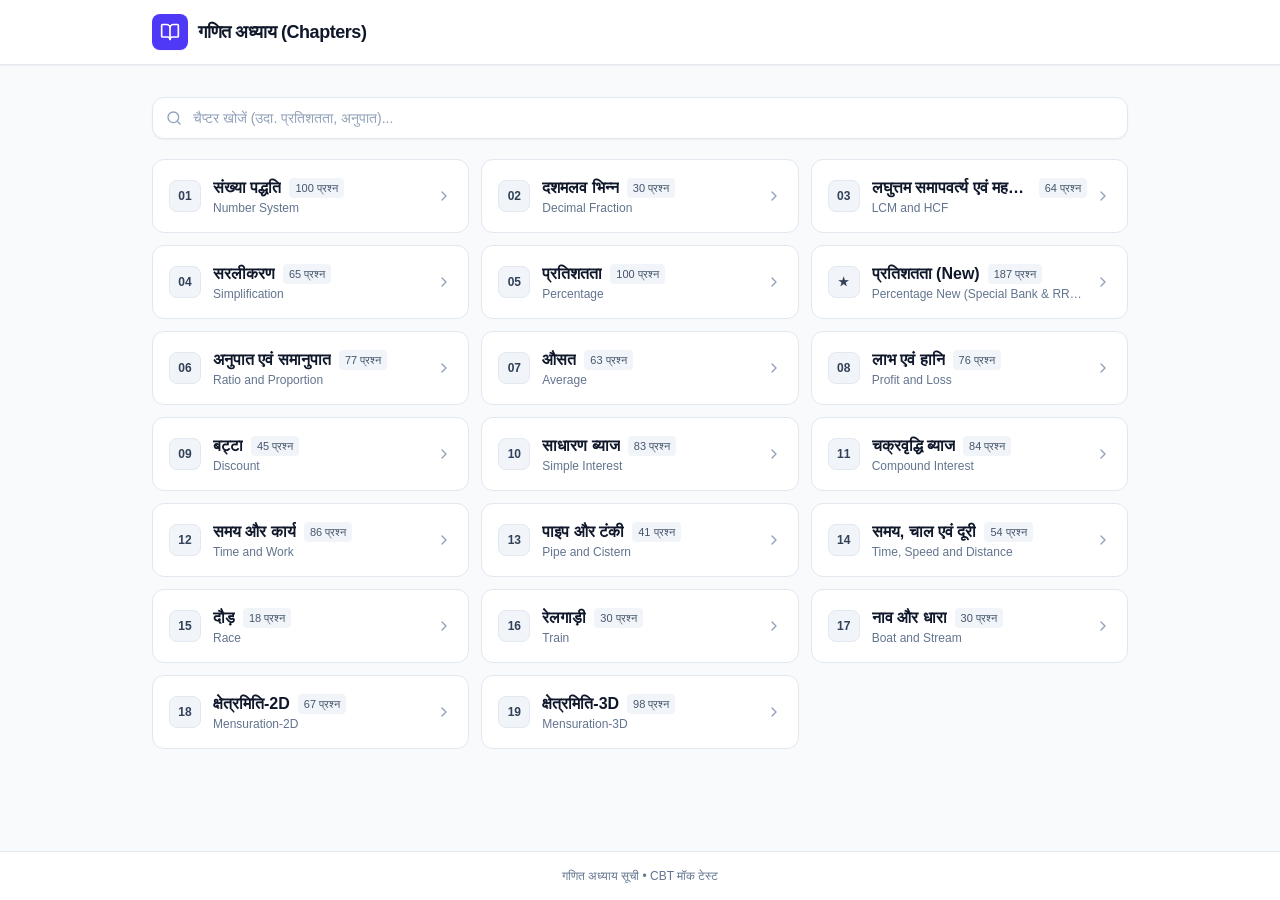
<file: index.html>
<!doctype html>
<html lang="en">
  <head>
    <meta charset="UTF-8" />
    <meta name="viewport" content="width=device-width, initial-scale=1.0" />
    <title>Percentage Mastery Quiz</title>
    <meta name="description" content="Comprehensive multi-chapter Mathematics CBT exam portal featuring Delhi Police & SSC previous year questions, dual timers, and step-by-step solutions." />
    <meta name="theme-color" content="#0f172a" />
    <meta name="mobile-web-app-capable" content="yes" />
    <meta name="apple-mobile-web-app-capable" content="yes" />
    <meta name="apple-mobile-web-app-status-bar-style" content="black-translucent" />
    <meta name="apple-mobile-web-app-title" content="MathCBT" />
    <link rel="apple-touch-icon" href="./apple-touch-icon.png" />
    <link rel="icon" type="image/png" href="./pwa-192x192.png" />
    <meta property="og:title" content="Percentage Mastery Quiz" />
    <meta property="og:description" content="Comprehensive multi-chapter Mathematics CBT exam portal featuring Delhi Police & SSC previous year questions, dual timers, and step-by-step solutions." />
    <meta property="og:type" content="website" />
    <meta name="twitter:card" content="summary_large_image" />
    <script type="module" crossorigin src="./assets/index-BSYF9xcX.js"></script>
    <link rel="stylesheet" crossorigin href="./assets/index-CCEAAovM.css">
  </head>
  <body>
    <div id="root"></div>
  </body>
</html>
</file>
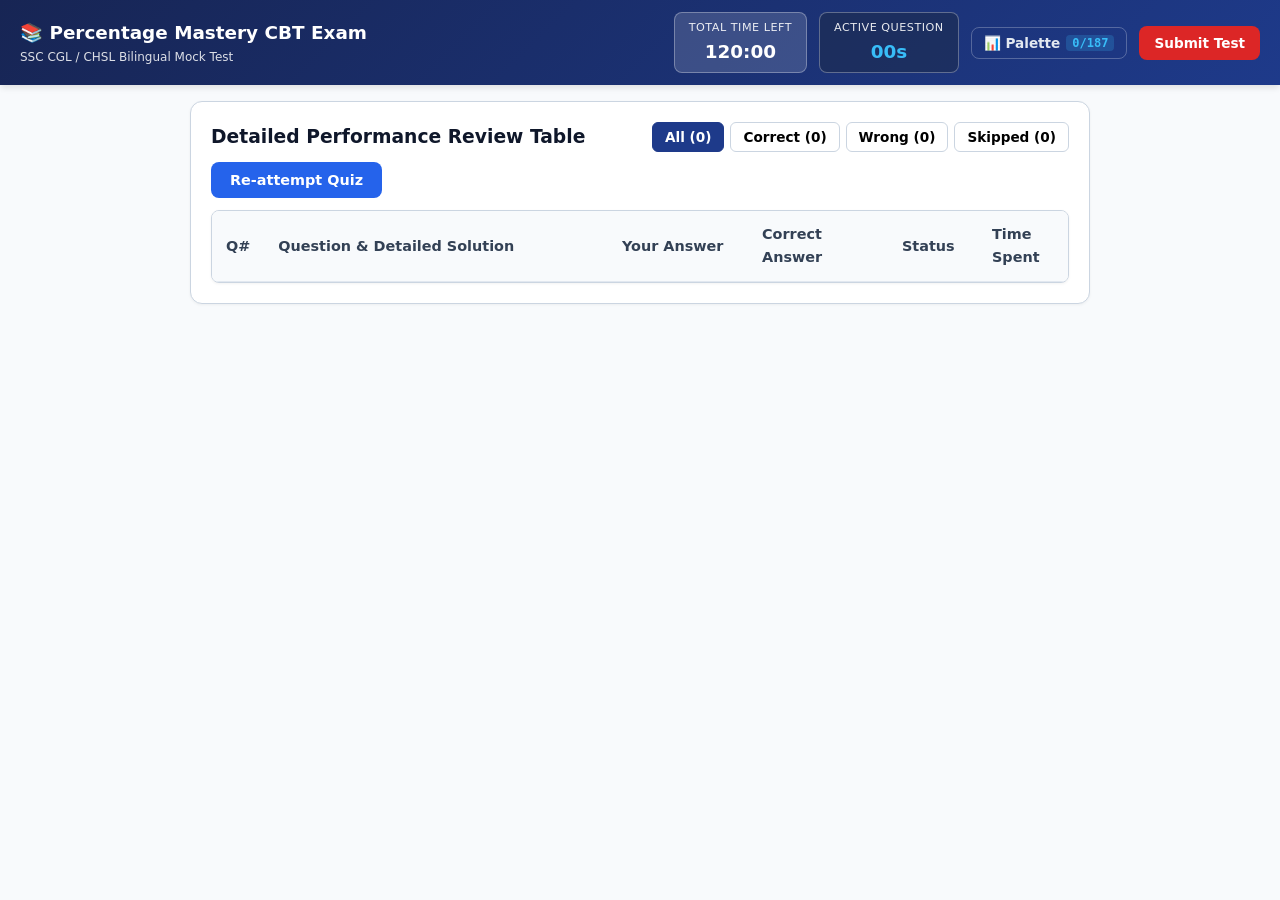
<file: quiz.html>
<!DOCTYPE html>
<html lang="hi">
<head>
  <meta charset="UTF-8" />
  <meta name="viewport" content="width=device-width, initial-scale=1.0" />
  <title>Percentage Exam Mastery Quiz - Bilingual CBT</title>
  <style>
    :root {
      --primary: #1e3a8a;
      --primary-dark: #172554;
      --accent: #2563eb;
      --success: #16a34a;
      --danger: #dc2626;
      --warning: #d97706;
      --purple: #7c3aed;
      --bg: #f8fafc;
      --card-bg: #ffffff;
      --text: #0f172a;
      --text-muted: #64748b;
      --border: #cbd5e1;
      --font-family: system-ui, -apple-system, BlinkMacSystemFont, "Segoe UI", Roboto, sans-serif;
    }
    * { box-sizing: border-box; margin: 0; padding: 0; font-family: var(--font-family); }
    body { background-color: var(--bg); color: var(--text); line-height: 1.6; min-height: 100vh; display: flex; flex-direction: column; }
    
    /* Header */
    header { background: linear-gradient(135deg, var(--primary-dark), var(--primary)); color: #fff; padding: 12px 20px; display: flex; flex-wrap: wrap; justify-content: space-between; align-items: center; box-shadow: 0 4px 6px -1px rgba(0,0,0,0.1); position: sticky; top: 0; z-index: 50; }
    .brand-title { font-size: 1.15rem; font-weight: 700; display: flex; align-items: center; gap: 8px; }
    .brand-sub { font-size: 0.75rem; opacity: 0.85; font-weight: 400; }
    .timers-wrapper { display: flex; gap: 12px; align-items: center; }
    .timer-box { background: rgba(255, 255, 255, 0.15); border: 1px solid rgba(255, 255, 255, 0.3); border-radius: 8px; padding: 6px 14px; text-align: center; }
    .timer-label { font-size: 0.7rem; text-transform: uppercase; letter-spacing: 0.5px; opacity: 0.9; }
    .timer-val { font-size: 1.15rem; font-weight: 700; font-variant-numeric: tabular-nums; }
    .timer-warning { background: #dc2626 !important; animation: pulse 1s infinite alternate; }
    @keyframes pulse { from { opacity: 1; } to { opacity: 0.7; } }

    /* Main Container */
    .container { max-width: 1240px; margin: 0 auto; padding: 16px; width: 100%; flex: 1; display: flex; flex-direction: column; }
    .quiz-layout { display: flex; flex-direction: column; max-width: 900px; margin: 0 auto; gap: 20px; }
    @media (max-width: 900px) { .quiz-layout { grid-template-columns: 1fr; } }

    /* Card */
    .card { background: var(--card-bg); border-radius: 12px; border: 1px solid var(--border); box-shadow: 0 1px 3px rgba(0,0,0,0.05); padding: 20px; }

    /* Question Panel */
    .q-header { display: flex; justify-content: space-between; align-items: center; border-bottom: 1px solid var(--border); padding-bottom: 12px; margin-bottom: 16px; }
    .q-num-badge { background: #eff6ff; color: var(--primary); font-weight: 700; padding: 4px 12px; border-radius: 20px; font-size: 0.9rem; border: 1px solid #bfdbfe; }
    .live-q-timer { display: flex; align-items: center; gap: 6px; font-size: 0.85rem; font-weight: 600; color: #475569; background: #f1f5f9; padding: 4px 10px; border-radius: 6px; }
    .live-q-timer span { color: var(--danger); font-weight: 700; }
    
    .lang-tabs { display: flex; gap: 6px; background: #e2e8f0; padding: 3px; border-radius: 8px; font-size: 0.8rem; }
    .lang-tab { border: none; background: transparent; padding: 4px 10px; border-radius: 6px; cursor: pointer; font-weight: 600; color: #475569; }
    .lang-tab.active { background: #fff; color: var(--primary); box-shadow: 0 1px 2px rgba(0,0,0,0.1); }

    .q-text-box { margin-bottom: 24px; }
    .q-text-hi { font-size: 1.15rem; font-weight: 600; color: #1e293b; margin-bottom: 12px; line-height: 1.6; }
    .q-text-en { font-size: 1rem; color: #334155; line-height: 1.5; font-style: normal; border-left: 3px solid var(--accent); padding-left: 12px; margin-top: 8px; }

    /* Options */
    .options-grid { display: flex; flex-direction: column; gap: 10px; margin-bottom: 24px; }
    .option-item { display: flex; align-items: center; padding: 12px 16px; border: 1.5px solid var(--border); border-radius: 8px; cursor: pointer; transition: all 0.2s; background: #fff; }
    .option-item:hover { border-color: var(--accent); background-color: #f0f7ff; }
    .option-item.selected { border-color: var(--accent); background-color: #eff6ff; font-weight: 600; box-shadow: 0 0 0 1px var(--accent); }
    .opt-circle { width: 22px; height: 22px; border-radius: 50%; border: 2px solid #94a3b8; margin-right: 14px; display: flex; align-items: center; justify-content: center; font-size: 0.75rem; flex-shrink: 0; }
    .option-item.selected .opt-circle { border-color: var(--accent); background-color: var(--accent); color: #fff; }
    .opt-content { flex: 1; font-size: 0.95rem; }

    /* Action Buttons */
    .actions-bar { display: flex; flex-wrap: wrap; justify-content: space-between; align-items: center; gap: 10px; border-top: 1px solid var(--border); padding-top: 16px; }
    .btn-group { display: flex; gap: 8px; flex-wrap: wrap; }
    .btn { padding: 9px 18px; border-radius: 8px; font-weight: 600; font-size: 0.9rem; cursor: pointer; border: 1px solid transparent; transition: all 0.15s; display: inline-flex; align-items: center; gap: 6px; }
    .btn:disabled { opacity: 0.5; cursor: not-allowed; }
    .btn-primary { background: var(--accent); color: #fff; }
    .btn-primary:hover:not(:disabled) { background: #1d4ed8; }
    .btn-secondary { background: #e2e8f0; color: #334155; }
    .btn-secondary:hover:not(:disabled) { background: #cbd5e1; }
    .btn-outline { background: transparent; border-color: var(--border); color: #475569; }
    .btn-outline:hover:not(:disabled) { background: #f1f5f9; }
    .btn-warning { background: #fef3c7; color: #92400e; border-color: #fde68a; }
    .btn-warning:hover:not(:disabled) { background: #fde68a; }
    .btn-danger { background: var(--danger); color: #fff; }
    .btn-danger:hover:not(:disabled) { background: #b91c1c; }
    .btn-success { background: var(--success); color: #fff; }
    .btn-success:hover:not(:disabled) { background: #15803d; }

    /* Top Palette Card */
    .palette-top-card { padding: 14px 18px; margin-bottom: 6px; }
    .palette-top-header { display: flex; justify-content: space-between; align-items: center; flex-wrap: wrap; gap: 10px; margin-bottom: 10px; }
    .palette-info-left { display: flex; align-items: center; gap: 12px; flex-wrap: wrap; }
    .palette-title-text { font-weight: 700; font-size: 0.95rem; color: var(--text-dark); display: flex; align-items: center; gap: 6px; }
    .palette-badges-summary { display: flex; align-items: center; gap: 8px; font-size: 0.75rem; }
    .badge-tag { display: inline-flex; align-items: center; gap: 4px; padding: 2px 8px; border-radius: 9999px; font-weight: 600; }
    .badge-tag .dot { width: 8px; height: 8px; border-radius: 50%; }
    .badge-tag.answered { background: #ecfdf5; color: #065f46; }
    .badge-tag.answered .dot { background: #10b981; }
    .badge-tag.review { background: #f5f3ff; color: #5b21b6; }
    .badge-tag.review .dot { background: #8b5cf6; }
    .badge-tag.skipped { background: #fff1f2; color: #9f1239; }
    .badge-tag.skipped .dot { background: #f43f5e; }
    .palette-actions-right { display: flex; align-items: center; gap: 8px; margin-left: auto; }
    .top-palette-scroller { border-top: 1px solid var(--border); padding-top: 8px; transition: all 0.2s ease; }
    .top-palette-scroller.strip-mode { overflow-x: auto; white-space: nowrap; padding-bottom: 6px; }
    .top-palette-scroller.strip-mode .top-palette-container { display: flex; gap: 6px; align-items: center; }
    .top-palette-scroller.grid-mode { max-height: 240px; overflow-y: auto; padding: 8px 2px; }
    .top-palette-scroller.grid-mode .top-palette-container { display: grid; grid-template-columns: repeat(auto-fill, minmax(36px, 1fr)); gap: 6px; }
    .q-badge-btn { min-width: 32px; height: 32px; padding: 0 4px; border: 1px solid var(--border); background: #f1f5f9; color: #334155; font-size: 0.8rem; font-weight: 600; border-radius: 6px; cursor: pointer; display: inline-flex; align-items: center; justify-content: center; flex-shrink: 0; transition: all 0.15s; }
    .q-badge-btn:hover { border-color: var(--accent); }
    .q-badge-btn.current { outline: 2px solid var(--primary); font-weight: 800; transform: scale(1.08); z-index: 2; }
    /* Status Colors */
    .status-attempted { background: #22c55e !important; color: #fff !important; border-color: #16a34a !important; }
    .status-skipped { background: #ef4444 !important; color: #fff !important; border-color: #dc2626 !important; }
    .status-review { background: #a855f7 !important; color: #fff !important; border-color: #9333ea !important; }
    .status-review-attempted { background: #7c3aed !important; color: #fff !important; border-color: #6d28d9 !important; }
    .status-review-attempted::after { content: ""; position: absolute; top: 2px; right: 2px; width: 6px; height: 6px; background: #22c55e; border-radius: 50%; }

    /* Submit Section */
    .submit-block { border-top: 1px solid var(--border); padding-top: 12px; text-align: center; }

    /* Results Screen */
    .results-screen { display: none; }
    .score-banner { background: linear-gradient(135deg, #1e3a8a, #3b82f6); color: #fff; border-radius: 12px; padding: 24px; text-align: center; margin-bottom: 24px; box-shadow: 0 4px 10px rgba(30, 58, 138, 0.2); }
    .score-val { font-size: 3rem; font-weight: 800; margin: 8px 0; }
    .stats-row { display: grid; grid-template-columns: repeat(auto-fit, minmax(130px, 1fr)); gap: 12px; margin-top: 16px; }
    .stat-card { background: rgba(255, 255, 255, 0.15); padding: 10px; border-radius: 8px; }
    .stat-card .num { font-size: 1.4rem; font-weight: 700; }
    .stat-card .lbl { font-size: 0.75rem; opacity: 0.9; }

    /* Filter Controls */
    .table-controls { display: flex; flex-wrap: wrap; justify-content: space-between; align-items: center; margin-bottom: 12px; gap: 10px; }
    .filter-tabs { display: flex; gap: 6px; flex-wrap: wrap; }
    .filter-btn { padding: 6px 12px; border-radius: 6px; border: 1px solid var(--border); background: #fff; font-size: 0.85rem; font-weight: 600; cursor: pointer; }
    .filter-btn.active { background: var(--primary); color: #fff; border-color: var(--primary); }

    /* Review Table */
    .table-responsive { overflow-x: auto; border: 1px solid var(--border); border-radius: 8px; background: #fff; box-shadow: 0 1px 3px rgba(0,0,0,0.05); }
    table.review-table { width: 100%; border-collapse: collapse; text-align: left; font-size: 0.9rem; }
    table.review-table th, table.review-table td { padding: 12px 14px; border-bottom: 1px solid #e2e8f0; }
    table.review-table th { background: #f8fafc; font-weight: 700; color: #334155; position: sticky; top: 0; }
    table.review-table tr:hover { background-color: #f8fafc; }
    
    .badge { display: inline-block; padding: 4px 8px; border-radius: 4px; font-weight: 700; font-size: 0.75rem; text-transform: uppercase; }
    .badge-correct { background: #dcfce7; color: #166534; }
    .badge-wrong { background: #fee2e2; color: #991b1b; }
    .badge-skipped { background: #f1f5f9; color: #475569; }

    .solution-box { background: #f0fdf4; border: 1px solid #bbf7d0; border-radius: 6px; padding: 8px 12px; margin-top: 8px; font-size: 0.85rem; color: #166534; display: none; }
    .sol-toggle { color: var(--accent); font-weight: 600; cursor: pointer; text-decoration: underline; font-size: 0.8rem; border: none; background: none; margin-top: 4px; display: inline-block; }

    /* Modal */
    .modal-overlay { position: fixed; inset: 0; background: rgba(0,0,0,0.6); display: none; justify-content: center; align-items: center; z-index: 100; padding: 16px; }
    .modal { background: #fff; border-radius: 12px; max-width: 440px; width: 100%; padding: 24px; box-shadow: 0 20px 25px -5px rgba(0,0,0,0.2); }
    .modal-title { font-size: 1.25rem; font-weight: 700; margin-bottom: 12px; color: #0f172a; }
    .modal-body { font-size: 0.95rem; color: #475569; margin-bottom: 20px; line-height: 1.5; }
    .modal-stats { background: #f8fafc; border-radius: 8px; padding: 12px; margin-bottom: 16px; font-size: 0.85rem; }
    .modal-actions { display: flex; justify-content: flex-end; gap: 10px; }

    /* Responsive adjustments */
    @media (max-width: 640px) {
      header { padding: 10px 14px; }
      .brand-title { font-size: 1rem; }
      .timer-box { padding: 4px 8px; }
      .timer-val { font-size: 0.95rem; }
      .card { padding: 14px; }
      .q-text-hi { font-size: 1.05rem; }
      .actions-bar { justify-content: center; }
    }
  </style>
</head>
<body>

  <!-- Header with Dual Timers -->
  <header>
    <div>
      <div class="brand-title">📚 Percentage Mastery CBT Exam</div>
      <div class="brand-sub">SSC CGL / CHSL Bilingual Mock Test</div>
    </div>
    <div class="timers-wrapper">
      <div class="timer-box" id="testTimerBox">
        <div class="timer-label">Total Time Left</div>
        <div class="timer-val" id="testTimerDisplay">120:00</div>
      </div>
      <div class="timer-box" style="background: rgba(30, 41, 59, 0.4);">
        <div class="timer-label">Active Question</div>
        <div class="timer-val" id="qLiveTimerDisplay" style="color: #38bdf8;">00s</div>
      </div>
      <button class="btn btn-outline" onclick="openPaletteModal()" style="display:flex; align-items:center; gap:6px; padding: 7px 12px; font-size: 0.85rem; border-color: rgba(255,255,255,0.25); color: #e2e8f0; cursor:pointer;" title="Question Palette">
        <span>📊 Palette</span>
        <span id="headerAttemptedBadge" style="background: rgba(56, 189, 248, 0.2); color: #38bdf8; font-size: 0.75rem; padding: 1px 6px; border-radius: 4px; font-family: monospace;">0/187</span>
      </button>
      <button class="btn btn-danger" onclick="promptSubmit()" style="padding: 8px 14px; font-size: 0.85rem; cursor:pointer;">Submit Test</button>
    </div>
  </header>

  <div class="container">
    <!-- Active Quiz Screen -->
    <div id="quizScreen" class="quiz-layout">
      <div class="card">
        <div class="table-controls">
          <h3>Detailed Performance Review Table</h3>
          <div class="filter-tabs">
            <button class="filter-btn active" onclick="filterReviewTable('all')">All (<span id="countAll">0</span>)</button>
            <button class="filter-btn" onclick="filterReviewTable('correct')">Correct (<span id="countCorrect">0</span>)</button>
            <button class="filter-btn" onclick="filterReviewTable('wrong')">Wrong (<span id="countWrong">0</span>)</button>
            <button class="filter-btn" onclick="filterReviewTable('skipped')">Skipped (<span id="countSkipped">0</span>)</button>
          </div>
          <div>
            <button class="btn btn-primary" onclick="restartQuiz()">Re-attempt Quiz</button>
          </div>
        </div>

        <div class="table-responsive">
          <table class="review-table">
            <thead>
              <tr>
                <th style="width: 50px;">Q#</th>
                <th>Question & Detailed Solution</th>
                <th style="width: 140px;">Your Answer</th>
                <th style="width: 140px;">Correct Answer</th>
                <th style="width: 90px;">Status</th>
                <th style="width: 90px;">Time Spent</th>
              </tr>
            </thead>
            <tbody id="reviewTableBody">
              <!-- Rows inserted via JS -->
            </tbody>
          </table>
        </div>
      </div>
    </div>
  </div>

  <!-- Submission Confirmation Modal -->
  <div class="modal-overlay" id="confirmModal">
    <div class="modal">
      <div class="modal-title">Ready to Submit?</div>
      <div class="modal-body">
        Are you sure you want to finish the exam? Once submitted, you cannot change your answers.
      </div>
      <div class="modal-stats" id="modalSummaryStats">
        <!-- populated dynamically -->
      </div>
      <div class="modal-actions">
        <button class="btn btn-secondary" onclick="closeModal()">Continue Test</button>
        <button class="btn btn-danger" onclick="finalizeSubmission()">Confirm & Submit</button>
      </div>
    </div>
  </div>

  <script>
    /* Question Data set from OCR / PDF scan */
    const QUESTIONS = [
  {
    "id": 1,
    "questionNumber": 1,
    "hindi": "यदि किसी आयत की लंबाई 40% तक बढ़ा दी जाती है, और चौड़ाई 20% तक घटा दी जाती है तो आयत का क्षेत्रफल x% बढ़ जाता है तो x का मान क्या है?",
    "english": "If the length of a rectangle is increased by 40% and the breadth is decreased by 20%, then the area of the rectangle increases by x%. What is the value of x?",
    "options": [
      "(a) 16",
      "(b) 8",
      "(c) 20",
      "(d) 12"
    ],
    "correctIndex": 3,
    "explanation": "क्षेत्रफल में प्रतिशत परिवर्तन = a + b + (ab)/100 = 40 - 20 - (40 × 20)/100 = 20 - 8 = +12%. अतः x = 12.",
    "topic": "Geometry & Successive %"
  },
  {
    "id": 2,
    "questionNumber": 2,
    "hindi": "एक आयत की लंबाई और चौड़ाई में क्रमशः 8% की बढ़ोतरी और 10% की कमी की गई है। इसके क्षेत्रफल में प्रतिशत वृद्धि या कमी की गणना करें।",
    "english": "The length and breadth of a rectangle are increased by 8% and decreased by 10% respectively. Calculate the percentage increase or decrease in its area.",
    "options": [
      "(a) Decrease by 1.8% / 1.8% की कमी",
      "(b) Increase by 1.8% / 1.8% की वृद्धि",
      "(c) Increase by 2.8% / 2.8% की वृद्धि",
      "(d) Decrease by 2.8% / 2.8% की कमी"
    ],
    "correctIndex": 3,
    "explanation": "शुद्ध परिवर्तन = 8 - 10 - (8 × 10)/100 = -2 - 0.8 = -2.8% (2.8% की कमी).",
    "topic": "Geometry & Successive %"
  },
  {
    "id": 3,
    "questionNumber": 3,
    "hindi": "एक व्यक्ति के वेतन में 50% की कमी की गई और बाद में 50% की वृद्धि की गई। उसके वेतन में कितने प्रतिशत की वृद्धि या कमी हुई है?",
    "english": "A person's salary was decreased by 50% and subsequently increased by 50%. How much percent does his salary increase or decrease?",
    "options": [
      "(a) Decrease 18%",
      "(b) Increase 15%",
      "(c) Increase 20%",
      "(d) Decrease 25%"
    ],
    "correctIndex": 3,
    "explanation": "कमी = (50² / 100)% = 25% कमी (Decrease 25%).",
    "topic": "Salary & Percentage Change"
  },
  {
    "id": 4,
    "questionNumber": 4,
    "hindi": "किसी वस्तु की कीमत में 36% की वृद्धि हुई और क्रय की गई मात्रा में 30% की कमी हुई। वस्तु पर व्यय की गई राशि में कितने प्रतिशत की वृद्धि या कमी हुई है?",
    "english": "The price of an article is increased by 36% and the quantity purchased is decreased by 30%. What is the percentage increase or decrease in the amount spent on the article?",
    "options": [
      "(a) 6%, increase / वृद्धि",
      "(b) 4.8%, increase / वृद्धि",
      "(c) 6%, decrease / कमी",
      "(d) 4.8%, decrease / कमी"
    ],
    "correctIndex": 3,
    "explanation": "व्यय में परिवर्तन = 36 - 30 - (36 × 30)/100 = 6 - 10.8 = -4.8% (4.8% की कमी).",
    "topic": "Price & Expenditure"
  },
  {
    "id": 5,
    "questionNumber": 5,
    "hindi": "यदि एक आयत की लंबाई में 11% की कमी की जाती है और चौड़ाई में 11% की वृद्धि की जाती है, तो इसका क्षेत्रफल होगा:",
    "english": "If the length of a rectangle is decreased by 11% and the breadth is increased by 11%, then its area will:",
    "options": [
      "(a) 13.13% increase / वृद्धि",
      "(b) 1.51% decrease / कमी",
      "(c) 1.21% decrease / कमी",
      "(d) 13.13% decrease / कमी"
    ],
    "correctIndex": 2,
    "explanation": "परिवर्तन = -11 + 11 - (11 × 11)/100 = -1.21% (1.21% कमी).",
    "topic": "Geometry & Successive %"
  },
  {
    "id": 6,
    "questionNumber": 6,
    "hindi": "एक संख्या में 10% की वृद्धि की जाती है और फिर बढ़ी हुई संख्या में 20% की कमी की जाती है। शुद्ध वृद्धि या कमी कितनी हुई है?",
    "english": "A number is increased by 10% and then the increased number is decreased by 20%. What is the net increase or decrease?",
    "options": [
      "(a) 18% decrease / की कमी",
      "(b) 2% decrease / की कमी",
      "(c) 12% decrease / की कमी",
      "(d) 12% increase / की वृद्धि"
    ],
    "correctIndex": 2,
    "explanation": "शुद्ध परिवर्तन = 10 - 20 - (10 × 20)/100 = -12% (12% कमी).",
    "topic": "Numbers & Successive %"
  },
  {
    "id": 7,
    "questionNumber": 7,
    "hindi": "X के वेतन में 20% की वृद्धि की जाती है और फिर 20% की कमी की जाती है। वेतन में क्या परिवर्तन हुआ है?",
    "english": "The salary of X is increased by 20% and then decreased by 20%. What is the change in salary?",
    "options": [
      "(a) 4% decrease / की कमी",
      "(b) 4% increase / की वृद्धि",
      "(c) 2% decrease / की कमी",
      "(d) 2% increase / की वृद्धि"
    ],
    "correctIndex": 0,
    "explanation": "परिवर्तन = -(20² / 100)% = -4% (4% की कमी).",
    "topic": "Salary & Percentage Change"
  },
  {
    "id": 8,
    "questionNumber": 8,
    "hindi": "यदि एक आयत की लंबाई और चौड़ाई में क्रमशः 15% और 20% की वृद्धि की जाती है, तो आयत के क्षेत्रफल में कितने प्रतिशत की वृद्धि होगी?",
    "english": "If the length and breadth of a rectangle are increased by 15% and 20% respectively, then by what percentage will the area of the rectangle increase?",
    "options": [
      "(a) 32%",
      "(b) 38%",
      "(c) 36%",
      "(d) 48%"
    ],
    "correctIndex": 1,
    "explanation": "क्षेत्रफल वृद्धि = 15 + 20 + (15 × 20)/100 = 38%.",
    "topic": "Geometry & Successive %"
  },
  {
    "id": 9,
    "questionNumber": 9,
    "hindi": "जब एक वस्तु की कीमत में 25% की कमी की गई, तो उसकी बिक्री में 75% की वृद्धि हुई। राजस्व पर शुद्ध प्रभाव की गणना कीजिए।",
    "english": "When the price of an item was reduced by 25%, its sale increased by 75%. Calculate the net effect on revenue.",
    "options": [
      "(a) 31.25% decrease / की कमी",
      "(b) 31.25% increase / की वृद्धि",
      "(c) 39.75% increase / की वृद्धि",
      "(d) 39.75% decrease / की कमी"
    ],
    "correctIndex": 1,
    "explanation": "राजस्व प्रभाव = -25 + 75 - (25 × 75)/100 = 50 - 18.75 = +31.25% वृद्धि.",
    "topic": "Price & Expenditure"
  },
  {
    "id": 10,
    "questionNumber": 10,
    "hindi": "किसी वस्तु के मूल्य में 30% की कमी होती है, लेकिन उसकी दैनिक बिक्री में 35% की वृद्धि होती है। दैनिक बिक्री की प्राप्तियों पर शुद्ध प्रतिशत प्रभाव क्या होगा?",
    "english": "The price of an article is reduced by 30% but daily sale of the article is increased by 35%. What will be the net percentage effect on daily sale receipts?",
    "options": [
      "(a) 6 1/2 % increase / वृद्धि",
      "(b) 5 1/2 % increase / वृद्धि",
      "(c) 5 1/2 % decrease / कमी",
      "(d) 6 1/2 % decrease / कमी"
    ],
    "correctIndex": 2,
    "explanation": "शुद्ध प्रभाव = -30 + 35 - (30 × 35)/100 = 5 - 10.5 = -5.5% = 5 1/2% कमी.",
    "topic": "Price & Expenditure"
  },
  {
    "id": 11,
    "questionNumber": 11,
    "hindi": "जब किसी वस्तु की मूल्य में 20% की कमी हुई, तो उसकी बिक्री में x% की वृद्धि हुई। यदि राजस्व प्राप्ति में 60% की वृद्धि हुई है, तो x का मान है:",
    "english": "When the price of an article was reduced by 20%, its sale increased by x%. If revenue increased by 60%, then the value of x is:",
    "options": [
      "(a) 120",
      "(b) 96",
      "(c) 100",
      "(d) 80"
    ],
    "correctIndex": 2,
    "explanation": "0.80 × (1 + x/100) = 1.60 => 1 + x/100 = 2 => x = 100.",
    "topic": "Price & Expenditure"
  },
  {
    "id": 12,
    "questionNumber": 12,
    "hindi": "डीजल की कीमत में 16% की वृद्धि होती है। एक व्यक्ति अपने डीजल के व्यय में केवल 10% की वृद्धि करना चाहता है। उसे अपनी खपत को कितने प्रतिशत (दशमलव के एक स्थान तक शुद्ध) कम करना होगा?",
    "english": "The price of diesel is increased by 16%. A person wants to increase his expenditure on diesel by 10% only. By what percentage (correct to one decimal place) should he reduce his consumption?",
    "options": [
      "(a) 5.2%",
      "(b) 6.5%",
      "(c) 3.7%",
      "(d) 4.5%"
    ],
    "correctIndex": 0,
    "explanation": "कमी = (116 - 110)/116 × 100 = 600/116 ≈ 5.2%.",
    "topic": "Price & Expenditure"
  },
  {
    "id": 13,
    "questionNumber": 13,
    "hindi": "चाय की कीमत में 20% की वृद्धि हुई है लेकिन मैंने चाय के लिए अपने खर्च को केवल 15% बढ़ाने का फैसला किया। चाय के लिए खर्चों के समान स्तर को बनाए रखने में सक्षम होने के लिए मुझे अपनी खपत (दशमलव के एक स्थान तक) को कितने प्रतिशत कम करना चाहिए?",
    "english": "The price of tea has increased by 20% but I have decided to increase my expenditure on tea by only 15%. By what percentage (correct to one decimal place) should I reduce my consumption?",
    "options": [
      "(a) 5.4",
      "(b) 4.2",
      "(c) 5.6",
      "(d) 4.8"
    ],
    "correctIndex": 1,
    "explanation": "कमी = (120 - 115)/120 × 100 = 5/120 × 100 = 4.166% ≈ 4.2%.",
    "topic": "Price & Expenditure"
  },
  {
    "id": 14,
    "questionNumber": 14,
    "hindi": "चीनी के मूल्य में 25% की वृद्धि हुई। चीनी पर व्यय का वही स्तर बनाए रखने के लिए, एक व्यक्ति ने अपने उपभोग में 4% की कमी कर दी और चीनी पर अपने व्यय में x% की वृद्धि कर ली। x का मान क्या है?",
    "english": "The price of sugar increased by 25%. In order to maintain the expenditure level, a person reduced his consumption by 4% and increased his expenditure by x%. What is the value of x?",
    "options": [
      "(a) 19.5",
      "(b) 21",
      "(c) 20",
      "(d) 18.75"
    ],
    "correctIndex": 2,
    "explanation": "व्यय = 1.25 × 0.96 = 1.20 => 20% वृद्धि, x = 20.",
    "topic": "Price & Expenditure"
  },
  {
    "id": 15,
    "questionNumber": 15,
    "hindi": "जब एक घड़ी की कीमत में 20% की कमी की जाती है, तो बेची गई घड़ियों की संख्या में 40% की वृद्धि होती है। प्रतिशत में बिक्री पर क्या प्रभाव पड़ा?",
    "english": "When the price of a watch is reduced by 20%, the number of watches sold is increased by 40%. What was the effect on sales in percentage?",
    "options": [
      "(a) 12% increase",
      "(b) 30% decrease",
      "(c) 12% decrease",
      "(d) 30% increase"
    ],
    "correctIndex": 0,
    "explanation": "-20 + 40 - (20 × 40)/100 = 12% increase.",
    "topic": "Price & Expenditure"
  },
  {
    "id": 16,
    "questionNumber": 16,
    "hindi": "यदि किसी वस्तु पर कर में 20% की कमी की जाती है और उसकी खपत में 15% की वृद्धि की जाती है, तो राजस्व में कितनी कमी होगी?",
    "english": "If the tax on a commodity is diminished by 20% and its consumption increases by 15%, find the decrease percent in the revenue.",
    "options": [
      "(a) 8%",
      "(b) 12%",
      "(c) 10%",
      "(d) 6%"
    ],
    "correctIndex": 0,
    "explanation": "-20 + 15 - 3 = -8% (8% कमी).",
    "topic": "Tax & Consumption"
  },
  {
    "id": 17,
    "questionNumber": 17,
    "hindi": "एक पेन की कीमत में पहले 15% की वृद्धि की जाती है और बाद में बिक्री में कमी आने के कारण कीमत में 20% की कमी कर दी जाती है। पेन के अंतिम मूल्य में शुद्ध प्रतिशत परिवर्तन ज्ञात करें।",
    "english": "The price of a pen is first increased by 15% and later on due to reduction in sales, the price is reduced by 20%. Find the net percentage change in the final price of the pen.",
    "options": [
      "(a) 25%",
      "(b) 8%",
      "(c) -8%",
      "(d) -16%"
    ],
    "correctIndex": 2,
    "explanation": "15 - 20 - 3 = -8%.",
    "topic": "Successive Change"
  },
  {
    "id": 18,
    "questionNumber": 18,
    "hindi": "जब चीनी के मूल्य में 50% की वृद्धि होती है तो एक व्यक्ति चीनी पर अपने व्यय को केवल 25% बढ़ाता है। उसे चीनी के उपभोग में कितने प्रतिशत (दशमलव के दो स्थानों तक) की कमी करनी होगी?",
    "english": "When the price of sugar increases by 50%, a person increases his expenditure on sugar by only 25%. By what percentage (correct to two decimal places) should he reduce his consumption of sugar?",
    "options": [
      "(a) 12.75%",
      "(b) 15.75%",
      "(c) 16.67%",
      "(d) 11.54%"
    ],
    "correctIndex": 2,
    "explanation": "(150 - 125)/150 × 100 = 25/150 × 100 = 16.67%.",
    "topic": "Price & Expenditure"
  },
  {
    "id": 19,
    "questionNumber": 19,
    "hindi": "एक परिवार के लिए चीनी की कुल खपत 20 किलो प्रति माह थी। जैसे ही चीनी की कीमत में 35% की वृद्धि हुई, परिवार ने इसकी खपत कम कर दी ताकि चीनी पर खर्च केवल 8% बढ़े। चीनी की कीमत में वृद्धि के कारण प्रति माह चीनी की खपत कितनी कम हो गई?",
    "english": "The total consumption of sugar for a family was 20 kg per month. As the price of sugar increased by 35%, the family reduced its consumption so that the expenditure on sugar increased by only 8%. Due to increase in the price of sugar, by how much was the monthly consumption of sugar reduced?",
    "options": [
      "(a) 6 kg",
      "(b) 5 kg",
      "(c) 2.5 kg",
      "(d) 4 kg"
    ],
    "correctIndex": 3,
    "explanation": "नई खपत = 20 × (108/135) = 16 kg. कमी = 20 - 16 = 4 kg.",
    "topic": "Price & Expenditure"
  },
  {
    "id": 20,
    "questionNumber": 20,
    "hindi": "जब चीनी के मूल्य में 28% की वृद्धि हुई, तो एक परिवार ने इसकी मासिक खपत को इतना कम कर दिया कि अब चीनी पर होने वाला व्यय पहले की तुलना में केवल 12% अधिक था। यदि परिवार में पहले चीनी की मासिक खपत 18.4 kg थी, तो चीनी की नई मासिक खपत कितनी है?",
    "english": "When the price of sugar increased by 28%, a family reduced its monthly consumption such that the expenditure on sugar was only 12% more than earlier. If the family's earlier monthly consumption of sugar was 18.4 kg, what is the new monthly consumption of sugar?",
    "options": [
      "(a) 16.6 kg",
      "(b) 16.1 kg",
      "(c) 15.75 kg",
      "(d) 15.8 kg"
    ],
    "correctIndex": 1,
    "explanation": "नई खपत = 18.4 × (112/128) = 16.1 kg.",
    "topic": "Price & Expenditure"
  },
  {
    "id": 21,
    "questionNumber": 21,
    "hindi": "एक संख्या में 30% की वृद्धि हुई, फिर 25% की कमी आई, फिर 25% की वृद्धि हुई। संख्या में कितने प्रतिशत की शुद्ध वृद्धि/कमी (निकटतम पूर्णांक में) हुई?",
    "english": "A number is increased by 30%, then decreased by 25%, and then further increased by 25%. What is the net increase/decrease percentage in the number (correct to the nearest integer)?",
    "options": [
      "(a) 22% decrease / 22% कमी",
      "(b) 22% increase / 22% वृद्धि",
      "(c) 21% decrease / 21% कमी",
      "(d) 21% increase / 21% वृद्धि"
    ],
    "correctIndex": 1,
    "explanation": "100 × 1.30 × 0.75 × 1.25 = 121.875% => 22% वृद्धि (increase).",
    "topic": "Successive Percentage"
  },
  {
    "id": 22,
    "questionNumber": 22,
    "hindi": "एक संख्या में 30% की कमी की गई, फिर 30% की वृद्धि हुई, फिर दोबारा 30% की वृद्धि हुई। संख्या में कितने प्रतिशत की शुद्ध वृद्धि/कमी (निकटतम पूर्णांक तक सही) हुई?",
    "english": "A number is decreased by 30%, then increased by 30%, then again increased by 30%. What is the net increase/decrease percentage in the number (correct to the nearest integer)?",
    "options": [
      "(a) 18% increase / 18% की वृद्धि",
      "(b) 18% decrease / 18% की कमी",
      "(c) 19% decrease / 19% की कमी",
      "(d) 19% increase / 19% की वृद्धि"
    ],
    "correctIndex": 0,
    "explanation": "100 × 0.70 × 1.30 × 1.30 = 118.3% => 18% वृद्धि (increase).",
    "topic": "Successive Percentage"
  },
  {
    "id": 23,
    "questionNumber": 23,
    "hindi": "किसी संख्या में पहले 40% की वृद्धि हुई और फिर 25% की कमी हुई, फिर से 15% की वृद्धि के बाद 20% की कमी हुई। संख्या में हुई शुद्ध वृद्धि/कमी प्रतिशत ज्ञात करें।",
    "english": "A number is first increased by 40%, then decreased by 25%, again increased by 15% and then decreased by 20%. Find the net increase/decrease percentage in the number.",
    "options": [
      "(a) 7.2% decrease",
      "(b) 6.4% increase",
      "(c) 3.4% increase",
      "(d) 3.4% decrease"
    ],
    "correctIndex": 3,
    "explanation": "100 × 1.40 × 0.75 × 1.15 × 0.80 = 96.6% => 3.4% decrease.",
    "topic": "Successive Percentage"
  },
  {
    "id": 24,
    "questionNumber": 24,
    "hindi": "यदि किसी वर्ग की प्रत्येक भुजा को 17% कम कर दिया जाए, तो इसका क्षेत्रफल कितने प्रतिशत कम हो जाएगा?",
    "english": "If each side of a square is decreased by 17%, then by what percentage does its area decrease?",
    "options": [
      "(a) 31.11%",
      "(b) 25%",
      "(c) 30.79%",
      "(d) 44.31%"
    ],
    "correctIndex": 0,
    "explanation": "-17 - 17 + (17 × 17)/100 = -34 + 2.89 = -31.11%.",
    "topic": "Geometry & Area"
  },
  {
    "id": 25,
    "questionNumber": 25,
    "hindi": "यदि आयत की प्रत्येक भुजा 11% कम कर दी जाए, तो इसका क्षेत्रफल कितने प्रतिशत कम हो जाएगा?",
    "english": "If each side of a rectangle is decreased by 11%, then its area will decrease by what percentage?",
    "options": [
      "(a) 21.69%",
      "(b) 20.79%",
      "(c) 13.13%",
      "(d) 26.78%"
    ],
    "correctIndex": 1,
    "explanation": "-11 - 11 + 1.21 = -20.79%.",
    "topic": "Geometry & Area"
  },
  {
    "id": 26,
    "questionNumber": 26,
    "hindi": "किसी आयताकार मैदान की प्रत्येक भुजा में 10% की वृद्धि की जाती है। मैदान के क्षेत्रफल में हुई प्रतिशत वृद्धि ज्ञात कीजिए।",
    "english": "Each side of a rectangular field is increased by 10%. Find the percentage increase in the area of the field.",
    "options": [
      "(a) 10%",
      "(b) 15%",
      "(c) 18%",
      "(d) 21%"
    ],
    "correctIndex": 3,
    "explanation": "10 + 10 + (10 × 10)/100 = 21%.",
    "topic": "Geometry & Area"
  },
  {
    "id": 27,
    "questionNumber": 27,
    "hindi": "एक संख्या में पहले 35% की वृद्धि की जाती है और फिर पुनः 25% की वृद्धि की जाती है। इस प्रकार प्राप्त संख्या में 4% की कमी की जाती है। संख्या में हुई वृद्धि या कमी का प्रतिशत कितना है?",
    "english": "A number is first increased by 35% and then again increased by 25%. The number so obtained is decreased by 4%. What is the percentage increase or decrease in the number?",
    "options": [
      "(a) increase by 20%",
      "(b) decrease by 1.25%",
      "(c) decrease by 12.5%",
      "(d) increase by 1.25%"
    ],
    "correctIndex": 0,
    "explanation": "यदि संख्या में 25% वृद्धि और 4% कमी हो तो 1.25 × 0.96 = 1.20 => 20% वृद्धि.",
    "topic": "Successive Percentage"
  },
  {
    "id": 28,
    "questionNumber": 28,
    "hindi": "यदि किसी लंबवृत्तीय बेलन की त्रिज्या को 20% कम किया जाता है, जबकि ऊँचाई 40% को बढ़ाया जाता है, तो उसके आयतन में प्रतिशत परिवर्तन कितना होगा?",
    "english": "If the radius of a right circular cylinder is decreased by 20%, while the height is increased by 40%, what is the percentage change in its volume?",
    "options": [
      "(a) No increase no decrease / न वृद्धि, न ही गिरावट",
      "(b) 10.4% decrease / गिरावट",
      "(c) 1.04% increase / वृद्धि",
      "(d) 10.4% increase / वृद्धि"
    ],
    "correctIndex": 1,
    "explanation": "आयतन = r² × h => (0.8)² × 1.4 = 0.64 × 1.4 = 0.896 = 10.4% गिरावट (decrease).",
    "topic": "Geometry & Volume"
  },
  {
    "id": 29,
    "questionNumber": 29,
    "hindi": "यदि किसी लंब वृत्तीय बेलन के आधार की त्रिज्या में 20% की वृद्धि होती है और ऊंचाई में 30% की कमी होती है, तो आयतन में हुई प्रतिशत वृद्धि/कमी ज्ञात कीजिए।",
    "english": "If the radius of base of a right circular cylinder is increased by 20% and height is decreased by 30%, find % increase/decrease in volume.",
    "options": [
      "(a) Increase 2%",
      "(b) Decrease 0.8%",
      "(c) Increase 0.8%",
      "(d) Decrease 2%"
    ],
    "correctIndex": 2,
    "explanation": "(1.2)² × 0.70 = 1.44 × 0.70 = 1.008 = +0.8% increase.",
    "topic": "Geometry & Volume"
  },
  {
    "id": 30,
    "questionNumber": 30,
    "hindi": "किसी संख्या को पहले 16% और फिर से 14% बढ़ाया जाता है। इस प्रकार प्राप्त संख्या को 30% घटाया जाता है। मूल संख्या में हुई वृद्धि या गिरावट का शुद्ध प्रतिशत क्या है? (एक पूर्णांक के निकटतम)",
    "english": "A number is first increased by 16% and then by 14%. The number so obtained is decreased by 30%. What is the net percentage increase or decrease in the original number (nearest to an integer)?",
    "options": [
      "(a) 6% increase / की वृद्धि",
      "(b) 9% decrease / की गिरावट",
      "(c) 7% decrease / की गिरावट",
      "(d) No increment no decrement / न कोई वृद्धि, न कोई गिरावट"
    ],
    "correctIndex": 2,
    "explanation": "1.16 × 1.14 × 0.70 = 0.92568 => 7.43% कमी ≈ 7% decrease.",
    "topic": "Successive Percentage"
  },
  {
    "id": 31,
    "questionNumber": 31,
    "hindi": "मोहित का वेतन विजय के वेतन से 60 प्रतिशत अधिक है। विजय का वेतन मोहित के वेतन से कितना प्रतिशत कम है?",
    "english": "Mohit's salary is 60% more than Vijay's salary. How much percent is Vijay's salary less than Mohit's salary?",
    "options": [
      "(a) 42.5",
      "(b) 47.5",
      "(c) 45",
      "(d) 37.5"
    ],
    "correctIndex": 3,
    "explanation": "(60 / 160) × 100 = 37.5%.",
    "topic": "Percentage Comparison"
  },
  {
    "id": 32,
    "questionNumber": 32,
    "hindi": "यदि A की आय, B की आय से 60% कम है तो B की आय, A की आय से कितने प्रतिशत अधिक है?",
    "english": "If income of A is 60% less than that of B, then B's income is what percent more than A's income?",
    "options": [
      "(a) 150%",
      "(b) 80%",
      "(c) 120%",
      "(d) 40%"
    ],
    "correctIndex": 0,
    "explanation": "(60 / 40) × 100 = 150%.",
    "topic": "Percentage Comparison"
  },
  {
    "id": 33,
    "questionNumber": 33,
    "hindi": "यदि एक आयत की लंबाई में 40% की वृद्धि होती है, तो क्षेत्रफल को समान बनाए रखने के लिए इसकी चौड़ाई में कितने प्रतिशत की कमी करनी पड़ेगी (दशमलव के एक स्थान तक सही)?",
    "english": "If the length of a rectangle is increased by 40%, by what percentage must its breadth be decreased to maintain the same area (correct to one decimal place)?",
    "options": [
      "(a) 37.5%",
      "(b) 33.5%",
      "(c) 28.6%",
      "(d) 42.5%"
    ],
    "correctIndex": 2,
    "explanation": "(40 / 140) × 100 = 200/7% ≈ 28.6%.",
    "topic": "Geometry & Area"
  },
  {
    "id": 34,
    "questionNumber": 34,
    "hindi": "यदि चावल की कीमत में 20% की वृद्धि होती है, तो एक व्यक्ति को चावल की खपत में कितने प्रतिशत की कमी करनी चाहिए ताकि उसका खर्च पहले जितना रहे? (दशमलव के बाद एक स्थान तक शुद्ध)",
    "english": "If the price of rice increases by 20%, by what percentage should a person decrease consumption so that expenditure remains unchanged?",
    "options": [
      "(a) 14.7%",
      "(b) 18.7%",
      "(c) 16.7%",
      "(d) 14.7%"
    ],
    "correctIndex": 2,
    "explanation": "(20 / 120) × 100 = 16.67% ≈ 16.7%.",
    "topic": "Price & Expenditure"
  },
  {
    "id": 35,
    "questionNumber": 35,
    "hindi": "मोहन की आय श्याम से 40% अधिक है। श्याम की आय मोहन की आय से कितना प्रतिशत कम है?",
    "english": "Mohan's income is 40% more than Shyam's income. By what percent is Shyam's income less than Mohan's income?",
    "options": [
      "(a) 28 2/7 %",
      "(b) 28 5/7 %",
      "(c) 28 3/7 %",
      "(d) 28 4/7 %"
    ],
    "correctIndex": 3,
    "explanation": "(40 / 140) × 100 = 200/7% = 28 4/7%.",
    "topic": "Percentage Comparison"
  },
  {
    "id": 36,
    "questionNumber": 36,
    "hindi": "सचिन की आय, दिलीप की आय से 25% अधिक है। दिलीप की आय, सचिन की आय से कितने प्रतिशत कम है?",
    "english": "Sachin's income is 25% more than Dileep's income. By how much percent is Dileep's income less than Sachin's income?",
    "options": [
      "(a) 15%",
      "(b) 20%",
      "(c) 18%",
      "(d) 22%"
    ],
    "correctIndex": 1,
    "explanation": "(25 / 125) × 100 = 20%.",
    "topic": "Percentage Comparison"
  },
  {
    "id": 37,
    "questionNumber": 37,
    "hindi": "रीता की आय रिचा से 15% कम है। रिचा की आय रीता की आय से कितने प्रतिशत अधिक है?",
    "english": "Rita's income is 15% less than Richa's income. By what percent is Richa's income more than Rita's income?",
    "options": [
      "(a) 15 11/17 %",
      "(b) 17 11/17 %",
      "(c) 16 11/17 %",
      "(d) 14 11/17 %"
    ],
    "correctIndex": 1,
    "explanation": "(15 / 85) × 100 = 300/17% = 17 11/17%.",
    "topic": "Percentage Comparison"
  },
  {
    "id": 38,
    "questionNumber": 38,
    "hindi": "रीता की आय रिचा से 15% कम है। रिचा की आय रीता की आय से कितने प्रतिशत अधिक है?",
    "english": "Rita's income is 15% less than Richa's income. By what percent is Richa's income more than Rita's income?",
    "options": [
      "(a) 15 11/17 %",
      "(b) 17 11/17 %",
      "(c) 16 11/17 %",
      "(d) 14 11/17 %"
    ],
    "correctIndex": 1,
    "explanation": "15 / (100 - 15) × 100 = 300/17% = 17 11/17%.",
    "topic": "Percentage Comparison"
  },
  {
    "id": 39,
    "questionNumber": 39,
    "hindi": "यदि A की आय B की आय से 24% कम है, तो B की आय A की तुलना में कितने प्रतिशत अधिक है?",
    "english": "If income of A is 24% less than that of B, then what percentage is B's income more than that of A?",
    "options": [
      "(a) 600/19 %",
      "(b) 600/29 %",
      "(c) 600/17 %",
      "(d) 600/31 %"
    ],
    "correctIndex": 0,
    "explanation": "(24 / 76) × 100 = 600/19%.",
    "topic": "Percentage Comparison"
  },
  {
    "id": 40,
    "questionNumber": 40,
    "hindi": "यदि A की आय B की आय से 40% अधिक है तो B की आय A की आय से कितना प्रतिशत कम है।",
    "english": "If income of A is 40% more than B's income, then by what percent is B's income less than A's income?",
    "options": [
      "(a) 27 4/7 %",
      "(b) 28 5/7 %",
      "(c) 27 5/7 %",
      "(d) 28 4/7 %"
    ],
    "correctIndex": 3,
    "explanation": "(40 / 140) × 100 = 200/7% = 28 4/7%.",
    "topic": "Percentage Comparison"
  },
  {
    "id": 41,
    "questionNumber": 41,
    "hindi": "चीनी की कीमत में 20% की वृद्धि की गई है। चीनी की खपत में कितने प्रतिशत की कटौती की जानी चाहिए, जिससे चीनी पर हुए व्यय में कोई अतिरिक्त वृद्धि न हो?",
    "english": "Price of sugar has increased by 20%. By what percentage should the consumption be reduced so that expenditure does not increase?",
    "options": [
      "(a) 16 2/3 %",
      "(b) 20%",
      "(c) 83 1/3 %",
      "(d) 80%"
    ],
    "correctIndex": 0,
    "explanation": "(20 / 120) × 100 = 16 2/3%.",
    "topic": "Price & Expenditure"
  },
  {
    "id": 42,
    "questionNumber": 42,
    "hindi": "राजू की आय उसके व्यय से 20% अधिक है। यदि उसकी आय में 60% और उसके व्यय में 70% की वृद्धि होती है, तो उसकी बचत कितने प्रतिशत बढ़ेगी/कम होगी?",
    "english": "Raju's income is 20% more than his expenditure. If his income increases by 60% and his expenditure by 70%, then by what percent will his savings increase/decrease?",
    "options": [
      "(a) It decreased by 10% / 10% कम होगी",
      "(b) It decreased by 2% / 2% कम होगी",
      "(c) It increases by 10% / 10% बढ़ेगी",
      "(d) It increases by 2% / 2% बढ़ेगी"
    ],
    "correctIndex": 2,
    "explanation": "व्यय 100, आय 120, बचत 20। नई आय 192, व्यय 170, बचत 22। बचत में वृद्धि = (2/20) × 100 = 10% बढ़ेगी।",
    "topic": "Income & Expenditure"
  },
  {
    "id": 43,
    "questionNumber": 43,
    "hindi": "A की आय B से 40% अधिक है। यदि A की आय में 25% वृद्धि होती है और B की आय में 40% वृद्धि होती है, तो A और B के संयुक्त आय में वृद्धि प्रतिशत है :",
    "english": "A's income is 40% more than B. If A's income increases by 25% and B's by 40%, find % increase in their combined income:",
    "options": [
      "(a) 31.25",
      "(b) 34.5",
      "(c) 28.25",
      "(d) 24.5"
    ],
    "correctIndex": 0,
    "explanation": "B = 100, A = 140। कुल वृद्धि = 35 + 40 = 75। प्रतिशत = (75 / 240) × 100 = 31.25%.",
    "topic": "Income & Expenditure"
  },
  {
    "id": 44,
    "questionNumber": 44,
    "hindi": "सुधा अपनी आय का 15% बचाती है। यदि उसका व्यय 20% बढ़ता है और बचत में 60% की वृद्धि होती, है, तो उसकी आय में कितने प्रतिशत की वृद्धि हुई है?",
    "english": "Sudha saves 15% of her income. If her expenditure increases by 20% and savings increase by 60%, by what percent has her income increased?",
    "options": [
      "(a) 26",
      "(b) 35",
      "(c) 24",
      "(d) 30"
    ],
    "correctIndex": 0,
    "explanation": "आय वृद्धि = 85 × 0.20 + 15 × 0.60 = 17 + 9 = 26%.",
    "topic": "Income & Expenditure"
  },
  {
    "id": 45,
    "questionNumber": 45,
    "hindi": "A की आय B की आय से 50% अधिक है। यदि A की आय में 40% की वृद्धि हुई है और B की आय में 90% की वृद्धि हुई है, तो उनकी संयुक्त आय में प्रतिशत वृद्धि होगी:",
    "english": "Income of A is 50% more than B. If A's income increased by 40% and B's by 90%, percentage increase in combined income is:",
    "options": [
      "(a) 64",
      "(b) 55",
      "(c) 60",
      "(d) 70"
    ],
    "correctIndex": 2,
    "explanation": "B = 100, A = 150। वृद्धि = 60 + 90 = 150। (150 / 250) × 100 = 60%.",
    "topic": "Income & Expenditure"
  },
  {
    "id": 46,
    "questionNumber": 46,
    "hindi": "किसी परीक्षा में, उपस्थित होने वाले सभी छात्रों में से 45% छात्र, लड़के हैं और शेष लड़कियां हैं। यदि 60% लड़के और 70% लड़कियां उत्तीर्ण हुई हों, तो अनुत्तीर्ण होने वाले छात्रों का प्रतिशत ज्ञात करें।",
    "english": "In an examination, 45% of students are boys and rest girls. If 60% boys and 70% girls passed, find fail percentage of students.",
    "options": [
      "(a) 36",
      "(b) 35.4",
      "(c) 40",
      "(d) 34.5"
    ],
    "correctIndex": 3,
    "explanation": "अनुत्तीर्ण = 45 × 0.40 + 55 × 0.30 = 18 + 16.5 = 34.5%.",
    "topic": "Exam & Pass/Fail"
  },
  {
    "id": 47,
    "questionNumber": 47,
    "hindi": "लक्की, अपनी आय का 85% खर्च करती है। यदि उसके व्यय में x% की वृद्धि होती है, बचत में 60% की वृद्धि होती है और आय में 26% की वृद्धि होती है, तो x का मान ज्ञात करें।",
    "english": "Lucky spends 85% of income. If expenditure increases by x%, savings increase by 60% and income increases by 26%, find value of x.",
    "options": [
      "(a) 30",
      "(b) 34",
      "(c) 26",
      "(d) 20"
    ],
    "correctIndex": 3,
    "explanation": "व्यय वृद्धि = 26 - (15 × 0.60) = 17। x = (17 / 85) × 100 = 20%.",
    "topic": "Income & Expenditure"
  },
  {
    "id": 48,
    "questionNumber": 48,
    "hindi": "A अपनी आय का 65% खर्च करता है। उसकी आय में 20.1% की वृद्धि होती है और व्यय में 20% की वृद्धि होती है। उसकी बचत में कितने प्रतिशत (दशमलव के एक स्थान तक सही) वृद्धि या कमी होती है?",
    "english": "A spends 65% of income. Income increases by 20.1% and expenditure by 20%. Find % increase/decrease in savings:",
    "options": [
      "(a) Increase by 20.3% / 20.3% की वृद्धि",
      "(b) Decrease by 17.7% / 17.7% की कमी",
      "(c) Increase by 21.5% / 21.5% की वृद्धि",
      "(d) Decrease by 18.9% / 18.9% की कमी"
    ],
    "correctIndex": 0,
    "explanation": "बचत वृद्धि = 20.1 - 13 = 7.1। (7.1 / 35) × 100 = 20.28% ≈ 20.3% वृद्धि।",
    "topic": "Income & Expenditure"
  },
  {
    "id": 49,
    "questionNumber": 49,
    "hindi": "एक व्यक्ति अपनी आय का 2/3 भाग खर्च करता हैं। यदि उसकी आय में 14% वृद्धि हो जाती है और व्यय में 20% की वृद्धि हो जाती हैं, तो व्यक्ति की बचत में कितने प्रतिशत वृद्धि होगी?",
    "english": "A person spends 2/3 of his income. If income increases by 14% and expenditure by 20%, find percentage increase in savings:",
    "options": [
      "(a) 1%",
      "(b) 2%",
      "(c) 4%",
      "(d) 6%"
    ],
    "correctIndex": 1,
    "explanation": "आय 300, व्यय 200, बचत 100। नई बचत = 342 - 240 = 102 => 2% वृद्धि।",
    "topic": "Income & Expenditure"
  },
  {
    "id": 50,
    "questionNumber": 50,
    "hindi": "120 प्रश्नों वाली एक परीक्षा में, अनुराधा ने पहले 60 प्रश्नों में से 65% का सही उत्तर दिया। परीक्षा में 75% अंक प्राप्त करने के लिए उसे शेष कितने प्रतिशत प्रश्नों के सही उत्तर देने होगें?",
    "english": "In an exam of 120 questions, Anuradha answered 65% of first 60 correctly. What % of remaining must she answer correctly to score 75% overall?",
    "options": [
      "(a) 80",
      "(b) 85",
      "(c) 84",
      "(d) 90"
    ],
    "correctIndex": 1,
    "explanation": "कुल सही 90। पहले 60 में 39। शेष 60 में 51 सही चाहिए => (51/60) × 100 = 85%.",
    "topic": "Exam & Pass/Fail"
  },
  {
    "id": 51,
    "questionNumber": 51,
    "hindi": "किसी व्यक्ति के व्यय और बचत का अनुपात 5 : 3 हैं यदि उसकी आय में 20% की वृद्धि और उसके व्यय में 10% की वृद्धि हो जाती हैं, तो व्यक्ति की बचत में कितनी वृद्धि होगी?",
    "english": "Ratio of expenditure to savings of a person is 5 : 3. If income increases by 20% and expenditure by 10%, find % increase in savings:",
    "options": [
      "(a) 36 2/3 %",
      "(b) 3 1/3 %",
      "(c) 13 2/3 %",
      "(d) 30 1/3 %"
    ],
    "correctIndex": 0,
    "explanation": "आय 80, व्यय 50, बचत 30। आय वृद्धि = 16, व्यय वृद्धि = 5 => बचत वृद्धि = 11। (11/30) × 100 = 36 2/3%.",
    "topic": "Income & Expenditure"
  },
  {
    "id": 52,
    "questionNumber": 52,
    "hindi": "A की आय B की आय से 40% कम है। यदि A की आय में, 25% की वृद्धि और B की आय में, 40% की वृद्धि होती है, तो A और B की संयुक्त आय में प्रतिशत वृद्धि (दो दशमलव स्थानों तक गणना करें) होगी।",
    "english": "Income of A is 40% less than B. If A's income increases by 25% and B's by 40%, find % increase in combined income:",
    "options": [
      "(a) 35.19",
      "(b) 37.86",
      "(c) 31.67",
      "(d) 34.38"
    ],
    "correctIndex": 3,
    "explanation": "B = 100, A = 60। कुल वृद्धि = 15 + 40 = 55। (55 / 160) × 100 = 34.38%.",
    "topic": "Income & Expenditure"
  },
  {
    "id": 53,
    "questionNumber": 53,
    "hindi": "किसी कॉलेज में 35% छात्राएं हैं और शेष छात्र हैं। कॉलेज में विद्यार्थियों की कुल संख्या 2800 है। 75% छात्र और 85% छात्राएं, अंतिम परीक्षा में उत्तीर्ण होते हैं। अंतिम परीक्षा में उत्तीर्ण कुल विद्यार्थियों का प्रतिशत ज्ञात करें।",
    "english": "In a college, 35% are female and rest male. Total students 2800. If 75% male and 85% female pass final exam, find total pass %:",
    "options": [
      "(a) 80%",
      "(b) 82%",
      "(c) 78%",
      "(d) 78.5%"
    ],
    "correctIndex": 3,
    "explanation": "0.35 × 85 + 0.65 × 75 = 29.75 + 48.75 = 78.5%.",
    "topic": "Exam & Pass/Fail"
  },
  {
    "id": 54,
    "questionNumber": 54,
    "hindi": "आरंभ में सोहम का व्यय और बचत का अनुपात 5 : 1 था। उसके वेतन में 25% की वृद्धि होती है, जबकि उसकी बचत में 20% की वृद्धि होती है। यदि सोहम का वर्तमान व्यय ₹4,347 है, तो उसका प्रारंभिक वेतन क्या था?",
    "english": "Initially ratio of Soham's expenditure to savings was 5 : 1. Salary increases by 25%, savings by 20%. If present expenditure is ₹4,347, find initial salary:",
    "options": [
      "(a) ₹4,130",
      "(b) ₹4,140",
      "(c) ₹4,150",
      "(d) ₹4,160"
    ],
    "correctIndex": 1,
    "explanation": "6.3x = 4347 => x = 690। प्रारंभिक वेतन = 6x = ₹4,140.",
    "topic": "Income & Expenditure"
  },
  {
    "id": 55,
    "questionNumber": 55,
    "hindi": "मनीषा की मासिक आय ₹1,20,000 था और उसका मासिक खर्च ₹55,000 था। अगले वर्ष, उसकी आय में 22% की वृद्धि हुई और उसके व्यय में 10% की वृद्धि हुई। उसकी बचत में प्रतिशत वृद्धि ज्ञात कीजिए (2 दशमलव स्थानों तक पूर्णांकित)।",
    "english": "Manisha's monthly income was ₹1,20,000 and monthly expenses ₹55,000. Next year income increased by 22% and expenses by 10%. Find % increase in savings:",
    "options": [
      "(a) 28.16%",
      "(b) 26.25%",
      "(c) 32.15%",
      "(d) 30.08%"
    ],
    "correctIndex": 2,
    "explanation": "बचत वृद्धि = 26400 - 5500 = 20900। (20900 / 65000) × 100 = 32.15%.",
    "topic": "Income & Expenditure"
  },
  {
    "id": 56,
    "questionNumber": 56,
    "hindi": "एक व्यक्ति की मासिक आय ₹12,000 थी और उसका मासिक व्यय ₹10,000 था। अगले वर्ष, उसकी आय में 12% और उसके व्यय में 5% की वृद्धि हुई। उसकी बचत में हुई की गणना करें।",
    "english": "A person's monthly income was ₹12,000 and expenditure ₹10,000. Next year income increased by 12% and expenditure by 5%. Find % increase in savings:",
    "options": [
      "(a) 48%",
      "(b) 45%",
      "(c) 47%",
      "(d) 46%"
    ],
    "correctIndex": 2,
    "explanation": "बचत वृद्धि = 1440 - 500 = 940। (940 / 2000) × 100 = 47%.",
    "topic": "Income & Expenditure"
  },
  {
    "id": 57,
    "questionNumber": 57,
    "hindi": "एक व्यक्ति अपनी आय का 28% बचाता है। यदि उसकी आय में 20% की वृद्धि होती है और व्यय में 5% की कमी होती है, तो उसकी बचत में x% की वृद्धि होती है। x का निकटतम मान ज्ञात करें।",
    "english": "A person saves 28% of income. If income increases by 20% and expenditure decreases by 5%, savings increase by x%. Find x:",
    "options": [
      "(a) 72.5",
      "(b) 84.3",
      "(c) 45.8",
      "(d) 54.4"
    ],
    "correctIndex": 1,
    "explanation": "बचत वृद्धि = 20 + 3.6 = 23.6। x = (23.6 / 28) × 100 = 84.3%.",
    "topic": "Income & Expenditure"
  },
  {
    "id": 58,
    "questionNumber": 58,
    "hindi": "एक लड़की अपनी कमाई का 76% खर्च करती है। यदि उसकी कमाई में 18% की वृद्धि होती है और उसके खर्च में 25% की वृद्धि होती है, तो उसकी बचत में कितने प्रतिशत की वृद्धि या कमी (दशमलव के एक स्थान तक सही) होगी?",
    "english": "A girl spends 76% of earnings. If earnings increase by 18% and expenses by 25%, find % change in savings:",
    "options": [
      "(a) 6.9%, decrease/6.9% कमी",
      "(b) 4.2%, decrease/4.2% कमी",
      "(c) 5.7%, increase/5.7% वृद्धि",
      "(d) 8.4%, increase/8.4% वृद्धि"
    ],
    "correctIndex": 1,
    "explanation": "परिवर्तन = 18 - 19 = -1। (1 / 24) × 100 = 4.166% ≈ 4.2% कमी।",
    "topic": "Income & Expenditure"
  },
  {
    "id": 59,
    "questionNumber": 59,
    "hindi": "रिया, अपनी आय का 66 2/3% भाग खर्च करती है। यदि उसकी आय में 16% की वृद्धि होती है और बचत में 17% की वृद्धि होती है, तो उसकी खर्च में हुई वृद्धि ज्ञात करें।",
    "english": "Riya spends 66 2/3% of income. If income increases by 16% and savings by 17%, find % increase in expenditure:",
    "options": [
      "(a) 33%",
      "(b) 12.8%",
      "(c) 16.2%",
      "(d) 15.5%"
    ],
    "correctIndex": 3,
    "explanation": "3 × 16 - 1 × 17 = 31। खर्च वृद्धि = 31 / 2 = 15.5%.",
    "topic": "Income & Expenditure"
  },
  {
    "id": 60,
    "questionNumber": 60,
    "hindi": "एक व्यक्ति की बचत उसके व्यय के 20% के बराबर हैं यदि उसकी आय में 25% की वृद्धि होती है और व्यय में 18% की वृद्धि होती है, तो उसकी बचत में कितनी वृद्धि होगी?",
    "english": "A person's savings equal 20% of expenditure. If income increases by 25% and expenditure by 18%, find % increase in savings:",
    "options": [
      "(a) 60%",
      "(b) 50%",
      "(c) 37.5%",
      "(d) 7%"
    ],
    "correctIndex": 0,
    "explanation": "बचत वृद्धि = 30 - 18 = 12। (12 / 20) × 100 = 60%.",
    "topic": "Income & Expenditure"
  },
  {
    "id": 61,
    "questionNumber": 61,
    "hindi": "एक परीक्षा में 80 प्रश्न है, जिसमें अनीता ने पहले 55 प्रश्नों में से 60% के सही उत्तर दिए। पूरी परीक्षा में 70% पाने के लिए, उसे शेष प्रश्नों में से कितने प्रतिशत प्रश्नों के सही उत्तर देने होंगे?",
    "english": "In an exam of 80 questions, Anita answered 60% of first 55 correctly. What % of remaining must she answer correctly to score 70% overall?",
    "options": [
      "(a) 85%",
      "(b) 92%",
      "(c) 80%",
      "(d) 78%"
    ],
    "correctIndex": 1,
    "explanation": "शेष 25 में 23 सही चाहिए => (23 / 25) × 100 = 92%.",
    "topic": "Exam & Pass/Fail"
  },
  {
    "id": 62,
    "questionNumber": 62,
    "hindi": "A का वजन, B के वजन से 20% से अधिक है, जिसका वजन C के वजन से 30% अधिक है। A का वजन, C के वजन से कितना प्रतिशत अधिक है?",
    "english": "Weight of A is 20% more than B, whose weight is 30% more than C. Weight of A is what % more than C?",
    "options": [
      "(a) 69",
      "(b) 56",
      "(c) 44",
      "(d) 35.89"
    ],
    "correctIndex": 1,
    "explanation": "C = 100, B = 130, A = 130 × 1.2 = 156 => 56% अधिक।",
    "topic": "Percentage Comparison"
  },
  {
    "id": 63,
    "questionNumber": 63,
    "hindi": "A, B से 25% अधिक है, और B, C से 40% कम है। यदि C, D से 20% अधिक है, तो A, D से कितना प्रतिशत कम है?",
    "english": "A is 25% more than B, and B is 40% less than C. If C is 20% more than D, then A is what percent less than D?",
    "options": [
      "(a) 11%",
      "(b) 10%",
      "(c) 9%",
      "(d) 12%"
    ],
    "correctIndex": 1,
    "explanation": "D = 100, C = 120, B = 72, A = 90 => 10% कम।",
    "topic": "Percentage Comparison"
  },
  {
    "id": 64,
    "questionNumber": 64,
    "hindi": "A, B से 75% कम हैं। C, A व B के बीच के अंतर का 75% हैं। C, A से कितने प्रतिशत अधिक हैं?",
    "english": "A is 75% less than B. C is 75% of difference between A and B. C is what percent more than A?",
    "options": [
      "(a) 125",
      "(b) 100",
      "(c) 75",
      "(d) 90"
    ],
    "correctIndex": 0,
    "explanation": "B = 100, A = 25, अंतर 75। C = 56.25। अधिक = (31.25/25) × 100 = 125%.",
    "topic": "Percentage Comparison"
  },
  {
    "id": 65,
    "questionNumber": 65,
    "hindi": "दो संख्याएं तीसरी संख्या से क्रमशः 25% और 65% अधिक हैं। उन दोनों संख्याओं का अनुपात क्या होगा?",
    "english": "Two numbers are 25% and 65% more than a third number respectively. What is ratio of the two numbers?",
    "options": [
      "(a) 25 : 42",
      "(b) 16 : 17",
      "(c) 16 : 19",
      "(d) 25 : 33"
    ],
    "correctIndex": 3,
    "explanation": "125 : 165 = 25 : 33.",
    "topic": "Ratio & Percentage"
  },
  {
    "id": 66,
    "questionNumber": 66,
    "hindi": "दो संख्याएं, तीसरी संख्या से क्रमशः 25% और 60% अधिक है। इन दोनों संख्याओं का अनुपात क्या होगा?",
    "english": "Two numbers are 25% and 60% more than a third number. What is ratio of the two numbers?",
    "options": [
      "(a) 20 : 30",
      "(b) 20 : 35",
      "(c) 25 : 32",
      "(d) 21 : 31"
    ],
    "correctIndex": 2,
    "explanation": "125 : 160 = 25 : 32.",
    "topic": "Ratio & Percentage"
  },
  {
    "id": 67,
    "questionNumber": 67,
    "hindi": "दो संख्याएं एक तीसरी संख्या से क्रमशः 37% और 30% कम हैं। दूसरी संख्या, पहली संख्या से कितने प्रतिशत अधिक है?",
    "english": "Two numbers are 37% and 30% less than a third number. Second number is what % more than first?",
    "options": [
      "(a) 100/9 %",
      "(b) 10/9 %",
      "(c) 10%",
      "(d) 100/3 %"
    ],
    "correctIndex": 0,
    "explanation": "(7 / 63) × 100 = 100/9%.",
    "topic": "Ratio & Percentage"
  },
  {
    "id": 68,
    "questionNumber": 68,
    "hindi": "दो संख्याएँ A और B, तीसरी संख्या C से क्रमशः 80% और 20% अधिक हैं। A से B की संख्या का अनुपात है:",
    "english": "Two numbers A and B are 80% and 20% more than C. Ratio of A to B is:",
    "options": [
      "(a) 5:4",
      "(b) 4:5",
      "(c) 3:2",
      "(d) 3:4"
    ],
    "correctIndex": 2,
    "explanation": "180 : 120 = 3 : 2.",
    "topic": "Ratio & Percentage"
  },
  {
    "id": 69,
    "questionNumber": 69,
    "hindi": "एक परीक्षा, जिसमें पूर्णांक 500 था, A को B की तुलना में 25% अधिक अंक प्राप्त हुए, B को C की तुलना में 60% अधिक अंक प्राप्त हुए और C को D की तुलना में 20% कम अंक प्राप्त हुए। यदि A को 80% अंक मिले हों, तो D को कितने प्रतिशत अंक मिले?",
    "english": "In an exam of 500 marks, A got 25% more than B, B got 60% more than C, C got 20% less than D. If A got 80%, what % did D get?",
    "options": [
      "(a) 65%",
      "(b) 60%",
      "(c) 50%",
      "(d) 54%"
    ],
    "correctIndex": 2,
    "explanation": "A = 400, B = 320, C = 200, D = 250 => (250/500) × 100 = 50%.",
    "topic": "Exam & Marks"
  },
  {
    "id": 70,
    "questionNumber": 70,
    "hindi": "A, B से 20% कम है और C, D से 30% अधिक हैं यदि D, A से 25% कम है, तो निम्न में से कौन सा सही है?",
    "english": "A is 20% less than B and C is 30% more than D. If D is 25% less than A, which of following is true?",
    "options": [
      "(a) B = 0.39C",
      "(b) C = 0.78B",
      "(c) B = 0.78C",
      "(d) C = 0.39B"
    ],
    "correctIndex": 1,
    "explanation": "D = 0.75 × 0.8B = 0.6B। C = 1.3 × 0.6B = 0.78B.",
    "topic": "Algebraic Percentage"
  },
  {
    "id": 71,
    "questionNumber": 71,
    "hindi": "A, B से 40% अधिक और B, C से 60% कम है। यदि C, D से 60% अधिक है, तो निम्नलिखित में से कौन सा विकल्प सही है?",
    "english": "A is 40% more than B and B is 60% less than C. If C is 60% more than D, which option is correct?",
    "options": [
      "(a) D is 10.4% more than A / D, A से 10.4% अधिक है।",
      "(b) A is 54% less than C / A, C से 54% कम है।",
      "(c) B is 36% less than D / B, D से 36% कम है।",
      "(d) C is 60% more than B / C, B से 60% अधिक है।"
    ],
    "correctIndex": 2,
    "explanation": "D = 100, C = 160, B = 64, A = 89.6। B, D से (100 - 64) = 36% कम है।",
    "topic": "Algebraic Percentage"
  },
  {
    "id": 72,
    "questionNumber": 72,
    "hindi": "नमक की कीमत में 15% की कमी, एक व्यक्ति को ₹272 में 2 किग्रा अधिक नमक खरीदने में सक्षम बनाती है। नमक की घटी हुई कीमत प्रति किग्रा (₹ में) कितनी है?",
    "english": "A reduction of 15% in price of salt enables a person to buy 2 kg more salt for ₹272. Find reduced price per kg (₹):",
    "options": [
      "(a) 20.40",
      "(b) 22.16",
      "(c) 24.25",
      "(d) 25.00"
    ],
    "correctIndex": 0,
    "explanation": "2 किग्रा की घटी कीमत = 272 का 15% = 40.80 => 1 किग्रा = ₹20.40.",
    "topic": "Price Consumption & Quantity"
  },
  {
    "id": 73,
    "questionNumber": 73,
    "hindi": "एक वस्तु की कीमत 20% कम हो जाती है। जिसके पहले, ग्राहक ₹360 में 2 किग्रा. अधिक वस्तु खरीद सकते है। वस्तु का प्रारंभिक मूल्य (₹ में) प्रति किग्रा. ज्ञात कीजिए।",
    "english": "Price of article reduced by 20%, customer buys 2 kg more for ₹360. Find initial price per kg (₹):",
    "options": [
      "(a) 40",
      "(b) 45",
      "(c) 48",
      "(d) 36"
    ],
    "correctIndex": 1,
    "explanation": "घटा मूल्य = (360 × 0.20)/2 = 36। प्रारंभिक मूल्य = 36 / 0.80 = ₹45.",
    "topic": "Price Consumption & Quantity"
  },
  {
    "id": 74,
    "questionNumber": 74,
    "hindi": "केले के मूल्य में 20% की कमी होने पर ग्राहक ₹80 में 6 केले अधिक खरीद सकता है। केले के प्रति दर्जन मूल्य में हुई कमी (₹ में) ज्ञात कीजिए।",
    "english": "Due to 20% reduction in price of bananas, a customer buys 6 more bananas for ₹80. Find reduction per dozen (₹):",
    "options": [
      "(a) 32",
      "(b) 35",
      "(c) 36",
      "(d) 40"
    ],
    "correctIndex": 0,
    "explanation": "6 केलों की घटी कीमत = 80 का 20% = 16 => प्रति दर्जन कमी = 16 × 2 = ₹32.",
    "topic": "Price Consumption & Quantity"
  },
  {
    "id": 75,
    "questionNumber": 75,
    "hindi": "गेहूं की कीमत में 15% की कमी एक गृहिणी को ₹2,720 में 6 किग्रा. अधिक गेहूं खरीदने में सक्षम बनाती है। गेहूं की प्रति किग्रा. घटी हुई कीमत (₹ में) कितनी है?",
    "english": "A 15% reduction in wheat price enables buying 6 kg more for ₹2,720. Find reduced price per kg (₹):",
    "options": [
      "(a) 75",
      "(b) 68",
      "(c) 70",
      "(d) 65"
    ],
    "correctIndex": 1,
    "explanation": "घटी कीमत = (2720 × 0.15) / 6 = 408 / 6 = ₹68.",
    "topic": "Price Consumption & Quantity"
  },
  {
    "id": 76,
    "questionNumber": 76,
    "hindi": "चावल का मूल्य 25 प्रतिशत कम हो जाता है, इसलिए एक व्यक्ति उतने ही खर्च में 30 किग्रा. अधिक चावल खरीद पाता है। यदि खर्च ₹5400 है, तो चावल का प्रति किग्रा. वास्तविक मूल्य क्या था?",
    "english": "Price of rice decreased by 25%, person buys 30 kg more for ₹5400. Find original price per kg:",
    "options": [
      "(a) ₹90 per kg",
      "(b) ₹60 per kg",
      "(c) ₹75 per kg",
      "(d) ₹50 per kg"
    ],
    "correctIndex": 1,
    "explanation": "घटा मूल्य = (5400 × 0.25)/30 = 45। वास्तविक मूल्य = 45 / 0.75 = ₹60 per kg.",
    "topic": "Price Consumption & Quantity"
  },
  {
    "id": 77,
    "questionNumber": 77,
    "hindi": "भानु अपने मासिक वेतन का 20% किराए पर, 10% स्टेशनरी पर, 14% यातायात पर, 18% बिजली पर और बचे हुए ₹1,520 अन्य वस्तुओं पर व्यय करता है। भानु का मासिक वेतन कितना है?",
    "english": "Bhanu spends 20% on rent, 10% on stationery, 14% on transport, 18% on electricity, and remaining ₹1,520 on other items. Find monthly salary:",
    "options": [
      "(a) ₹10,000",
      "(b) ₹6,000",
      "(c) ₹4,000",
      "(d) ₹2,000"
    ],
    "correctIndex": 2,
    "explanation": "शेष = 100 - 62 = 38% = 1520 => कुल वेतन = (1520/38) × 100 = ₹4,000.",
    "topic": "Salary & Expenditure"
  },
  {
    "id": 78,
    "questionNumber": 78,
    "hindi": "P अपनी आय का 16% किराए पर, 18% किराने के समान पर, 12% बच्चों की शिक्षा और शेष का 45% अन्य मदों पर खर्च करता है। यदि वह ₹13,365 की राशि की बचत करता है, तो वह किराने के सामान पर कितना (₹ में) खर्च करता है?",
    "english": "P spends 16% on rent, 18% on groceries, 12% on education, and 45% of remainder on others. If he saves ₹13,365, how much does he spend on groceries?",
    "options": [
      "(a) 8,100",
      "(b) 7,500",
      "(c) 9,000",
      "(d) 8,700"
    ],
    "correctIndex": 0,
    "explanation": "बचत = 54% × 0.55 = 29.7% = 13365 => 1% = 450। किराने पर = 18 × 450 = ₹8,100.",
    "topic": "Salary & Expenditure"
  },
  {
    "id": 79,
    "questionNumber": 79,
    "hindi": "एक व्यक्ति अपनी आय का 15% घर के किराए पर और शेष राशि का 60% घरेलू खर्चों पर व्यय करता है। यदि वह 25,500 रु० की बचत करता है, तो उसकी कुल आय की गणना करें। (रु० में, निकटतम दहाई तक पूर्णांकित)",
    "english": "A person spends 15% on rent and 60% of remainder on domestic expenses. If savings is ₹25,500, find total income (approx to nearest tens):",
    "options": [
      "(a) 154410",
      "(b) 145400",
      "(c) 154540",
      "(d) 154420"
    ],
    "correctIndex": 2,
    "explanation": "बचत = 25500 / 0.165 ≈ 1,54,540.",
    "topic": "Salary & Expenditure"
  },
  {
    "id": 80,
    "questionNumber": 80,
    "hindi": "एक स्कूल में, 4% छात्र वार्षिक परीक्षा के लिये उपस्थित नहीं हुए। परीक्षा में शामिल होने वाले 10% छात्र परीक्षा में उत्तीर्ण नहीं हो सके। शेष छात्रों में से, 50% ने डिस्टंक्शन के अंक प्राप्त किये और 432 छात्रों ने परीक्षा उत्तीर्ण की, लेकिन उन्हें डिस्टंक्शन अंक नहीं मिले। स्कूल में छात्रों की कुल संख्या है?",
    "english": "In a school, 4% absent. 10% failed. Of remainder, 50% got distinction and 432 passed without distinction. Find total students:",
    "options": [
      "(a) 878",
      "(b) 1200",
      "(c) 1000",
      "(d) 960"
    ],
    "correctIndex": 2,
    "explanation": "96% × 90% × 50% = 43.2% = 432 => कुल = 1000.",
    "topic": "Exam & Students"
  },
  {
    "id": 81,
    "questionNumber": 81,
    "hindi": "रमेश अपनी मासिक आय का 40% खाद्य पर, 18% मकान के किराये पर, 12% मनोरंजन पर और 5% वाहन पर खर्च करता है। लेकिन एक पारिवारिक समारोह के कारण, उसे ₹20,000 के खर्च को पूरा करने के लिए किसी ऋणदाता से ₹16,000 उधार लेना पड़ता है। उसका मासिक वेतन ज्ञात करें।",
    "english": "Ramesh spends 40% on food, 18% on rent, 12% on entertainment, 5% on vehicle. Needs ₹20000 for function, borrows ₹16000. Find monthly salary:",
    "options": [
      "(a) ₹18,000",
      "(b) ₹16,500",
      "(c) ₹16,000",
      "(d) ₹15,000"
    ],
    "correctIndex": 2,
    "explanation": "बचत = 25% = 20000 - 16000 = 4000 => कुल वेतन = ₹16,000.",
    "topic": "Salary & Expenditure"
  },
  {
    "id": 82,
    "questionNumber": 82,
    "hindi": "रीता अपनी मासिक आय का 25% घर के किराये पर तथा शेष राशि का 30% भोजन पर व्यय करती है। यदि वह ₹5,250 बचाती है, तो उसकी मासिक आय कितनी है?",
    "english": "Rita spends 25% on rent and 30% of remaining on food. If she saves ₹5,250, find monthly income:",
    "options": [
      "(a) ₹14,000",
      "(b) ₹10,000",
      "(c) ₹12,000",
      "(d) ₹16,000"
    ],
    "correctIndex": 1,
    "explanation": "बचत = 75% × 70% = 52.5% = 5250 => आय = ₹10,000.",
    "topic": "Salary & Expenditure"
  },
  {
    "id": 83,
    "questionNumber": 83,
    "hindi": "सविता, अपनी मासिक आय का 20% किराने के सामान पर, शेष आय का 15% किराए पर और बाकी बचे हुए का 60% बच्चों की शिक्षा और अन्य पर खर्च करती है। यदि वह महीने में ₹9,792 बचाती है, तो वह किराए पर, कितना (₹ में) खर्च करती है?",
    "english": "Savita spends 20% on grocery, 15% of remainder on rent, 60% of remainder on education. If she saves ₹9,792, how much does she spend on rent?",
    "options": [
      "(a) 3,960",
      "(b) 4,450",
      "(c) 4,200",
      "(d) 4,320"
    ],
    "correctIndex": 3,
    "explanation": "बचत = 27.2% = 9792 => किराया (12%) = 12 × 360 = ₹4,320.",
    "topic": "Salary & Expenditure"
  },
  {
    "id": 84,
    "questionNumber": 84,
    "hindi": "एक शहर की जनसंख्या पहले वर्ष में 30% बढ़ी और अगले वर्ष 15% कम हो गई। यदि वर्तमान जनसंख्या 11,050 है तो 2 वर्ष पहले की जनसंख्या कितनी थी?",
    "english": "Population of a city increased by 30% in first year and decreased by 15% in next year. If present population is 11,050, what was it 2 years ago?",
    "options": [
      "(a) 10,000",
      "(b) 99,500",
      "(c) 99,000",
      "(d) 10,050"
    ],
    "correctIndex": 0,
    "explanation": "P × 1.30 × 0.85 = 11050 => P = 10,000.",
    "topic": "Population & Growth"
  },
  {
    "id": 85,
    "questionNumber": 85,
    "hindi": "एक शहर की जनसंख्या 10% की वार्षिक दर से बढ़ती है। यदि 2018 में शहर की जनसंख्या 2 करोड़ थी, तो वर्ष 2021 में शहर की जनसंख्या कितनी थी?",
    "english": "Population grows at 10% per annum. If in 2018 it was 2 crore, what was population in 2021?",
    "options": [
      "(a) 2.3 crore/करोड़",
      "(b) 2.6 crore/करोड़",
      "(c) 2.662 crore/करोड़",
      "(d) 2.42 crore/करोड़"
    ],
    "correctIndex": 2,
    "explanation": "2 × (1.1)³ = 2.662 करोड़.",
    "topic": "Population & Growth"
  },
  {
    "id": 86,
    "questionNumber": 86,
    "hindi": "एक कस्बे की जनसंख्या 80,000 है। पहले वर्ष में इसमें 8% की कमी होती है और दूसरे वर्ष में 5% की वृद्धि होती है। दूसरे वर्ष के अंत में कस्बे की जनसंख्या कितनी होगी?",
    "english": "Population of a town is 80,000. In 1st year decreased by 8%, in 2nd year increased by 5%. Population at end of 2nd year:",
    "options": [
      "(a) 76150",
      "(b) 86140",
      "(c) 77280",
      "(d) 82540"
    ],
    "correctIndex": 2,
    "explanation": "80000 × 0.92 × 1.05 = 77,280.",
    "topic": "Population & Growth"
  },
  {
    "id": 87,
    "questionNumber": 87,
    "hindi": "एक देश की जनसंख्या 4% प्रति दशक की दर से बढ़ रही है। यदि 2030 में देश की अनुमानित जनसंख्या 1,58,18,400 है, तो 2000 में उस देश की जनसंख्या कितनी थी?",
    "english": "Population grows 4% per decade. In 2030 estimated population is 1,58,18,400. Population in 2000 was:",
    "options": [
      "(a) 1,40,62,000",
      "(b) 1,40,65,200",
      "(c) 1,40,56,200",
      "(d) 1,40,62,500"
    ],
    "correctIndex": 3,
    "explanation": "P × (1.04)³ = 15818400 => P = 1,40,62,500.",
    "topic": "Population & Growth"
  },
  {
    "id": 88,
    "questionNumber": 88,
    "hindi": "दो वर्ष पहले एक गांव की जनसंख्या 1,000 थी। पहले वर्ष में जनसंख्या में 10% की वृद्धि हुई और दूसरे वर्ष में 10% की कमी हुई। वर्तमान जनसंख्या ज्ञात करें।",
    "english": "Two years ago population was 1,000. In 1st year increased by 10%, in 2nd year decreased by 10%. Find present population:",
    "options": [
      "(a) 985",
      "(b) 980",
      "(c) 990",
      "(d) 995"
    ],
    "correctIndex": 2,
    "explanation": "1000 × 1.10 × 0.90 = 990.",
    "topic": "Population & Growth"
  },
  {
    "id": 89,
    "questionNumber": 89,
    "hindi": "₹10,00,000 की लागत से निर्मित एक आवासीय फ्लैट का मूल्य 10% प्रति वर्ष की दर से मूल्यह्रासित हो रहा है। निर्माण के 3 वर्ष बाद इसका मूल्य क्या होगा?",
    "english": "Flat built at cost ₹10,00,000 depreciates at 10% p.a. Value after 3 years:",
    "options": [
      "(a) ₹2,78,000",
      "(b) ₹7,29,000",
      "(c) ₹7,92,000",
      "(d) ₹6,29,000"
    ],
    "correctIndex": 1,
    "explanation": "10,00,000 × (0.9)³ = ₹7,29,000.",
    "topic": "Depreciation"
  },
  {
    "id": 90,
    "questionNumber": 90,
    "hindi": "किसी देश की जनसंख्या प्रत्येक दशक में 1% की दर से घट रही है। यदि 2030 में उस देश की अनुमानित जनसंख्या 1940598 दी गई हो, तो 2000 में देश की जनसंख्या कितनी थी?",
    "english": "Population decreases 1% per decade. In 2030 it is 1940598. In 2000 it was:",
    "options": [
      "(a) 2000000",
      "(b) 1999990",
      "(c) 2000450",
      "(d) 2000616"
    ],
    "correctIndex": 0,
    "explanation": "P × (0.99)³ = 1940598 => P = 20,00,000.",
    "topic": "Population & Growth"
  },
  {
    "id": 91,
    "questionNumber": 91,
    "hindi": "गाँव की जनसंख्या में प्रति वर्ष 10% की दर से लगातार वृद्धि हो रही है। यदि इसकी वर्तमान जनसंख्या 54,450 है, तो दो वर्ष पूर्व यह कितनी थी?",
    "english": "Population grows 10% per annum. If present population is 54,450, what was it 2 years ago?",
    "options": [
      "(a) 48000",
      "(b) 45000",
      "(c) 52000",
      "(d) 50000"
    ],
    "correctIndex": 1,
    "explanation": "P × 1.21 = 54450 => P = 45,000.",
    "topic": "Population & Growth"
  },
  {
    "id": 92,
    "questionNumber": 92,
    "hindi": "एक चुनाव में, उम्मीदवार X को कुल वैध मतों के 70% मत मिले। यदि कुल मतों के 20% मतों को अवैध घोषित कर दिया गया हो और मतों की कुल संख्या 640000 हो, तो इस उम्मीदवार के पक्ष में पड़े वैध मतों की गणना करें।",
    "english": "In an election, candidate X got 70% of valid votes. If 20% invalid and total votes 640000, calculate valid votes for X:",
    "options": [
      "(a) 358400",
      "(b) 450000",
      "(c) 400000",
      "(d) 358000"
    ],
    "correctIndex": 0,
    "explanation": "640000 × 0.80 × 0.70 = 358,400.",
    "topic": "Election & Voting"
  },
  {
    "id": 93,
    "questionNumber": 93,
    "hindi": "दो उम्मीदवारों के बीच हुए एक चुनाव में, रवि को कुल वैध मतों के 65% मत प्राप्त हुए। यदि मतों की कुल संख्या 6000 थी और 25% मत अवैध थे, तो अन्य उम्मीदवार सुशील को कितने वैध मत प्राप्त हुए?",
    "english": "In election between Ravi and Sushil, Ravi got 65% of valid votes. Total votes 6000, 25% invalid. Valid votes for Sushil:",
    "options": [
      "(a) 1775",
      "(b) 1625",
      "(c) 1575",
      "(d) 1525"
    ],
    "correctIndex": 2,
    "explanation": "6000 × 0.75 × 0.35 = 1575.",
    "topic": "Election & Voting"
  },
  {
    "id": 94,
    "questionNumber": 94,
    "hindi": "दो प्रत्याशियों के बीच हुए एक चुनाव में, पात्र मतदाताओं में से 80 प्रतिशत ने अपना वोट डाला, डाले गए 5% मतों को अवैध घोषित कर दिया गया। एक प्रत्याशी को 10545 मत मिले, जो कुल वैध मतों का 75% था। पात्र मतदाताओं की कुल संख्या ज्ञात करें।",
    "english": "In election, 80% voted, 5% invalid. Candidate got 10545 votes (75% of valid). Find total eligible voters:",
    "options": [
      "(a) 17800",
      "(b) 18500",
      "(c) 18250",
      "(d) 18000"
    ],
    "correctIndex": 1,
    "explanation": "10545 / (0.75 × 0.95 × 0.80) = 18,500.",
    "topic": "Election & Voting"
  },
  {
    "id": 95,
    "questionNumber": 95,
    "hindi": "एक चुनाव में, विजयी उम्मीदवार को 15744 मत प्राप्त हुए, जो कुल मतों के 48% है। एकमात्र अन्य उम्मीदवार को 22% मत मिले। मतदान न करने वाले मतदाताओं की संख्या ज्ञात कीजिए।",
    "english": "Winner got 15744 votes (48% of total). Other candidate got 22%. Find number of non-voters:",
    "options": [
      "(a) 9860",
      "(b) 9870",
      "(c) 9840",
      "(d) 9850"
    ],
    "correctIndex": 2,
    "explanation": "कुल मत = 32800। गैर-मतदाता = 30% = 9840.",
    "topic": "Election & Voting"
  },
  {
    "id": 96,
    "questionNumber": 96,
    "hindi": "दो उम्मीदवारों के बीच हुए एक चुनाव में 10% मतदाताओं ने अपना मत नहीं डाला और डाले गए मतों के 5% मत अवैध पाए गए। सफल उम्मीदवार को वैध मतों के 55% मत प्राप्त हुए और वह 1710 मतों से चुनाव जीत गया। गणना करें कि कुल कितने मतदाता नामांकित थे?",
    "english": "In election, 10% didn't vote, 5% invalid. Winner got 55% of valid votes and won by 1710 votes. Find enrolled voters:",
    "options": [
      "(a) 20000",
      "(b) 21000",
      "(c) 19000",
      "(d) 20500"
    ],
    "correctIndex": 0,
    "explanation": "10% of valid = 1710 => valid = 17100 => enrolled = 17100 / (0.95 × 0.90) = 20,000.",
    "topic": "Election & Voting"
  },
  {
    "id": 97,
    "questionNumber": 97,
    "hindi": "दो उम्मीदवारों के बीच हुए एक चुनाव में एक उम्मीदवार को कुल वैध मतों के 60% मत प्राप्त हुए। 20% मत अवैध थे। यदि मतों की कुल संख्या 16250 थी, तो दूसरे उम्मीदवार को प्राप्त वैध मतों की संख्या ज्ञात कीजिए।",
    "english": "One candidate got 60% of valid votes. 20% invalid. Total votes 16250. Valid votes for second candidate:",
    "options": [
      "(a) 2990",
      "(b) 4760",
      "(c) 5200",
      "(d) 5800"
    ],
    "correctIndex": 2,
    "explanation": "16250 × 0.80 × 0.40 = 5200.",
    "topic": "Election & Voting"
  },
  {
    "id": 98,
    "questionNumber": 98,
    "hindi": "एक चुनाव में तीन उम्मीदवार A, B और C थे। 10% पात्र मतदाताओं ने मतदान नहीं किया। मतदान करने वाले में से, 45% ने A को, 35% ने B को और शेष 20% ने C को मतदान किया। A को डाले गए मतों में से 30% और B को डाले गए मतों में से 20% मतों को बाद में अवैध माना गया, जबकि C को डाले गए सभी मतों को वैध माना गया। यदि A को B से 882 अधिक वैध मत प्राप्त हुए, तो C को कितने वैध मत प्राप्त हुए?",
    "english": "3 candidates A, B, C. 10% didn't vote. Votes: A 45%, B 35%, C 20%. Invalid: A 30%, B 20%, C 0%. If A got 882 more valid votes than B, valid votes for C:",
    "options": [
      "(a) 5020",
      "(b) 5040",
      "(c) 5050",
      "(d) 5060"
    ],
    "correctIndex": 1,
    "explanation": "3.5x = 882 => x = 252 => C = 20 × 252 = 5040.",
    "topic": "Election & Voting"
  },
  {
    "id": 99,
    "questionNumber": 99,
    "hindi": "दो उम्मीदवारों के बीच एक चुनाव में, उम्मीदवारों में से एक ने 35% मत हासिल किए और दूसरे उम्मीदवार से 1296 मतों से हार गया। यदि एक भी वोट अवैध नहीं था, तो डाले गए वोटों की कुल संख्या ज्ञात कीजिए।",
    "english": "In election, one got 35% and lost by 1296 votes. No invalid votes. Total votes polled:",
    "options": [
      "(a) 4546",
      "(b) 4230",
      "(c) 4456",
      "(d) 4320"
    ],
    "correctIndex": 3,
    "explanation": "30% = 1296 => कुल = (1296 / 30) × 100 = 4320.",
    "topic": "Election & Voting"
  },
  {
    "id": 100,
    "questionNumber": 100,
    "hindi": "दो उम्मीदवारों के बीच हुए एक चुनाव में, 15% मतदाताओं ने अपना मत नहीं डाला और डाले गए मतों में 10% मत अवैध पाए गए। सफल उम्मीदवार को वैध मतों के 55% मत प्राप्त हुए और वह 6120 मतों के बहुमत से जीता। मतदाता सूची में नामांकित मतदाताओं की संख्या कितनी थी?",
    "english": "15% didn't vote, 10% invalid. Winner got 55% of valid and won by 6120. Enrolled voters:",
    "options": [
      "(a) 70000",
      "(b) 80000",
      "(c) 72000",
      "(d) 75000"
    ],
    "correctIndex": 1,
    "explanation": "10% of valid = 6120 => valid = 61200 => enrolled = 61200 / (0.90 × 0.85) = 80,000.",
    "topic": "Election & Voting"
  },
  {
    "id": 101,
    "questionNumber": 101,
    "hindi": "राम और श्यामल के बीच एक चुनाव में, एक को कुल मतों का 30% प्राप्त हुआ और इस प्रकार वह 900 मतों से हार गया। यदि 90% मतदाताओं ने मतदान किया और कोई अमान्य या अवैध मत नहीं डाला गया, तो मतदान सूची में मतदाताओं की संख्या कितनी थी?",
    "english": "In election between Ram and Shyamal, one got 30% and lost by 900. 90% voted, no invalid. Voters in list:",
    "options": [
      "(a) 2800",
      "(b) 2500",
      "(c) 2700",
      "(d) 2300"
    ],
    "correctIndex": 1,
    "explanation": "नामांकित मतदाता = 2500.",
    "topic": "Election & Voting"
  },
  {
    "id": 102,
    "questionNumber": 102,
    "hindi": "दो उम्मीदवारों के बीच हुए एक चुनाव में, एक उम्मीदवार को कुल वैध मतों के 40% मत प्राप्त हुए और 30% मत अवैध थे। यदि मतों की कुल संख्या 7500 थी, तो दूसरे उम्मीदवार को कितने वैध मत प्राप्त हुए?",
    "english": "One candidate got 40% of valid votes, 30% invalid. Total votes 7500. Valid votes for second candidate:",
    "options": [
      "(a) 1540",
      "(b) 3250",
      "(c) 2350",
      "(d) 3150"
    ],
    "correctIndex": 3,
    "explanation": "7500 × 0.70 × 0.60 = 3150.",
    "topic": "Election & Voting"
  },
  {
    "id": 103,
    "questionNumber": 103,
    "hindi": "2 उम्मीदवारों द्वारा लड़े गए चुनाव में, एक उम्मीदवार को कुल मतों के 20% मत प्राप्त हुए, फिर भी वह 600 मतों से हार गया। चुनाव में पड़े कुल मतों की संख्या कितनी है? (यह मानते हुए कि सभी वोट वैध है)",
    "english": "In election, one got 20% and lost by 600 votes. Total votes polled:",
    "options": [
      "(a) 900",
      "(b) 700",
      "(c) 800",
      "(d) 1000"
    ],
    "correctIndex": 3,
    "explanation": "60% = 600 => कुल = 1000.",
    "topic": "Election & Voting"
  },
  {
    "id": 104,
    "questionNumber": 104,
    "hindi": "दो उम्मीदवारों के बीच हुए एक चुनाव में 72% मत प्राप्त करने वाला उम्मीदवार 572 मतों के बहुमत से निर्वाचित होता है। सभी मतों को वैध मानते हुए, डाले गए मतों की कुल संख्या ज्ञात कीजिए।",
    "english": "Candidate getting 72% elected by majority of 572 votes. Total votes polled:",
    "options": [
      "(a) 1100",
      "(b) 900",
      "(c) 1500",
      "(d) 1300"
    ],
    "correctIndex": 3,
    "explanation": "44% = 572 => कुल = 1300.",
    "topic": "Election & Voting"
  },
  {
    "id": 105,
    "questionNumber": 105,
    "hindi": "दो उम्मीदवारों के बीच हुए एक विधानसभा चुनाव में, विजेता को कुल वैध मतों के 56% मत प्राप्त हुए। कुल मतों के 5% मत अवैध घोषित किए गए। यदि मतदाताओं की कुल संख्या 3,20,000 है, तो जीतने वाले उम्मीदवार के लिए डाले गए वैध मतों की संख्या ज्ञात करें।",
    "english": "Winner got 56% of valid votes. 5% invalid. Total voters 3,20,000. Valid votes for winner:",
    "options": [
      "(a) 174020",
      "(b) 175240",
      "(c) 170420",
      "(d) 170240"
    ],
    "correctIndex": 3,
    "explanation": "320000 × 0.95 × 0.56 = 170,240.",
    "topic": "Election & Voting"
  },
  {
    "id": 106,
    "questionNumber": 106,
    "hindi": "दो प्रत्याशियों के बीच एक चुनाव में, 25% मत अमान्य थे और एक प्रत्याशी को कुल मान्य मतों में से 45% मत प्राप्त हुए। यदि मतों की कुल संख्या 16,00,000 थी, तो विजेता प्रत्याशी को प्राप्त मान्य मतों की संख्या क्या थी?",
    "english": "25% invalid, one got 45% of valid. Total votes 16,00,000. Valid votes for winner:",
    "options": [
      "(a) 7,00,000",
      "(b) 6,60,000",
      "(c) 6,50,000",
      "(d) 7,10,000"
    ],
    "correctIndex": 1,
    "explanation": "1600000 × 0.75 × 0.55 = 6,60,000.",
    "topic": "Election & Voting"
  },
  {
    "id": 107,
    "questionNumber": 107,
    "hindi": "एक निगम चुनाव में मेयर पद के लिए दो उम्मीदवारों ने चुनाव में भाग लिया। एक उम्मीदवार को 40% मान्य मत प्राप्त हुए। 23% मत अमान्य थे। यदि कुल मतों की संख्या 21,000 थी तो दूसरे उम्मीदवार को मिले मान्य मतों की संख्या क्या थी?",
    "english": "One got 40% of valid votes. 23% invalid. Total votes 21,000. Valid votes for other candidate:",
    "options": [
      "(a) 9702",
      "(b) 9817",
      "(c) 9901",
      "(d) 9716"
    ],
    "correctIndex": 0,
    "explanation": "21000 × 0.77 × 0.60 = 9702.",
    "topic": "Election & Voting"
  },
  {
    "id": 108,
    "questionNumber": 108,
    "hindi": "एक चुनाव में दो उम्मीदवार थे। एक उम्मीदवार को 38% मत मिले और वह 7200 मतों से हार गया। वैध मतों की कुल संख्या _____ है।",
    "english": "Candidate got 38% and lost by 7200 votes. Total valid votes:",
    "options": [
      "(a) 27360",
      "(b) 30000",
      "(c) 273600",
      "(d) 3600"
    ],
    "correctIndex": 1,
    "explanation": "24% = 7200 => कुल वैध = 30,000.",
    "topic": "Election & Voting"
  },
  {
    "id": 109,
    "questionNumber": 109,
    "hindi": "एक पंचायत चुनाव में एक उम्मीदवार A को 30% मत मिले और वह 6 मतों से अर्हता प्राप्त नहीं कर सका। एक अन्य उम्मीदवार B ने 40% मत प्राप्त किए और अर्हता प्राप्त करने के लिए आवश्यक न्यूनतम मतों से 6 मत अधिक प्राप्त किए। अधिकतम मत _____ हैं।",
    "english": "A got 30% and failed by 6 votes. B got 40% and got 6 votes more than pass marks. Maximum votes:",
    "options": [
      "(a) 140",
      "(b) 160",
      "(c) 100",
      "(d) 120"
    ],
    "correctIndex": 3,
    "explanation": "10% = 12 => अधिकतम मत = 120.",
    "topic": "Election & Voting"
  },
  {
    "id": 110,
    "questionNumber": 110,
    "hindi": "चमनलाल, अरशद और जगजीत सिंह ने कोई चुनाव लड़ा था। मतदान के सभी वोट वैध थे। अरशद को कुल वोटों के 35% वोट मिले थे। चमनलाल को प्रत्येक 35 वोट में से 14 वोट मिले थे। विजेता को सबसे कम वोट पाने वाले व्यक्ति की तुलना में 4950 वोट अधिक मिले थे। मतदान हुए सभी वोटों की कुल संख्या ज्ञात करें।",
    "english": "Arshad got 35%. Chamanlal got 14 out of every 35. Winner got 4950 votes more than least. Total votes:",
    "options": [
      "(a) 13378",
      "(b) 38000",
      "(c) 99000",
      "(d) 33000"
    ],
    "correctIndex": 3,
    "explanation": "चमनलाल = 40%, अरशद = 35%, जगजीत = 25%। 15% = 4950 => कुल = 33,000.",
    "topic": "Election & Voting"
  },
  {
    "id": 111,
    "questionNumber": 111,
    "hindi": "दो उम्मीदवारों के बीच एक चुनाव में, पंजीकृत मतदाताओं में से 5% ने अपना वोट नहीं डाला। 10% वोट या तो अमान्य या NOTA के पाए गए। जीतने वाले उम्मीदवार ने अपने पक्ष में 60% वोट प्राप्त किए और 17271 वोटों से जीत हासिल की। पंजीकृत मतदाताओं की संख्या ज्ञात कीजिए।",
    "english": "5% didn't vote, 10% invalid/NOTA. Winner got 60% and won by 17271 votes. Registered voters:",
    "options": [
      "(a) 90252",
      "(b) 100000",
      "(c) 101000",
      "(d) 102500"
    ],
    "correctIndex": 2,
    "explanation": "17.1% = 17271 => पंजीकृत = 101,000.",
    "topic": "Election & Voting"
  },
  {
    "id": 112,
    "questionNumber": 112,
    "hindi": "A की आय B की तुलना में 60% कम है, और A का व्यय B के व्यय के 60% के बराबर है। यदि A की आय, B के व्यय के 70% के बराबर है, तो A और B की बचत का अनुपात क्या है?",
    "english": "Income of A is 60% less than B, expenditure of A equals 60% of B's expenditure. If A's income is 70% of B's expenditure, find ratio of savings of A to B:",
    "options": [
      "(a) 3:8",
      "(b) 5:9",
      "(c) 4:7",
      "(d) 2:15"
    ],
    "correctIndex": 3,
    "explanation": "A बचत = 10, B बचत = 75 => 10 : 75 = 2 : 15.",
    "topic": "Ratio & Income"
  },
  {
    "id": 113,
    "questionNumber": 113,
    "hindi": "A और B अपनी आय का क्रमशः 60% और 75% खर्च करते हैं। यदि A की बचत, B की बचत की तुलना में 20% अधिक है, तो A की आय B की आय से कितने प्रतिशत कम हैं?",
    "english": "A and B spend 60% and 75% of income. If A's savings is 20% more than B's, A's income is what % less than B's?",
    "options": [
      "(a) 15",
      "(b) 20",
      "(c) 10",
      "(d) 25"
    ],
    "correctIndex": 3,
    "explanation": "0.40 A = 1.20 × 0.25 B => A/B = 3/4 => 25% कम।",
    "topic": "Ratio & Income"
  },
  {
    "id": 114,
    "questionNumber": 114,
    "hindi": "यदि किसी संख्या में 85% को 75 में जोड़ा जाता है तो परिणाम वही संख्या हैं। वह संख्या हैं:",
    "english": "If 85% of a number is added to 75, result is number itself. The number is:",
    "options": [
      "(a) 500",
      "(b) 200",
      "(c) 300",
      "(d) 100"
    ],
    "correctIndex": 0,
    "explanation": "15% = 75 => संख्या = 500.",
    "topic": "Numbers"
  },
  {
    "id": 115,
    "questionNumber": 115,
    "hindi": "यदि किसी संख्या के 62% और 80% के बीच का अंतर 198 है, तो उस संख्या के 92% और 56% के बीच का अंतर ज्ञात कीजिए।",
    "english": "Difference between 62% and 80% of a number is 198. Difference between 92% and 56% is:",
    "options": [
      "(a) 1100",
      "(b) 3564",
      "(c) 396",
      "(d) 360"
    ],
    "correctIndex": 2,
    "explanation": "18% = 198 => 1% = 11 => 36% = 396.",
    "topic": "Numbers"
  },
  {
    "id": 116,
    "questionNumber": 116,
    "hindi": "रवि परीक्षाओं में 72% अंक प्राप्त करता हैं। अगर वे 360 अंक हैं, तो अधिकतम अंक कितने हैं?",
    "english": "Ravi secures 72% marks. If these are 360 marks, maximum marks are:",
    "options": [
      "(a) 450",
      "(b) 400",
      "(c) 500",
      "(d) 350"
    ],
    "correctIndex": 2,
    "explanation": "72% = 360 => 100% = 500.",
    "topic": "Exam & Marks"
  },
  {
    "id": 117,
    "questionNumber": 117,
    "hindi": "A, B और C किसी निश्चित राशि को आपस में वितरित करते हैं। उनके पास की राशियों का औसत ₹4520 है। A का हिस्सा, B के हिस्से से 10 2/3% अधिक है और C के हिस्से से 33 1/3% कम है। B का हिस्सा (₹ में) ज्ञात करें।",
    "english": "A, B, C share an amount, average ₹4520. A's share is 10 2/3% more than B and 33 1/3% less than C. B's share (₹):",
    "options": [
      "(a) 3500",
      "(b) 5976",
      "(c) 3600",
      "(d) 3984"
    ],
    "correctIndex": 2,
    "explanation": "B का हिस्सा = ₹3600.",
    "topic": "Ratio & Division"
  },
  {
    "id": 118,
    "questionNumber": 118,
    "hindi": "किसी गांव की वर्तमान जनसंख्या 15280 हैं। यदि पुरुषों की संख्या में 25% की वृद्धि होती है और महिलाओं की संख्या में 15% की वृद्धि होती है, तो जनसंख्या 18428 हो जाएगी। गांव में पुरुषों और महिलाओं की वर्तमान जनसंख्या के बीच का अंतर ज्ञात करें।",
    "english": "Population 15280. Males increase 25%, females 15%, total becomes 18428. Difference between present male and female population:",
    "options": [
      "(a) 1840",
      "(b) 1380",
      "(c) 920",
      "(d) 2760"
    ],
    "correctIndex": 0,
    "explanation": "पुरुष 8560, महिलाएं 6720 => अंतर = 1840.",
    "topic": "Population & Alligation"
  },
  {
    "id": 119,
    "questionNumber": 119,
    "hindi": "तीन व्यक्ति A, B और C अपने मासिक वेतन का क्रमशः 10%, 7% और 9% भाग एक धर्मार्थ ट्रस्ट को दान करते हैं। A और B का मासिक वेतन बराबर है और A और B के दान के बीच अंतर ₹900 है। यदि C की तुलना में A और B द्वारा किया गया कुल दान ₹600 अधिक है, तो C का मासिक वेतन (₹ में) ज्ञात करें।",
    "english": "A, B, C donate 10%, 7%, 9% to trust. A and B salary equal, donation diff ₹900. Total donation of A+B is ₹600 more than C. Find C's salary:",
    "options": [
      "(a) 60000",
      "(b) 50000",
      "(c) 45000",
      "(d) 55000"
    ],
    "correctIndex": 1,
    "explanation": "C का वेतन = ₹50,000.",
    "topic": "Salary & Donation"
  },
  {
    "id": 120,
    "questionNumber": 120,
    "hindi": "एक परीक्षा में, 54% उम्मीदवार विज्ञान में उत्तीर्ण हुए और 42% गणित में अनुत्तीर्ण हुए और 32% दोनों विषयों में अनुत्तीर्ण हुए, तो दोनों विषयों में कितने प्रतिशत छात्र उत्तीर्ण हुए?",
    "english": "54% passed science, 42% failed math, 32% failed both. What percent passed both subjects?",
    "options": [
      "(a) 32%",
      "(b) 56%",
      "(c) 44%",
      "(d) 48%"
    ],
    "correctIndex": 2,
    "explanation": "कम से कम एक में फेल = 46 + 42 - 32 = 56% => दोनों में पास = 44%.",
    "topic": "Venn Diagram & Sets"
  },
  {
    "id": 121,
    "questionNumber": 121,
    "hindi": "एक परीक्षा में 53% उम्मीदवार विज्ञान में और 48% गणित में असफल रहे। यदि दोनों विषयों में 40% फेल हुए, तो दोनों विषयों में कितने प्रतिशत उत्तीर्ण हुए?",
    "english": "53% failed science, 48% failed math, 40% failed both. What percent passed both subjects?",
    "options": [
      "(a) 51%",
      "(b) 39%",
      "(c) 49%",
      "(d) 43%"
    ],
    "correctIndex": 1,
    "explanation": "फेल = 53 + 48 - 40 = 61% => पास = 39%.",
    "topic": "Venn Diagram & Sets"
  },
  {
    "id": 122,
    "questionNumber": 122,
    "hindi": "एक संख्या जो, 16% बढ़ने पर 1914 हो जाती हैं यह संख्या है:",
    "english": "A number which when increased by 16% becomes 1914. The number is:",
    "options": [
      "(a) 2220",
      "(b) 1650",
      "(c) 1780",
      "(d) 2010"
    ],
    "correctIndex": 1,
    "explanation": "1914 / 1.16 = 1650.",
    "topic": "Numbers"
  },
  {
    "id": 123,
    "questionNumber": 123,
    "hindi": "निधि ने गणित में 62 अंग्रेजी में 70 विज्ञान में 74 अंक प्राप्त किए। सामाजिक विज्ञान में उसका स्कोर क्या होना चाहिए ताकि उसे कुल 68% प्राप्त हों?",
    "english": "Nidhi scored 62 in math, 70 in English, 74 in science. What score needed in social science to get 68% overall?",
    "options": [
      "(a) 65",
      "(b) 68",
      "(c) 67",
      "(d) 66"
    ],
    "correctIndex": 3,
    "explanation": "4 × 68 - (62 + 70 + 74) = 272 - 206 = 66.",
    "topic": "Exam & Average"
  },
  {
    "id": 124,
    "questionNumber": 124,
    "hindi": "9/40 प्रतिशत में परिवर्तित है:",
    "english": "9/40 converted to percentage is:",
    "options": [
      "(a) 2 1/2",
      "(b) 2",
      "(c) 22",
      "(d) 22 1/2"
    ],
    "correctIndex": 3,
    "explanation": "(9 / 40) × 100 = 22.5% = 22 1/2%.",
    "topic": "Fraction to Percentage"
  },
  {
    "id": 125,
    "questionNumber": 125,
    "hindi": "₹124 का कितना प्रतिशत ₹49.60 है?",
    "english": "What percentage of ₹124 is ₹49.60?",
    "options": [
      "(a) 250",
      "(b) 16",
      "(c) 123",
      "(d) 40"
    ],
    "correctIndex": 3,
    "explanation": "(49.60 / 124) × 100 = 40%.",
    "topic": "Basic Percentage"
  },
  {
    "id": 126,
    "questionNumber": 126,
    "hindi": "ताजे फल में 68% पानी और सूखे फल में 20% पानी होता है। 100 किलोग्राम ताजे फल से कितना सूखा फल प्राप्त किया जा सकता है?",
    "english": "Fresh fruit contains 68% water and dry fruit contains 20% water. How much dry fruit can be obtained from 100 kg fresh fruit?",
    "options": [
      "(a) 80",
      "(b) 60",
      "(c) 40",
      "(d) 20"
    ],
    "correctIndex": 2,
    "explanation": "गूदे की मात्रा = 100 × 32% = D × 80% => D = 40 kg.",
    "topic": "Mixture & Fresh Fruit"
  },
  {
    "id": 127,
    "questionNumber": 127,
    "hindi": "एक संख्या को पहले 10% घटाया जाता है और फिर 10% बढ़ाया जाता है। प्राप्त संख्या मूल संख्या से 100 कम है। मूल संख्या है:",
    "english": "A number is first decreased by 10% and then increased by 10%. The number so obtained is 100 less than original number. Original number is:",
    "options": [
      "(a) 100000",
      "(b) 100",
      "(c) 10000",
      "(d) 1000"
    ],
    "correctIndex": 2,
    "explanation": "कमी = 1% = 100 => मूल संख्या = 10,000.",
    "topic": "Numbers & Successive %"
  },
  {
    "id": 128,
    "questionNumber": 128,
    "hindi": "(8 का 0.008% का 0.08%)^(1/9) का मान ज्ञात कीजिए।",
    "english": "Find value of (0.08% of 0.008% of 8)^(1/9):",
    "options": [
      "(a) 0.8",
      "(b) 0.2",
      "(c) 0.64",
      "(d) 0.08"
    ],
    "correctIndex": 1,
    "explanation": "[8 × (8 × 10^-5) × (8 × 10^-4)]^(1/9) = (8³ × 10^-9)^(1/9) = (2^9 × 10^-9)^(1/9) = 0.2.",
    "topic": "Basic Percentage & Powers"
  },
  {
    "id": 129,
    "questionNumber": 129,
    "hindi": "एक कार्यालय में, कर्मचारियों की कुल संख्या की 70% महिलाएं हैं। 85 पुरुषों सहित कर्मचारियों की कुल संख्या के 80% को पदोन्नति मिली। यदि वहां 105 महिला कर्मचारी हैं, तो कितने प्रतिशत महिला कर्मचारियों को पदोन्नति मिली?",
    "english": "In an office, 70% of employees are women. 80% of total employees including 85 men got promotion. If 105 female employees, what % of female employees got promotion?",
    "options": [
      "(a) 30%",
      "(b) 33 1/3 %",
      "(c) 40%",
      "(d) 35%"
    ],
    "correctIndex": 1,
    "explanation": "महिला कर्मचारी = 105 (70%), कुल कर्मचारी = 150. कुल पदोन्नति = 150 × 80% = 120. महिला पदोन्नति = 120 - 85 = 35. प्रतिशत = (35/105) × 100 = 33 1/3%.",
    "topic": "Percentage & Ratio"
  },
  {
    "id": 130,
    "questionNumber": 130,
    "hindi": "एक संख्या के 38% और उसी संख्या के 22% के बीच का अंतर 3200 है। उस संख्या का 15 1/2 % कितना होगा?",
    "english": "Difference between 38% and 22% of a number is 3200. What is 15 1/2 % of that number?",
    "options": [
      "(a) 3200",
      "(b) 2800",
      "(c) 3000",
      "(d) 3100"
    ],
    "correctIndex": 3,
    "explanation": "16% = 3200 => 1% = 200 => 15.5% = 15.5 × 200 = 3100.",
    "topic": "Numbers"
  },
  {
    "id": 131,
    "questionNumber": 131,
    "hindi": "यदि 110 को x% कम करने पर प्राप्त परिणाम 50 को x% बढ़ाने पर प्राप्त परिणाम के समान है, तो 650 का x%, 780 के (x-10)% से कितने प्रतिशत अधिक होगा? (निकटतम पूर्णांक तक शुद्ध)",
    "english": "If 110 decreased by x% gives same result as 50 increased by x%, then x% of 650 is what % more than (x-10)% of 780?",
    "options": [
      "(a) 17%",
      "(b) 14%",
      "(c) 12%",
      "(d) 18%"
    ],
    "correctIndex": 1,
    "explanation": "x = 37.5. 650 का 37.5% = 243.75, 780 का 27.5% = 214.5. प्रतिशत अधिक = (29.25 / 214.5) × 100 ≈ 14%.",
    "topic": "Algebraic Percentage"
  },
  {
    "id": 132,
    "questionNumber": 132,
    "hindi": "यदि 400 का 25% + 1260 का 35% + 1800 का 27% = 1020 + x है, तो x का मान _____ के बीच होगा।",
    "english": "If 25% of 400 + 35% of 1260 + 27% of 1800 = 1020 + x, value of x lies between:",
    "options": [
      "(a) 6 to 10",
      "(b) 0 to 5",
      "(c) 11 to 15",
      "(d) 16 to 20"
    ],
    "correctIndex": 0,
    "explanation": "100 + 441 + 486 = 1027 = 1020 + x => x = 7, which lies between 6 to 10.",
    "topic": "Simplification & Percentage"
  },
  {
    "id": 133,
    "questionNumber": 133,
    "hindi": "A और B के वेतन का योग ₹45000 है। A अपने वेतन का 85% और B अपने वेतन का 70% खर्च करता है। यदि अब उनकी बचत समान है, तो B का वेतन (₹ में) क्या है?",
    "english": "Sum of salaries of A and B is ₹45000. A spends 85% and B spends 70%. If their savings are now equal, B's salary (₹) is:",
    "options": [
      "(a) 30,000",
      "(b) 18,000",
      "(c) 12,600",
      "(d) 15,000"
    ],
    "correctIndex": 3,
    "explanation": "15% of A = 30% of B => A = 2B => 3B = 45000 => B = ₹15,000.",
    "topic": "Salary & Savings"
  },
  {
    "id": 134,
    "questionNumber": 134,
    "hindi": "18% of 15% of 25/9 of 3800 = ?",
    "english": "18% of 15% of 25/9 of 3800 = ?",
    "options": [
      "(a) 285",
      "(b) 582",
      "(c) 583",
      "(d) 385"
    ],
    "correctIndex": 0,
    "explanation": "0.18 × 0.15 × (25/9) × 3800 = 285.",
    "topic": "Simplification & Percentage"
  },
  {
    "id": 135,
    "questionNumber": 135,
    "hindi": "यदि किसी भिन्न के अंश में 15% की वृद्धि की जाती है और हर में 20% की कमी की जाती है, तो इस प्रकार प्राप्त भिन्न 17/65 होता है। मूल भिन्न क्या है?",
    "english": "If numerator of a fraction is increased by 15% and denominator decreased by 20%, resulting fraction is 17/65. Original fraction is:",
    "options": [
      "(a) 281/1495",
      "(b) 278/1495",
      "(c) 267/1495",
      "(d) 272/1495"
    ],
    "correctIndex": 3,
    "explanation": "(x × 1.15) / (y × 0.80) = 17 / 65 => x/y = 272 / 1495.",
    "topic": "Fraction & Percentage"
  },
  {
    "id": 136,
    "questionNumber": 136,
    "hindi": "एक विद्यार्थी ने 4/3 के स्थान पर किसी संख्या को 3/4 गुणा किया। त्रुटि प्रतिशत क्या है?",
    "english": "A student multiplied a number by 3/4 instead of 4/3. What is the percentage error?",
    "options": [
      "(a) 59.67%",
      "(b) 43.75%",
      "(c) 67.45%",
      "(d) 39.34%"
    ],
    "correctIndex": 1,
    "explanation": "त्रुटि = (16 - 9) / 16 × 100 = 7/16 × 100 = 43.75%.",
    "topic": "Percentage Error"
  },
  {
    "id": 137,
    "questionNumber": 137,
    "hindi": "किसी सर्वेक्षण में यह पाया गया कि किसी निर्वाचन क्षेत्र में, 55% मतदाता पुरुष हैं और शेष महिलाएं हैं। 40% पुरुष मतदाता शिक्षित हैं और 33 1/3 % महिला मतदाता अशिक्षित हैं। कितने प्रतिशत मतदाता शिक्षित हैं?",
    "english": "In a constituency, 55% male and rest female. 40% males educated and 33 1/3% females uneducated. What % voters are educated?",
    "options": [
      "(a) 48%",
      "(b) 52%",
      "(c) 37%",
      "(d) 54%"
    ],
    "correctIndex": 1,
    "explanation": "शिक्षित पुरुष = 55 × 0.40 = 22. शिक्षित महिलाएं = 45 × (2/3) = 30. कुल शिक्षित = 52%.",
    "topic": "Survey & Ratio"
  },
  {
    "id": 138,
    "questionNumber": 138,
    "hindi": "एक शिष्य ने एक अंक को 5/3 के बजाय 3/5 से गुणा कर दिया। गणना में हुई प्रतिशत त्रुटि क्या है?",
    "english": "A pupil multiplied a number by 3/5 instead of 5/3. What is % error in calculation?",
    "options": [
      "(a) 64",
      "(b) 47",
      "(c) 58",
      "(d) 52"
    ],
    "correctIndex": 0,
    "explanation": "(25 - 9) / 25 × 100 = 64%.",
    "topic": "Percentage Error"
  },
  {
    "id": 139,
    "questionNumber": 139,
    "hindi": "यदि किसी भिन्न के अंश में 50% की वृद्धि की जाए और उसके हर में 28% की कमी की जाए, तो भिन्न का मान 25/36 हो जाता है। मूल भिन्न ज्ञात करें।",
    "english": "If numerator is increased by 50% and denominator decreased by 28%, fraction becomes 25/36. Find original fraction:",
    "options": [
      "(a) 1/5",
      "(b) 2/3",
      "(c) 2/5",
      "(d) 1/3"
    ],
    "correctIndex": 3,
    "explanation": "(N × 1.50) / (D × 0.72) = 25 / 36 => N/D = 18 / 54 = 1/3.",
    "topic": "Fraction & Percentage"
  },
  {
    "id": 140,
    "questionNumber": 140,
    "hindi": "A और B दो ऐसी संख्याएं हैं कि A के 10% और B के 8% का योग, A के 12% और B के 16% के योग के 3/5 के बराबर है। अनुपात A : B _____ है।",
    "english": "Sum of 10% of A and 8% of B equals 3/5 of sum of 12% of A and 16% of B. Ratio A : B is:",
    "options": [
      "(a) 2:3",
      "(b) 4:7",
      "(c) 2:7",
      "(d) 4:3"
    ],
    "correctIndex": 1,
    "explanation": "5(10A + 8B) = 3(12A + 16B) => 14A = 8B => A : B = 4 : 7.",
    "topic": "Algebraic Percentage"
  },
  {
    "id": 141,
    "questionNumber": 141,
    "hindi": "संख्या 36 को एक निश्चित प्रतिशत तक बढ़ाने पर वह 63 हो जाती है। वह प्रतिशत ज्ञात कीजिए।",
    "english": "Number 36 increased by a certain percentage becomes 63. Find the percentage:",
    "options": [
      "(a) 50%",
      "(b) 75%",
      "(c) 60%",
      "(d) 85%"
    ],
    "correctIndex": 1,
    "explanation": "(63 - 36) / 36 × 100 = 27/36 × 100 = 75%.",
    "topic": "Basic Percentage"
  },
  {
    "id": 142,
    "questionNumber": 142,
    "hindi": "एक व्यक्ति अपने वेतन का 10 1/2 % दैनिक उपभोग की वस्तुओं पर और शेष का 30% घर के किराये पर व्यय करता है; उसके बाद, उसके पास ₹12,000 शेष बचता है। उसका वेतन कितना है (निकटतम पूर्णांक में)?",
    "english": "Spends 10 1/2% on daily items, 30% of remainder on rent, left with ₹12,000. Find salary (nearest integer):",
    "options": [
      "(a) ₹18,050",
      "(b) ₹19,154",
      "(c) ₹10,054",
      "(d) ₹19,000"
    ],
    "correctIndex": 1,
    "explanation": "बचत = 89.5% × 70% = 62.65% = 12000 => कुल वेतन = ₹19,154.",
    "topic": "Salary & Expenditure"
  },
  {
    "id": 143,
    "questionNumber": 143,
    "hindi": "अपने वेतन का 20% किराने पर और शेषराशि 30% घर के मासिक किराए पर खर्च करने के बाद, एक व्यक्ति के पास ₹8,400 बचते हैं। उसका मासिक वेतन कितना है?",
    "english": "Spends 20% on grocery, 30% of remainder on rent, left with ₹8,400. Find monthly salary:",
    "options": [
      "(a) ₹42,000",
      "(b) ₹28,000",
      "(c) ₹16,800",
      "(d) ₹15,000"
    ],
    "correctIndex": 3,
    "explanation": "80% × 70% = 56% = 8400 => कुल वेतन = ₹15,000.",
    "topic": "Salary & Expenditure"
  },
  {
    "id": 144,
    "questionNumber": 144,
    "hindi": "एक फल विक्रेता किसी ग्राहक को अपने पास मौजूद कुल संतरों में से 45% और एक संतरा बेचता है। फिर वह शेष संतरों के 20% और 2 संतरे दूसरे ग्राहक को बेचता है। फिर वह बचे हुए संतरों के 90% संतरे तीसरे ग्राहक को बेचता है और उसके पास अभी भी 5 संतरे बच जाते हैं। फल विक्रेता के पास आरंभ में कितने संतरे थे?",
    "english": "Fruit seller sells 45% of oranges + 1 to first customer, 20% of remaining + 2 to second, 90% of remaining to third, left with 5. Initial oranges:",
    "options": [
      "(a) 100",
      "(b) 111",
      "(c) 121",
      "(d) 120"
    ],
    "correctIndex": 3,
    "explanation": "बैकवर्ड: 5/0.10 = 50 => (50+2)/0.80 = 65 => (65+1)/0.55 = 120 संतरे.",
    "topic": "Remainder & Logic"
  },
  {
    "id": 145,
    "questionNumber": 145,
    "hindi": "दो वस्तुओं की कीमतें 4 : 5 के अनुपात में हैं। यदि पहले की कीमत में x% की वृद्धि हुई है और दूसरे की कीमत में 30% की कमी हुई है, तो A और B की नई कीमतें 10 : 7 के अनुपात में होंगी। x का मान है:",
    "english": "Prices are in ratio 4 : 5. First increased by x%, second decreased by 30%, new ratio is 10 : 7. Value of x is:",
    "options": [
      "(a) 24.5",
      "(b) 22.5",
      "(c) 25",
      "(d) 20"
    ],
    "correctIndex": 2,
    "explanation": "40 से 50 हुई => 25% वृद्धि.",
    "topic": "Ratio & Percentage"
  },
  {
    "id": 146,
    "questionNumber": 146,
    "hindi": "यदि चीनी के मूल्य में 22% की वृद्धि हो जाती है और कोई व्यक्ति अपने खर्च में केवल 12% की ही वृद्धि करना चाहता है तो उसे खपत में कितने प्रतिशत की कमी करनी होगी? (दशमलव के एक स्थान तक)",
    "english": "Price of sugar increases by 22%, expenditure increases by only 12%. By what % should consumption decrease?",
    "options": [
      "(a) 10%",
      "(b) 7.8%",
      "(c) 8.2%",
      "(d) 8.6%"
    ],
    "correctIndex": 2,
    "explanation": "(122 - 112)/122 × 100 = 1000/122 ≈ 8.2%.",
    "topic": "Price & Expenditure"
  },
  {
    "id": 147,
    "questionNumber": 147,
    "hindi": "A की आय B की आय से 25% अधिक है और C की आय A और B की आय के योग से 65% कम है। C की आय A की आय से कितने प्रतिशत कम है?",
    "english": "Income of A is 25% more than B. C's income is 65% less than sum of A and B. C's income is what % less than A?",
    "options": [
      "(a) 28",
      "(b) 32",
      "(c) 35",
      "(d) 37"
    ],
    "correctIndex": 3,
    "explanation": "B = 100, A = 125, C = 225 × 0.35 = 78.75. अंतर = 46.25 => (46.25/125) × 100 = 37%.",
    "topic": "Percentage Comparison"
  },
  {
    "id": 148,
    "questionNumber": 148,
    "hindi": "खाद्य तेल की कीमत में 25% की वृद्धि हो गई। उसी बजट को बनाए रखने के लिए एक परिवार को अपने उपभोग में कितने प्रतिशत की कमी करनी चाहिए?",
    "english": "Price of cooking oil increased by 25%. What % reduction in consumption to keep budget same?",
    "options": [
      "(a) 20%",
      "(b) 70%",
      "(c) 30%",
      "(d) 80%"
    ],
    "correctIndex": 0,
    "explanation": "(25 / 125) × 100 = 20%.",
    "topic": "Price & Expenditure"
  },
  {
    "id": 149,
    "questionNumber": 149,
    "hindi": "राधा, अपनी आय का 25% बचाती है। यदि उसके व्यय में 20% की वृद्धि होती है और उसकी आय में 29% की वृद्धि होती है, तो उसकी बचत में वृद्धि ज्ञात करें।",
    "english": "Radha saves 25% of income. If expenditure increases by 20% and income by 29%, find % increase in savings:",
    "options": [
      "(a) 56%",
      "(b) 52%",
      "(c) 65%",
      "(d) 70%"
    ],
    "correctIndex": 0,
    "explanation": "बचत वृद्धि = 29 - 15 = 14 => (14/25) × 100 = 56%.",
    "topic": "Income & Expenditure"
  },
  {
    "id": 150,
    "questionNumber": 150,
    "hindi": "एक ग्राम के सोने के सिक्के के मूल्य में सोमवार को इसके प्रारंभिक मूल्य पर 10% की कमी होती है, मंगलवार को 20% की वृद्धि होती है और बुधवार को फिर से 8% की वृद्धि होती है। गुरुवार को इसमें फिर से 5% की वृद्धि होती है। यदि गुरुवार को अंतिम मूल्य ₹5511.24 था, तो सोमवार को एक ग्राम के सोने के सिक्के का प्रारंभिक मूल्य (₹ में) कितना था?",
    "english": "Gold coin price: -10% Mon, +20% Tue, +8% Wed, +5% Thu. Final price ₹5511.24. Find initial price on Mon (₹):",
    "options": [
      "(a) 4500",
      "(b) 4250",
      "(c) 4800",
      "(d) 5000"
    ],
    "correctIndex": 0,
    "explanation": "P × 0.90 × 1.20 × 1.08 × 1.05 = 5511.24 => P = ₹4,500.",
    "topic": "Successive Percentage"
  },
  {
    "id": 151,
    "questionNumber": 151,
    "hindi": "एक व्यक्ति के वेतन में 50% की कमी की गई और बाद में 50% की वृद्धि हुई और फिर 100% की वृद्धि हुई। उसे कितने प्रतिशत हानि या लाभ होता है?",
    "english": "A person's salary decreased by 50%, then increased by 50%, and then increased by 100%. What % loss or gain does he have?",
    "options": [
      "(a) Loss of 40% / 40% की हानि",
      "(b) Gain of 50% / 50% का लाभ",
      "(c) Gain of 25% / 25% का लाभ",
      "(d) Loss of 10% / 10% की हानि"
    ],
    "correctIndex": 1,
    "explanation": "100 × 0.50 × 1.50 × 2.00 = 150 => 50% का लाभ (Gain of 50%).",
    "topic": "Salary & Successive %"
  },
  {
    "id": 152,
    "questionNumber": 152,
    "hindi": "एक त्रिभुज के आधार में 40% की वृद्धि की गई। इसकी ऊंचाई कितने प्रतिशत (दशमलव के दो स्थानों तक सही) बढ़ाई जानी चाहिए ताकि क्षेत्रफल में 60% की वृद्धि हो जाए?",
    "english": "Base of a triangle increased by 40%. By what % (correct to 2 decimals) should height increase for area to increase by 60%?",
    "options": [
      "(a) 14.29%",
      "(b) 20.01%",
      "(c) 15.54%",
      "(d) 18.62%"
    ],
    "correctIndex": 0,
    "explanation": "1.60 / 1.40 = 8/7 = 1 + 1/7 ≈ 14.29%.",
    "topic": "Geometry & Triangle Area"
  },
  {
    "id": 153,
    "questionNumber": 153,
    "hindi": "A ने B से 30% अधिक निवेश किया। B ने C से 40% कम निवेश किया, जिसने ₹8,000 का निवेश किया। उन सभी के द्वारा निवेश की गई कुल राशि का औसत (निकटतम ₹ तक) कितना है?",
    "english": "A invested 30% more than B. B invested 40% less than C, who invested ₹8,000. Average investment of all three (nearest ₹):",
    "options": [
      "(a) 6,347",
      "(b) 6,417",
      "(c) 6,215",
      "(d) 6,143"
    ],
    "correctIndex": 0,
    "explanation": "C = 8000, B = 4800, A = 6240. कुल = 19040 => औसत = ₹6,347.",
    "topic": "Percentage & Average"
  },
  {
    "id": 154,
    "questionNumber": 154,
    "hindi": "चीनी की कीमत में 15% की कमी आई है। कोई व्यक्ति कितने प्रतिशत उपभोग बढ़ा सकता है ताकि व्यय में कोई परिवर्तन न हो?",
    "english": "Price of sugar decreased by 15%. By what % can consumption increase with no change in expenditure?",
    "options": [
      "(a) 300/23 %",
      "(b) 50/3 %",
      "(c) 20/3 %",
      "(d) 300/17 %"
    ],
    "correctIndex": 3,
    "explanation": "(15 / 85) × 100 = 300/17%.",
    "topic": "Price & Expenditure"
  },
  {
    "id": 155,
    "questionNumber": 155,
    "hindi": "A अपनी मासिक आय से घरेलू खर्च पर 24%, मनोरंजन पर 16%, शिक्षा पर 12% व्यय करता हैं और बाकी बचा लेता हैं। यदि बचत ₹3288 हैं तो A की मासिक आय कितनी होगी?",
    "english": "A spends 24% on domestic, 16% on entertainment, 12% on education, saves rest. If savings is ₹3288, monthly income is:",
    "options": [
      "(a) ₹6323",
      "(b) ₹6480",
      "(c) ₹6654",
      "(d) ₹6850"
    ],
    "correctIndex": 3,
    "explanation": "बचत = 48% = 3288 => कुल आय = ₹6,850.",
    "topic": "Salary & Expenditure"
  },
  {
    "id": 156,
    "questionNumber": 156,
    "hindi": "A अपनी आय का 12% बचाता है। यदि वह ₹2,16,128 खर्च करती है, तो उसकी कुल आय है:",
    "english": "A saves 12% of income. If expenditure is ₹2,16,128, total income is:",
    "options": [
      "(a) ₹2,42,063",
      "(b) ₹2,45,600",
      "(c) ₹2,48,000",
      "(d) ₹2,43,560"
    ],
    "correctIndex": 1,
    "explanation": "88% = 216128 => आय = 216128 / 0.88 = ₹2,45,600.",
    "topic": "Salary & Expenditure"
  },
  {
    "id": 157,
    "questionNumber": 157,
    "hindi": "140 प्रश्नों वाली एक परीक्षा में, एक अभ्यर्थी ने पहले 80 प्रश्नों में से 70% का सही उत्तर दिया। परीक्षा में 60% अंक प्राप्त करने के लिए उसे शेष प्रश्नों में से कितनें प्रतिशत प्रश्नों के सही उत्तर देने होंगे?",
    "english": "In exam of 140 questions, answered 70% of first 80 correctly. To get 60% overall, what % of remaining must be correct?",
    "options": [
      "(a) 40%",
      "(b) 45 1/3 %",
      "(c) 46 2/3 %",
      "(d) 35%"
    ],
    "correctIndex": 2,
    "explanation": "शेष 60 में 28 सही => (28/60) × 100 = 46 2/3%.",
    "topic": "Exam & Pass/Fail"
  },
  {
    "id": 158,
    "questionNumber": 158,
    "hindi": "एक व्यक्ति अपनी आय का 25% बचाता है। यदि उसकी आय में 20% की वृद्धि हो जाती है और फिर भी वह पूर्व के बराबर धनराशि बचाता है, तो उसके खर्च में हुई वृद्धि का प्रतिशत कितना है?",
    "english": "A person saves 25% of income. Income increases by 20% but saves same amount as before. Find % increase in expenditure:",
    "options": [
      "(a) 26 2/3",
      "(b) 25",
      "(c) 24",
      "(d) 30"
    ],
    "correctIndex": 0,
    "explanation": "खर्च 75 से 95 हुआ => (20/75) × 100 = 26 2/3%.",
    "topic": "Income & Expenditure"
  },
  {
    "id": 159,
    "questionNumber": 159,
    "hindi": "किसी व्यक्ति का वेतन ₹8,100 से बढ़कर ₹9,000 हो जाता है। उसके वेतन में हुई प्रतिशत वृद्धि ज्ञात करें।",
    "english": "Salary increases from ₹8,100 to ₹9,000. Find percentage increase in salary:",
    "options": [
      "(a) 13 7/9 %",
      "(b) 11 1/9 %",
      "(c) 9 1/9 %",
      "(d) 6 1/9 %"
    ],
    "correctIndex": 1,
    "explanation": "(900 / 8100) × 100 = 100/9% = 11 1/9%.",
    "topic": "Salary & Percentage Change"
  },
  {
    "id": 160,
    "questionNumber": 160,
    "hindi": "यदि X का 49% = Y है, तो 50 का Y% इनमें से किसके बराबर होगा",
    "english": "If 49% of X = Y, then Y% of 50 is equal to:",
    "options": [
      "(a) 40% of Y",
      "(b) 24.5% of Y",
      "(c) 50% of X",
      "(d) 24.5% of X"
    ],
    "correctIndex": 3,
    "explanation": "50 × (0.49X / 100) = 0.245X = 24.5% of X.",
    "topic": "Algebraic Percentage"
  },
  {
    "id": 161,
    "questionNumber": 161,
    "hindi": "डीजल की कीमत में 26% की वृद्धि होती है। एक व्यक्ति अपने डीजल के व्यय में केवल 15% की वृद्धि करना चाहता हैं उसे अपनी खपत को कितने प्रतिशत (दशमलव को एक स्थान तक शुद्ध) कम करना होगा?",
    "english": "Price of diesel increases by 26%, expenditure increases by only 15%. By what % should consumption reduce?",
    "options": [
      "(a) 9.5%",
      "(b) 6.5%",
      "(c) 8.7%",
      "(d) 7.2%"
    ],
    "correctIndex": 2,
    "explanation": "(126 - 115) / 126 × 100 = 1100 / 126 ≈ 8.7%.",
    "topic": "Price & Expenditure"
  },
  {
    "id": 162,
    "questionNumber": 162,
    "hindi": "एक आदमी अपनी आय का 72% खर्च करता है। यदि उसकी आय में 28% की वृद्धि होती है और उसके व्यय में 25% की वृद्धि होती है, तो उसकी बचत में कितने प्रतिशत की वृद्धि या कमी होती है (एक दशमलव स्थान तक सही)?",
    "english": "Spends 72% of income. Income increases by 28%, expenditure by 25%. Find % change in savings:",
    "options": [
      "(a) 26.9% decrease / 26.9% की कमी",
      "(b) 38.4% increase / 38.4% की वृद्धि",
      "(c) 35.7% increase / 35.7% की वृद्धि",
      "(d) 26.3% decrease / 26.3% की कमी"
    ],
    "correctIndex": 2,
    "explanation": "बचत वृद्धि = 28 - 18 = 10 => (10/28) × 100 = 35.7% increase.",
    "topic": "Income & Expenditure"
  },
  {
    "id": 163,
    "questionNumber": 163,
    "hindi": "यदि y का x% 150 है और z का y% 300 है, तो x और z के बीच का संबंध है:",
    "english": "If x% of y is 150 and y% of z is 300, relation between x and z is:",
    "options": [
      "(a) z = x",
      "(b) z = x/3",
      "(c) z = x/2",
      "(d) z = 2x"
    ],
    "correctIndex": 3,
    "explanation": "yz / xy = 300 / 150 = 2 => z = 2x.",
    "topic": "Algebraic Percentage"
  },
  {
    "id": 164,
    "questionNumber": 164,
    "hindi": "दो विद्यार्थी, A और B किसी परीक्षा में शामिल हुए। A को B से 8 अंक अधिक मिले और पूर्ववर्ती का अंक, उनके अंकों के योगफल का 55% था। A और B के प्राप्तांकों का योगफल है:",
    "english": "A and B appeared in exam. A got 8 marks more than B and A's mark was 55% of sum of their marks. Sum of marks of A and B:",
    "options": [
      "(a) 100",
      "(b) 80",
      "(c) 75",
      "(d) 90"
    ],
    "correctIndex": 1,
    "explanation": "10% of sum = 8 => sum = 80.",
    "topic": "Exam & Marks"
  },
  {
    "id": 165,
    "questionNumber": 165,
    "hindi": "एक कक्षा में, यदि विद्यार्थियों में से 60% लड़के हैं तथा लड़कियों की संख्या 36 है, तो लड़कों की संख्या ज्ञात करें।",
    "english": "In a class, 60% are boys and number of girls is 36. Find number of boys:",
    "options": [
      "(a) 65",
      "(b) 54",
      "(c) 60",
      "(d) 58"
    ],
    "correctIndex": 1,
    "explanation": "40% = 36 => 1% = 0.9 => लड़के = 60 × 0.9 = 54.",
    "topic": "Ratio & Percentage"
  },
  {
    "id": 166,
    "questionNumber": 166,
    "hindi": "यदि 400 का 30% + 70 का x% = 536 का 25% है। तो x का मान ज्ञात करें।",
    "english": "If 30% of 400 + x% of 70 = 25% of 536, find value of x:",
    "options": [
      "(a) 20",
      "(b) 30",
      "(c) 10",
      "(d) 40"
    ],
    "correctIndex": 0,
    "explanation": "120 + 0.7x = 134 => 0.7x = 14 => x = 20.",
    "topic": "Simplification & Percentage"
  },
  {
    "id": 167,
    "questionNumber": 167,
    "hindi": "एक दुकानदार के पास निश्चित संख्या में सेब हैं जिनमें से 10% सेब सड़े हुए पाए गए। वह शेष अच्छे सेबों में से 85% को बेच देता है और अभी भी उसके पास 405 अच्छे सेब बच जाते हैं। प्रारंभ में उसके पास कितने सेब थे?",
    "english": "10% rotten. Sells 85% of remaining good apples, still left with 405 good apples. Initial apples:",
    "options": [
      "(a) 3500",
      "(b) 3000",
      "(c) 2500",
      "(d) 2000"
    ],
    "correctIndex": 1,
    "explanation": "13.5% = 405 => कुल = 3000 सेब.",
    "topic": "Percentage & Remainder"
  },
  {
    "id": 168,
    "questionNumber": 168,
    "hindi": "रेणु की आय सुधा की आय से 10% कम है, और सुधा की आय 3,000 रुपये से 10% अधिक है। रेणु की आय है:",
    "english": "Renu's income is 10% less than Sudha's, and Sudha's income is 10% more than ₹3,000. Renu's income is:",
    "options": [
      "(a) ₹3,300",
      "(b) ₹3,070",
      "(c) ₹2,700",
      "(d) ₹2,970"
    ],
    "correctIndex": 3,
    "explanation": "सुधा = 3300 => रेणु = 3300 × 0.90 = ₹2,970.",
    "topic": "Percentage Comparison"
  },
  {
    "id": 169,
    "questionNumber": 169,
    "hindi": "किसी वस्तु की कीमत में 28% की वृद्धि होती है। हालांकि, इस पर हुए खर्च में 12% की वृद्धि होती है। इसकी खपत में होने वाली प्रतिशत वृद्धि या कमी ज्ञात करें।",
    "english": "Price increases by 28%, expenditure increases by 12%. Find % change in consumption:",
    "options": [
      "(a) 16% Increase/कमी",
      "(b) 12.5% Decrease/वृद्धि",
      "(c) 12.5% Increase/वृद्धि",
      "(d) 16% Decrease/कमी"
    ],
    "correctIndex": 1,
    "explanation": "(128 - 112) / 128 × 100 = 16/128 × 100 = 12.5% Decrease (कमी).",
    "topic": "Price & Expenditure"
  },
  {
    "id": 170,
    "questionNumber": 170,
    "hindi": "एक स्कूल में दसवीं कक्षा की परीक्षा में लड़कियों का औसत उत्तीर्ण प्रतिशत 85% और लड़कों का 83% है। उस स्कूल के दसवीं कक्षा के सभी लड़कों और लड़कियों का औसत उत्तीर्ण प्रतिशत 83.7% है। उस स्कूल की दसवीं कक्षा में लड़कियों की संख्या का प्रतिशत ज्ञात कीजिए।",
    "english": "Girls average pass 85%, boys 83%, overall 83.7%. Percentage of girls in class 10:",
    "options": [
      "(a) 35%",
      "(b) 30%",
      "(c) 45%",
      "(d) 40%"
    ],
    "correctIndex": 0,
    "explanation": "एलिगेशन से लड़कियां : लड़के = 7 : 13 => लड़कियों का % = (7/20) × 100 = 35%.",
    "topic": "Alligation & Average"
  },
  {
    "id": 171,
    "questionNumber": 171,
    "hindi": "एक कक्षा में लड़कों और लड़कियों की संख्या का अनुपात 11 : 9 है। 30% लड़कों और 20% लड़कियों ने एक परीक्षा उत्तीर्ण की। परीक्षा उत्तीर्ण करने वाले विद्यार्थियों का प्रतिशत ज्ञात कीजिए।",
    "english": "Ratio of boys to girls is 11 : 9. 30% boys and 20% girls passed exam. Percentage of students passed:",
    "options": [
      "(a) 3.92%",
      "(b) 20%",
      "(c) 24.5%",
      "(d) 25.5%"
    ],
    "correctIndex": 3,
    "explanation": "(33 + 18) / 200 × 100 = 51 / 200 × 100 = 25.5%.",
    "topic": "Ratio & Pass/Fail"
  },
  {
    "id": 172,
    "questionNumber": 172,
    "hindi": "एक परिवार का गेंहू सब्जियों और तेल पर व्यय 12 : 8 : 5 के अनुपात में है। इन वस्तुओं के मूल्य में क्रमशः 50%, 25% और 40% की वृद्धि हो गई। इन वस्तुओं पर परिवार के व्यय में कितने प्रतिशत की वृद्धि होगी?",
    "english": "Expenditure on wheat, vegetables, oil is in ratio 12 : 8 : 5. Prices increase by 50%, 25%, 40%. Percentage increase in total expenditure:",
    "options": [
      "(a) 40%",
      "(b) 38%",
      "(c) 44%",
      "(d) 42%"
    ],
    "correctIndex": 0,
    "explanation": "(6 + 2 + 2) / 25 × 100 = 10/25 × 100 = 40%.",
    "topic": "Ratio & Expenditure"
  },
  {
    "id": 173,
    "questionNumber": 173,
    "hindi": "113. चीनी तथा पानी के घोल में जो कि 28 लीटर है उसमें 26.4% चीनी है। घोल को गर्म करके वाष्प द्वारा 6 लीटर पानी उड़ा दिये जाने पर शेष घोल में कितने प्रतिशत चीनी होगी?",
    "english": "In 28 L sugar-water solution, 26.4% sugar. 6 L evaporated. Percentage of sugar in remaining solution:",
    "options": [
      "(a) 29.4%",
      "(b) 31.2%",
      "(c) 30.8%",
      "(d) 33.6%"
    ],
    "correctIndex": 3,
    "explanation": "(28 × 0.264) / 22 × 100 = 33.6%.",
    "topic": "Mixture & Solution"
  },
  {
    "id": 174,
    "questionNumber": 174,
    "hindi": "119. यदि 35% उत्तीर्ण अंक हैं। एक छात्र को 200 अंक प्राप्त होते हैं, फिर भी वह 24 अंकों से असफल हो जाता है। अधिकतम अंक क्या हैं?",
    "english": "Passing marks 35%. Student gets 200 marks and fails by 24 marks. Maximum marks are:",
    "options": [
      "(a) 820",
      "(b) 560",
      "(c) 640",
      "(d) 680"
    ],
    "correctIndex": 2,
    "explanation": "35% = 224 => कुल अंक = (224 / 35) × 100 = 640.",
    "topic": "Exam & Passing Marks"
  },
  {
    "id": 175,
    "questionNumber": 175,
    "hindi": "123. जब कोई छात्र 28% अंक प्राप्त करता है तो वह 58 अंकों से असफल हो जाता है। लेकिन जब वह 41% अंक प्राप्त करता है तो वह 6 अंकों के साथ असफल हो जाता है। प्राप्तांक % ज्ञात करें",
    "english": "When a student scores 28%, fails by 58 marks. When scores 41%, fails by 6 marks. Find passing percentage:",
    "options": [
      "(a) 42.5%",
      "(b) 43%",
      "(c) 40.66%",
      "(d) 41.5%"
    ],
    "correctIndex": 0,
    "explanation": "13% = 52 => 1% = 4 अंक => उत्तीर्ण % = 41% + 1.5% = 42.5%.",
    "topic": "Exam & Passing Marks"
  },
  {
    "id": 176,
    "questionNumber": 176,
    "hindi": "मीना एक परीक्षा में 40% स्कोर करती है और समीक्षा के बाद, भले ही उसका स्कोर 50% बढ़ जाता है, वह 35 अंकों से फेल हो जाती है। यदि उसका उत्तर-समीक्षा स्कोर 20% बढ़ा है, तो उसके पास उत्तीर्ण अंक से 7 अंक अधिक होंगे। परीक्षा उत्तीर्ण करने के लिए आवश्यक प्रतिशत अंक है",
    "english": "Meena scores 40%. After review score increases 50%, fails by 35. If post-review score increases 20%, she has 7 marks more than pass. Pass percentage:",
    "options": [
      "(a) 70",
      "(b) 80",
      "(c) 75",
      "(d) 60"
    ],
    "correctIndex": 0,
    "explanation": "उत्तीर्ण % = 70%.",
    "topic": "Exam & Passing Marks"
  },
  {
    "id": 177,
    "questionNumber": 177,
    "hindi": "155. हर साल एक वस्तु की कीमत 20% बढ़ जाती है। यदि तीसरे और चौथे वर्ष के अंत में कीमतों में अंतर Rs. 259.20 है, तो दूसरे वर्ष के अंत में मूल्य का 40% (रु में) है:",
    "english": "Price increases 20% every year. If difference between 3rd and 4th year prices is Rs. 259.20, find 40% of price at end of 2nd year (Rs):",
    "options": [
      "(a) 484",
      "(b) 432",
      "(c) 384",
      "(d) 472"
    ],
    "correctIndex": 1,
    "explanation": "P3 = 1296, P2 = 1080. 40% of P2 = 1080 × 0.40 = 432.",
    "topic": "Compound Growth"
  },
  {
    "id": 178,
    "questionNumber": 178,
    "hindi": "197. एक कंपनी 15000 रू की बिक्री तक अपने विक्रेता को 8.5% कमीशन देती है। 15000 रूपये से अधिक की बिक्री पर अतिरिक्त 2.5% कमीशन भी देती है। यदि सेल्समैन की कुल कमाई 43625 रू है। कुल बिक्री का पता लगाएं?",
    "english": "Company gives 8.5% commission up to ₹15000 and 2.5% additional above ₹15000. Total earning ₹43625. Find total sales:",
    "options": [
      "(a) 400000",
      "(b) 320000",
      "(c) 360000",
      "(d) 420000"
    ],
    "correctIndex": 0,
    "explanation": "कुल दर = 11%. 43625 + 375 = 44000 => कुल बिक्री = (44000/11) × 100 = ₹4,00,000.",
    "topic": "Salesman Commission"
  },
  {
    "id": 179,
    "questionNumber": 179,
    "hindi": "196. एक कंपनी अपने विक्रेता को कुल बिक्री पर 16% कमीशन देती है। तथा 18500 से ऊपर की बिक्री पर 3% का बोनस भी देती है, यदि विक्रेता की कुल आय 15595 रूपये है, तो कुल बिक्री ज्ञात कीजिये?",
    "english": "Company gives 16% commission on total sales and 3% bonus over 18500. Total income ₹15595. Find total sales:",
    "options": [
      "(a) 69000",
      "(b) 75000",
      "(c) 85000",
      "(d) 90000"
    ],
    "correctIndex": 3,
    "explanation": "15595 + 555 = 16150 => (16150 / 19) × 100 = ₹90,000.",
    "topic": "Salesman Commission"
  },
  {
    "id": 180,
    "questionNumber": 180,
    "hindi": "एक कंपनी अपने सेल्समैन को उसकी कुल बिक्री पर 15% कमीशन और 18000 से ऊपर की बिक्री पर 2% बोनस देती है। यदि विक्रेता ने कुल बिक्री से अपना कमीशन घटाकर 75060 कंपनी में जमा किया। कुल बिक्री का पता लगाएं।",
    "english": "Company gives 15% commission and 2% bonus above 18000. Salesman deposits ₹75060 after deducting commission. Find total sales:",
    "options": [
      "(a) 90000",
      "(b) 84000",
      "(c) 85000",
      "(d) 100000"
    ],
    "correctIndex": 0,
    "explanation": "कुल बिक्री = ₹90,000.",
    "topic": "Salesman Commission"
  },
  {
    "id": 181,
    "questionNumber": 181,
    "hindi": "एक कंपनी अपने विक्रेता को 12000 रूपये की बिक्री पर 17% कमीशन देती है तथा 12000 रू से ऊपर की बिक्री पर 22% कमीशन देती है। कुल बिक्री ज्ञात करें यदि कुल आय/जमा दी गई हो।",
    "english": "Company gives 17% commission up to ₹12000 and 22% above ₹12000. Find total sales:",
    "options": [
      "(a) 50000",
      "(b) 60000",
      "(c) 64000",
      "(d) 75000"
    ],
    "correctIndex": 1,
    "explanation": "कुल बिक्री = ₹60,000.",
    "topic": "Salesman Commission"
  },
  {
    "id": 182,
    "questionNumber": 182,
    "hindi": "एक सेल्समैन को कुल बिक्री पर 10.2% कमीशन मिलता है। यदि बिक्री 15000 रू से अधिक हो जाए तब उसे 8.5% बोनस मिलता है। यदि कुल बिक्री 15000 रू से अधिक हो, और उसकी कुल कमाई 3180 रू है। तो उसमें से बोनस कितना था?",
    "english": "Salesman gets 10.2% commission. If sales exceed ₹15000 gets 8.5% bonus on excess. Total earnings ₹3180. Bonus was:",
    "options": [
      "(a) 600",
      "(b) 750",
      "(c) 500",
      "(d) 900"
    ],
    "correctIndex": 0,
    "explanation": "बोनस = ₹600.",
    "topic": "Salesman Commission"
  },
  {
    "id": 183,
    "questionNumber": 183,
    "hindi": "201. एक विक्रेता को कुल बिक्री पर 14% कमीशन लेता है तथा वह 16000 रूपये से ऊपर बिक्री पर 4.5% बोनस भी लेता है। यदि वह 2160 रूपये बोनस प्राप्त करता है तो उसकी कुल कमाई ज्ञात कीजिए।",
    "english": "Salesman takes 14% commission and 4.5% bonus over ₹16000. If he gets ₹2160 as bonus, find total earnings:",
    "options": [
      "(a) 11120",
      "(b) 11650",
      "(c) 10800",
      "(d) 10000"
    ],
    "correctIndex": 0,
    "explanation": "बिक्री = 64000 => कुल कमाई = 8960 + 2160 = ₹11,120.",
    "topic": "Salesman Commission"
  },
  {
    "id": 184,
    "questionNumber": 184,
    "hindi": "205. एक परीक्षा में 70% अभ्यर्थी अंग्रेजी में उत्तीर्ण हुए। 80% गणित में उत्तीर्ण हुए। 10% दोनों ही विषय में फेल हुए। यदि दोनों में 144 अभ्यर्थी उत्तीर्ण हुए, तो कुल अभ्यर्थी कुल थे:",
    "english": "In exam, 70% passed English, 80% passed Math, 10% failed both. If 144 passed both, total candidates were:",
    "options": [
      "(a) 125",
      "(b) 240",
      "(c) 200",
      "(d) 375"
    ],
    "correctIndex": 1,
    "explanation": "दोनों में पास = 60% = 144 => कुल अभ्यर्थी = 240.",
    "topic": "Venn Diagram & Sets"
  },
  {
    "id": 185,
    "questionNumber": 185,
    "hindi": "206. एक परीक्षा में, 53% उम्मीदवार विज्ञान में और 48% गणित में असफल रहे। यदि दोनों विषयों में 40% फेल हुए, तो दोनों विषय में कितने प्रतिशत उत्तीर्ण हुए?",
    "english": "53% failed science, 48% failed math, 40% failed both. What % passed both subjects?",
    "options": [
      "(a) 51%",
      "(b) 39%",
      "(c) 49%",
      "(d) 43%"
    ],
    "correctIndex": 1,
    "explanation": "कम से कम एक में फेल = 61% => दोनों में पास = 39%.",
    "topic": "Venn Diagram & Sets"
  },
  {
    "id": 186,
    "questionNumber": 186,
    "hindi": "207. एक परीक्षा में, 48% उम्मीदवार विज्ञान में उत्तीर्ण हुए। और 56% गणित में असफल रहे। यदि दोनों विषयों में 32% फेल हुए, तो दोनों विषयों में कितने प्रतिशत उत्तीर्ण हुए?",
    "english": "48% passed science, 56% failed math, 32% failed both. What % passed both subjects?",
    "options": [
      "(a) 24%",
      "(b) 32%",
      "(c) 28%",
      "(d) 22%"
    ],
    "correctIndex": 0,
    "explanation": "विज्ञान में फेल = 52%. गणित में फेल = 56%. फेल = 52 + 56 - 32 = 76% => पास = 24%.",
    "topic": "Venn Diagram & Sets"
  },
  {
    "id": 187,
    "questionNumber": 187,
    "hindi": "212. एक समाज में 500 लोग रह रहे हैं, 45% क्रिकेट खेलते हैं? 29% हॉकी खेलते हैं और 48% बैडमिंटन खेलते हैं। 18% कोई खेल नहीं खेलते हैं जबकि 5% लोग क्रिकेट और हॉकी दोनों खेलते हैं और 27% लोग क्रिकेट और बैडमिंटन दोनों खेलते हैं, तो केवल बैडमिंटन खेलने वालों की संख्या ज्ञात करें?",
    "english": "500 people, 45% cricket, 29% hockey, 48% badminton. 18% play nothing, 5% cricket & hockey, 27% cricket & badminton. Find number of people playing only badminton:",
    "options": [
      "(a) 60",
      "(b) 40",
      "(c) 70",
      "(d) 100"
    ],
    "correctIndex": 3,
    "explanation": "केवल बैडमिंटन खेलने वालों की संख्या = 100.",
    "topic": "Venn Diagram & Sets"
  }
];
    // State Variables
    let currentQIndex = 0;
    let selectedLanguage = 'both';
    let userAnswers = {}; // { qId: { selected: number|null, review: boolean, timeSpent: number } }
    let testRemainingSeconds = 120 * 60; // 60 minutes
    let testTimerInterval = null;
    let qTimerInterval = null;
    let currentQTimeSpent = 0;
    let isTestSubmitted = false;

    // Initialize State
    QUESTIONS.forEach(q => {
      userAnswers[q.id] = { selected: null, review: false, timeSpent: 0, visited: false };
    });

    // Start Dual Timers
    function startTimers() {
      testTimerInterval = setInterval(() => {
        if (testRemainingSeconds <= 0) {
          clearInterval(testTimerInterval);
          finalizeSubmission();
          return;
        }
        testRemainingSeconds--;
        updateTestTimerDisplay();
      }, 1000);

      qTimerInterval = setInterval(() => {
        currentQTimeSpent++;
        const currentQId = QUESTIONS[currentQIndex].id;
        userAnswers[currentQId].timeSpent++;
        document.getElementById('qTimerSec').textContent = currentQTimeSpent;
        document.getElementById('qLiveTimerDisplay').textContent = currentQTimeSpent + 's';
      }, 1000);
    }

    function updateTestTimerDisplay() {
      const mins = Math.floor(testRemainingSeconds / 60);
      const secs = testRemainingSeconds % 60;
      const display = String(mins).padStart(2, '0') + ':' + String(secs).padStart(2, '0');
      const el = document.getElementById('testTimerDisplay');
      el.textContent = display;
      if (testRemainingSeconds < 300) {
        document.getElementById('testTimerBox').classList.add('timer-warning');
      }
    }

    function renderQuestion(index) {
      currentQIndex = index;
      const q = QUESTIONS[index];
      userAnswers[q.id].visited = true;
      currentQTimeSpent = userAnswers[q.id].timeSpent || 0;
      document.getElementById('qTimerSec').textContent = currentQTimeSpent;
      document.getElementById('qLiveTimerDisplay').textContent = currentQTimeSpent + 's';

      document.getElementById('qNumBadge').textContent = `Question ${index + 1} of ${QUESTIONS.length}`;
      document.getElementById('qHindi').textContent = q.hindi;
      document.getElementById('qEnglish').textContent = q.english;

      applyLanguageVisibility();

      // Render Options
      const optionsContainer = document.getElementById('optionsContainer');
      optionsContainer.innerHTML = '';
      const letters = ['A', 'B', 'C', 'D'];

      q.options.forEach((optText, optIdx) => {
        const isSelected = userAnswers[q.id].selected === optIdx;
        const optDiv = document.createElement('div');
        optDiv.className = `option-item ${isSelected ? 'selected' : ''}`;
        optDiv.onclick = () => selectOption(optIdx);
        optDiv.innerHTML = `
          <div class="opt-circle">${letters[optIdx]}</div>
          <div class="opt-content">${optText}</div>
        `;
        optionsContainer.appendChild(optDiv);
      });

      // Update Navigation Buttons
      document.getElementById('prevBtn').disabled = (index === 0);
      const nextBtn = document.getElementById('nextBtn');
      nextBtn.textContent = (index === QUESTIONS.length - 1) ? 'Finish & Review' : 'Save & Next →';

      // Update Mark for Review Button state
      const revBtn = document.getElementById('reviewBtn');
      if (userAnswers[q.id].review) {
        revBtn.textContent = 'Unmark Review';
        revBtn.classList.remove('btn-warning');
        revBtn.classList.add('btn-secondary');
      } else {
        revBtn.textContent = 'Mark for Review';
        revBtn.classList.add('btn-warning');
        revBtn.classList.remove('btn-secondary');
      }

      renderPalette();
    }

    function selectOption(optIdx) {
      const qId = QUESTIONS[currentQIndex].id;
      userAnswers[qId].selected = optIdx;
      renderQuestion(currentQIndex);
    }

    function clearSelection() {
      const qId = QUESTIONS[currentQIndex].id;
      userAnswers[qId].selected = null;
      renderQuestion(currentQIndex);
    }

    function toggleReview() {
      const qId = QUESTIONS[currentQIndex].id;
      userAnswers[qId].review = !userAnswers[qId].review;
      renderQuestion(currentQIndex);
    }

    function nextQuestion() {
      if (currentQIndex < QUESTIONS.length - 1) {
        renderQuestion(currentQIndex + 1);
      } else {
        promptSubmit();
      }
    }

    function prevQuestion() {
      if (currentQIndex > 0) {
        renderQuestion(currentQIndex - 1);
      }
    }

    function jumpToQuestion(index) {
      renderQuestion(index);
    }

    function setLanguage(lang) {
      selectedLanguage = lang;
      document.querySelectorAll('.lang-tab').forEach(t => t.classList.remove('active'));
      event.target.classList.add('active');
      applyLanguageVisibility();
    }

    function applyLanguageVisibility() {
      const hi = document.getElementById('qHindi');
      const en = document.getElementById('qEnglish');
      if (selectedLanguage === 'both') {
        hi.style.display = 'block';
        en.style.display = 'block';
      } else if (selectedLanguage === 'hindi') {
        hi.style.display = 'block';
        en.style.display = 'none';
      } else {
        hi.style.display = 'none';
        en.style.display = 'block';
      }
    }

        function openPaletteModal() {
      renderPaletteModal();
      document.getElementById('paletteModal').style.display = 'flex';
    }

    function closePaletteModal() {
      document.getElementById('paletteModal').style.display = 'none';
    }

    function renderPaletteModal() {
      const palette = document.getElementById('paletteModalGrid');
      if (!palette) return;
      palette.innerHTML = '';
      let attemptedCount = 0;
      let reviewCount = 0;
      let skippedCount = 0;

      QUESTIONS.forEach((q, idx) => {
        const state = userAnswers[q.id];
        const btn = document.createElement('button');
        btn.className = 'q-badge-btn';
        btn.textContent = idx + 1;
        btn.title = 'Question ' + (idx + 1);

        if (idx === currentQIndex) btn.classList.add('current');

        if (state.review && state.selected !== null) {
          btn.classList.add('status-review-attempted');
          attemptedCount++;
          reviewCount++;
        } else if (state.review) {
          btn.classList.add('status-review');
          reviewCount++;
        } else if (state.selected !== null) {
          btn.classList.add('status-attempted');
          attemptedCount++;
        } else if (state.visited) {
          btn.classList.add('status-skipped');
          skippedCount++;
        }

        btn.onclick = () => {
          jumpToQuestion(idx);
          closePaletteModal();
        };
        palette.appendChild(btn);
      });

      const ans = document.getElementById('palModalAns');
      if (ans) ans.textContent = attemptedCount;
      const rev = document.getElementById('palModalRev');
      if (rev) rev.textContent = reviewCount;
      const skp = document.getElementById('palModalSkip');
      if (skp) skp.textContent = skippedCount;
      const hdrBadge = document.getElementById('headerAttemptedBadge');
      if (hdrBadge) hdrBadge.textContent = `${attemptedCount}/${QUESTIONS.length}`;
    }

    function renderPalette() {
      renderPaletteModal();
    }


    function promptSubmit() {
      let attempted = 0;
      let review = 0;
      QUESTIONS.forEach(q => {
        if (userAnswers[q.id].selected !== null) attempted++;
        if (userAnswers[q.id].review) review++;
      });
      const unattempted = QUESTIONS.length - attempted;

      document.getElementById('modalSummaryStats').innerHTML = `
        <div style="display:flex; justify-content:space-between; margin-bottom:4px;"><span>Attempted:</span><strong>${attempted}</strong></div>
        <div style="display:flex; justify-content:space-between; margin-bottom:4px;"><span>Unattempted:</span><strong>${unattempted}</strong></div>
        <div style="display:flex; justify-content:space-between;"><span>Marked for Review:</span><strong>${review}</strong></div>
      `;
      document.getElementById('confirmModal').style.display = 'flex';
    }

    function closeModal() {
      document.getElementById('confirmModal').style.display = 'none';
    }

    function finalizeSubmission() {
      closeModal();
      clearInterval(testTimerInterval);
      clearInterval(qTimerInterval);
      isTestSubmitted = true;

      // Calculate Results
      let correct = 0;
      let wrong = 0;
      let skipped = 0;
      let totalTime = 0;

      QUESTIONS.forEach(q => {
        const ans = userAnswers[q.id];
        totalTime += ans.timeSpent;
        if (ans.selected === null) {
          skipped++;
        } else if (ans.selected === q.correctIndex) {
          correct++;
        } else {
          wrong++;
        }
      });

      const totalAttempted = correct + wrong;
      const accuracy = totalAttempted > 0 ? Math.round((correct / totalAttempted) * 100) : 0;
      const score = correct; // 1 mark each

      document.getElementById('finalScore').textContent = score;
      document.getElementById('maxScore').textContent = QUESTIONS.length;
      document.getElementById('statAccuracy').textContent = accuracy + '%';
      document.getElementById('statCorrect').textContent = correct;
      document.getElementById('statWrong').textContent = wrong;
      document.getElementById('statSkipped').textContent = skipped;

      const mins = Math.floor(totalTime / 60);
      const secs = totalTime % 60;
      document.getElementById('statTime').textContent = `${mins}m ${secs}s`;

      document.getElementById('countAll').textContent = QUESTIONS.length;
      document.getElementById('countCorrect').textContent = correct;
      document.getElementById('countWrong').textContent = wrong;
      document.getElementById('countSkipped').textContent = skipped;

      renderReviewTable('all');

      document.getElementById('quizScreen').style.display = 'none';
      document.getElementById('resultsScreen').style.display = 'block';
      window.scrollTo({ top: 0, behavior: 'smooth' });
    }

    function renderReviewTable(filter) {
      const tbody = document.getElementById('reviewTableBody');
      tbody.innerHTML = '';
      const letters = ['A', 'B', 'C', 'D'];

      QUESTIONS.forEach((q, idx) => {
        const ans = userAnswers[q.id];
        let status = 'skipped';
        if (ans.selected !== null) {
          status = (ans.selected === q.correctIndex) ? 'correct' : 'wrong';
        }

        if (filter !== 'all' && status !== filter) return;

        const tr = document.createElement('tr');
        const userOptText = ans.selected !== null ? `${letters[ans.selected]}: ${q.options[ans.selected]}` : '— (Skipped)';
        const correctOptText = `${letters[q.correctIndex]}: ${q.options[q.correctIndex]}`;

        let statusBadge = `<span class="badge badge-skipped">Skipped</span>`;
        if (status === 'correct') statusBadge = `<span class="badge badge-correct">Correct</span>`;
        if (status === 'wrong') statusBadge = `<span class="badge badge-wrong">Wrong</span>`;

        tr.innerHTML = `
          <td><strong>#${idx + 1}</strong></td>
          <td>
            <div style="font-weight:600; margin-bottom:4px;">${q.hindi}</div>
            <div style="font-size:0.85rem; color:#475569;">${q.english}</div>
            <button class="sol-toggle" onclick="toggleSolution(${q.id})">Show Solution</button>
            <div class="solution-box" id="sol_${q.id}">
              💡 <strong>हल / Explanation:</strong> ${q.explanation}
            </div>
          </td>
          <td style="color:${status === 'correct' ? '#16a34a' : status === 'wrong' ? '#dc2626' : '#64748b'}; font-weight:600;">
            ${userOptText}
          </td>
          <td style="color:#16a34a; font-weight:600;">
            ${correctOptText}
          </td>
          <td>${statusBadge}</td>
          <td style="font-weight:600; font-variant-numeric:tabular-nums;">${ans.timeSpent}s</td>
        `;
        tbody.appendChild(tr);
      });
    }

    function toggleSolution(qId) {
      const box = document.getElementById('sol_' + qId);
      const isVisible = box.style.display === 'block';
      box.style.display = isVisible ? 'none' : 'block';
    }

    function filterReviewTable(filter) {
      document.querySelectorAll('.filter-btn').forEach(b => b.classList.remove('active'));
      event.target.classList.add('active');
      renderReviewTable(filter);
    }

    function restartQuiz() {
      QUESTIONS.forEach(q => {
        userAnswers[q.id] = { selected: null, review: false, timeSpent: 0, visited: false };
      });
      currentQIndex = 0;
      testRemainingSeconds = 120 * 60;
      isTestSubmitted = false;
      document.getElementById('resultsScreen').style.display = 'none';
      document.getElementById('quizScreen').style.display = 'grid';
      renderQuestion(0);
      startTimers();
      window.scrollTo({ top: 0, behavior: 'smooth' });
    }

    // Keyboard navigation (Arrow keys, numbers)
    window.addEventListener('keydown', (e) => {
      if (isTestSubmitted) return;
      if (e.key === 'ArrowRight') nextQuestion();
      if (e.key === 'ArrowLeft') prevQuestion();
      if (['1', '2', '3', '4'].includes(e.key)) selectOption(parseInt(e.key) - 1);
    });

    // Boot App
    renderQuestion(0);
    startTimers();
  </script>
</body>
</html>
</file>
<file: assets/index-CCEAAovM.css>
/*! tailwindcss v4.3.3 | MIT License | https://tailwindcss.com */@layer properties{@supports (((-webkit-hyphens:none)) and (not (margin-trim:inline))) or ((-moz-orient:inline) and (not (color:rgb(from red r g b)))){*,:before,:after,::backdrop{--tw-translate-x:0;--tw-translate-y:0;--tw-translate-z:0;--tw-scale-x:1;--tw-scale-y:1;--tw-scale-z:1;--tw-rotate-x:initial;--tw-rotate-y:initial;--tw-rotate-z:initial;--tw-skew-x:initial;--tw-skew-y:initial;--tw-space-y-reverse:0;--tw-divide-y-reverse:0;--tw-border-style:solid;--tw-gradient-position:initial;--tw-gradient-from:#0000;--tw-gradient-via:#0000;--tw-gradient-to:#0000;--tw-gradient-stops:initial;--tw-gradient-via-stops:initial;--tw-gradient-from-position:0%;--tw-gradient-via-position:50%;--tw-gradient-to-position:100%;--tw-leading:initial;--tw-font-weight:initial;--tw-tracking:initial;--tw-shadow:0 0 #0000;--tw-shadow-color:initial;--tw-shadow-alpha:100%;--tw-inset-shadow:0 0 #0000;--tw-inset-shadow-color:initial;--tw-inset-shadow-alpha:100%;--tw-ring-color:initial;--tw-ring-shadow:0 0 #0000;--tw-inset-ring-color:initial;--tw-inset-ring-shadow:0 0 #0000;--tw-ring-inset:initial;--tw-ring-offset-width:0px;--tw-ring-offset-color:#fff;--tw-ring-offset-shadow:0 0 #0000;--tw-outline-style:solid;--tw-backdrop-blur:initial;--tw-backdrop-brightness:initial;--tw-backdrop-contrast:initial;--tw-backdrop-grayscale:initial;--tw-backdrop-hue-rotate:initial;--tw-backdrop-invert:initial;--tw-backdrop-opacity:initial;--tw-backdrop-saturate:initial;--tw-backdrop-sepia:initial;--tw-duration:initial}}}@layer theme{:root,:host{--font-sans:-apple-system, BlinkMacSystemFont, "Segoe UI", Roboto, "Helvetica Neue", "Noto Sans", Arial, sans-serif, "Apple Color Emoji", "Segoe UI Emoji", "Segoe UI Symbol", "Noto Color Emoji";--font-mono:ui-monospace, SFMono-Regular, Menlo, Monaco, Consolas, "Liberation Mono", "Courier New", monospace;--color-amber-50:oklch(98.7% .022 95.277);--color-amber-100:oklch(96.2% .059 95.617);--color-amber-200:oklch(92.4% .12 95.746);--color-amber-300:oklch(87.9% .169 91.605);--color-amber-400:oklch(82.8% .189 84.429);--color-amber-600:oklch(66.6% .179 58.318);--color-amber-800:oklch(47.3% .137 46.201);--color-emerald-50:oklch(97.9% .021 166.113);--color-emerald-100:oklch(95% .052 163.051);--color-emerald-200:oklch(90.5% .093 164.15);--color-emerald-300:oklch(84.5% .143 164.978);--color-emerald-400:oklch(76.5% .177 163.223);--color-emerald-500:oklch(69.6% .17 162.48);--color-emerald-600:oklch(59.6% .145 163.225);--color-emerald-700:oklch(50.8% .118 165.612);--color-emerald-800:oklch(43.2% .095 166.913);--color-emerald-950:oklch(26.2% .051 172.552);--color-sky-300:oklch(82.8% .111 230.318);--color-sky-400:oklch(74.6% .16 232.661);--color-sky-800:oklch(44.3% .11 240.79);--color-sky-950:oklch(29.3% .066 243.157);--color-blue-50:oklch(97% .014 254.604);--color-blue-100:oklch(93.2% .032 255.585);--color-blue-200:oklch(88.2% .059 254.128);--color-blue-300:oklch(80.9% .105 251.813);--color-blue-400:oklch(70.7% .165 254.624);--color-blue-500:oklch(62.3% .214 259.815);--color-blue-600:oklch(54.6% .245 262.881);--color-blue-700:oklch(48.8% .243 264.376);--color-blue-800:oklch(42.4% .199 265.638);--color-blue-950:oklch(28.2% .091 267.935);--color-indigo-50:oklch(96.2% .018 272.314);--color-indigo-100:oklch(93% .034 272.788);--color-indigo-200:oklch(87% .065 274.039);--color-indigo-400:oklch(67.3% .182 276.935);--color-indigo-500:oklch(58.5% .233 277.117);--color-indigo-600:oklch(51.1% .262 276.966);--color-indigo-700:oklch(45.7% .24 277.023);--color-indigo-900:oklch(35.9% .144 278.697);--color-indigo-950:oklch(25.7% .09 281.288);--color-purple-100:oklch(94.6% .033 307.174);--color-purple-300:oklch(82.7% .119 306.383);--color-purple-500:oklch(62.7% .265 303.9);--color-purple-600:oklch(55.8% .288 302.321);--color-purple-700:oklch(49.6% .265 301.924);--color-purple-800:oklch(43.8% .218 303.724);--color-rose-50:oklch(96.9% .015 12.422);--color-rose-100:oklch(94.1% .03 12.58);--color-rose-200:oklch(89.2% .058 10.001);--color-rose-300:oklch(81% .117 11.638);--color-rose-400:oklch(71.2% .194 13.428);--color-rose-500:oklch(64.5% .246 16.439);--color-rose-600:oklch(58.6% .253 17.585);--color-rose-700:oklch(51.4% .222 16.935);--color-rose-800:oklch(45.5% .188 13.697);--color-rose-950:oklch(27.1% .105 12.094);--color-slate-50:oklch(98.4% .003 247.858);--color-slate-100:oklch(96.8% .007 247.896);--color-slate-200:oklch(92.9% .013 255.508);--color-slate-300:oklch(86.9% .022 252.894);--color-slate-400:oklch(70.4% .04 256.788);--color-slate-500:oklch(55.4% .046 257.417);--color-slate-600:oklch(44.6% .043 257.281);--color-slate-700:oklch(37.2% .044 257.287);--color-slate-800:oklch(27.9% .041 260.031);--color-slate-900:oklch(20.8% .042 265.755);--color-white:#fff;--spacing:.25rem;--container-sm:24rem;--container-md:28rem;--container-2xl:42rem;--container-4xl:56rem;--container-5xl:64rem;--container-7xl:80rem;--text-xs:.75rem;--text-xs--line-height:calc(1 / .75);--text-sm:.875rem;--text-sm--line-height:calc(1.25 / .875);--text-base:1rem;--text-base--line-height: 1.5 ;--text-lg:1.125rem;--text-lg--line-height:calc(1.75 / 1.125);--text-xl:1.25rem;--text-xl--line-height:calc(1.75 / 1.25);--text-2xl:1.5rem;--text-2xl--line-height:calc(2 / 1.5);--text-3xl:1.875rem;--text-3xl--line-height: 1.2 ;--font-weight-normal:400;--font-weight-medium:500;--font-weight-semibold:600;--font-weight-bold:700;--font-weight-extrabold:800;--font-weight-black:900;--tracking-tight:-.025em;--leading-tight:1.25;--leading-relaxed:1.625;--radius-xs:.125rem;--radius-md:.375rem;--radius-lg:.5rem;--radius-xl:.75rem;--radius-2xl:1rem;--animate-pulse:pulse 2s cubic-bezier(.4, 0, .6, 1) infinite;--blur-xs:4px;--default-transition-duration:.15s;--default-transition-timing-function:cubic-bezier(.4, 0, .2, 1);--default-font-family:var(--font-sans);--default-mono-font-family:var(--font-mono)}}@layer base{*,:after,:before,::backdrop{box-sizing:border-box;border:0 solid;margin:0;padding:0}::file-selector-button{box-sizing:border-box;border:0 solid;margin:0;padding:0}html,:host{-webkit-text-size-adjust:100%;-moz-tab-size:4;tab-size:4;line-height:1.5;font-family:var(--default-font-family,-apple-system, BlinkMacSystemFont, "Segoe UI", Roboto, "Helvetica Neue", "Noto Sans", Arial, sans-serif, "Apple Color Emoji", "Segoe UI Emoji", "Segoe UI Symbol", "Noto Color Emoji");font-feature-settings:var(--default-font-feature-settings,normal);font-variation-settings:var(--default-font-variation-settings,normal);-webkit-tap-highlight-color:transparent}hr{height:0;color:inherit;border-top-width:1px}abbr:where([title]){-webkit-text-decoration:underline dotted;text-decoration:underline dotted}h1,h2,h3,h4,h5,h6{font-size:inherit;font-weight:inherit}a{color:inherit;-webkit-text-decoration:inherit;text-decoration:inherit}b,strong{font-weight:bolder}code,kbd,samp,pre{font-family:var(--default-mono-font-family,ui-monospace, SFMono-Regular, Menlo, Monaco, Consolas, "Liberation Mono", "Courier New", monospace);font-feature-settings:var(--default-mono-font-feature-settings,normal);font-variation-settings:var(--default-mono-font-variation-settings,normal);font-size:1em}small{font-size:80%}sub,sup{vertical-align:baseline;font-size:75%;line-height:0;position:relative}sub{bottom:-.25em}sup{top:-.5em}table{text-indent:0;border-color:inherit;border-collapse:collapse}:-moz-focusring:where(:not(iframe)){outline:auto}progress{vertical-align:baseline}summary{display:list-item}ol,ul,menu{list-style:none}img,svg,video,canvas,audio,iframe,embed,object{vertical-align:middle;display:block}img,video{max-width:100%;height:auto}button,input,select,optgroup,textarea{font:inherit;font-feature-settings:inherit;font-variation-settings:inherit;letter-spacing:inherit;color:inherit;opacity:1;background-color:#0000;border-radius:0}::file-selector-button{font:inherit;font-feature-settings:inherit;font-variation-settings:inherit;letter-spacing:inherit;color:inherit;opacity:1;background-color:#0000;border-radius:0}:where(select:is([multiple],[size])) optgroup{font-weight:bolder}:where(select:is([multiple],[size])) optgroup option{padding-inline-start:20px}::file-selector-button{margin-inline-end:4px}::placeholder{opacity:1}@supports (not ((-webkit-appearance:-apple-pay-button))) or (contain-intrinsic-size:1px){::placeholder{color:currentColor}@supports (color:color-mix(in lab,red,red)){::placeholder{color:color-mix(in oklab,currentcolor 50%,transparent)}}}textarea{resize:vertical}::-webkit-search-decoration{-webkit-appearance:none}::-webkit-date-and-time-value{min-height:1lh;text-align:inherit}::-webkit-datetime-edit{display:inline-flex}::-webkit-datetime-edit-fields-wrapper{padding:0}::-webkit-datetime-edit{padding-block:0}::-webkit-datetime-edit-year-field{padding-block:0}::-webkit-datetime-edit-month-field{padding-block:0}::-webkit-datetime-edit-day-field{padding-block:0}::-webkit-datetime-edit-hour-field{padding-block:0}::-webkit-datetime-edit-minute-field{padding-block:0}::-webkit-datetime-edit-second-field{padding-block:0}::-webkit-datetime-edit-millisecond-field{padding-block:0}::-webkit-datetime-edit-meridiem-field{padding-block:0}::-webkit-calendar-picker-indicator{line-height:1}:-moz-ui-invalid{box-shadow:none}button,input:where([type=button],[type=reset],[type=submit]){-webkit-appearance:button;-moz-appearance:button;appearance:button}::file-selector-button{-webkit-appearance:button;-moz-appearance:button;appearance:button}::-webkit-inner-spin-button{height:auto}::-webkit-outer-spin-button{height:auto}[hidden]:where(:not([hidden=until-found])){display:none!important}}@layer components;@layer utilities{.pointer-events-none{pointer-events:none}.absolute{position:absolute}.fixed{position:fixed}.relative{position:relative}.static{position:static}.sticky{position:sticky}.inset-0{top:0;right:0;bottom:0;left:0}.top-0{top:0}.top-1\/2{top:50%}.left-3\.5{left:calc(var(--spacing) * 3.5)}.z-10{z-index:10}.z-30{z-index:30}.z-40{z-index:40}.z-50{z-index:50}.container{width:100%}@media(min-width:40rem){.container{max-width:40rem}}@media(min-width:48rem){.container{max-width:48rem}}@media(min-width:64rem){.container{max-width:64rem}}@media(min-width:80rem){.container{max-width:80rem}}@media(min-width:96rem){.container{max-width:96rem}}.mx-auto{margin-inline:auto}.mt-0\.5{margin-top:calc(var(--spacing) * .5)}.mt-1{margin-top:var(--spacing)}.mt-2{margin-top:calc(var(--spacing) * 2)}.mt-2\.5{margin-top:calc(var(--spacing) * 2.5)}.mt-4{margin-top:calc(var(--spacing) * 4)}.mt-auto{margin-top:auto}.mb-1{margin-bottom:var(--spacing)}.mb-2{margin-bottom:calc(var(--spacing) * 2)}.mb-3{margin-bottom:calc(var(--spacing) * 3)}.mb-4{margin-bottom:calc(var(--spacing) * 4)}.mb-5{margin-bottom:calc(var(--spacing) * 5)}.mb-6{margin-bottom:calc(var(--spacing) * 6)}.ml-2{margin-left:calc(var(--spacing) * 2)}.block{display:block}.flex{display:flex}.grid{display:grid}.hidden{display:none}.inline-flex{display:inline-flex}.h-3{height:calc(var(--spacing) * 3)}.h-3\.5{height:calc(var(--spacing) * 3.5)}.h-4{height:calc(var(--spacing) * 4)}.h-5{height:calc(var(--spacing) * 5)}.h-6{height:calc(var(--spacing) * 6)}.h-7{height:calc(var(--spacing) * 7)}.h-8{height:calc(var(--spacing) * 8)}.h-9{height:calc(var(--spacing) * 9)}.h-12{height:calc(var(--spacing) * 12)}.h-16{height:calc(var(--spacing) * 16)}.max-h-\[85vh\]{max-height:85vh}.min-h-screen{min-height:100vh}.w-3{width:calc(var(--spacing) * 3)}.w-3\.5{width:calc(var(--spacing) * 3.5)}.w-4{width:calc(var(--spacing) * 4)}.w-5{width:calc(var(--spacing) * 5)}.w-6{width:calc(var(--spacing) * 6)}.w-7{width:calc(var(--spacing) * 7)}.w-8{width:calc(var(--spacing) * 8)}.w-9{width:calc(var(--spacing) * 9)}.w-12{width:calc(var(--spacing) * 12)}.w-24{width:calc(var(--spacing) * 24)}.w-28{width:calc(var(--spacing) * 28)}.w-36{width:calc(var(--spacing) * 36)}.w-full{width:100%}.max-w-2xl{max-width:var(--container-2xl)}.max-w-4xl{max-width:var(--container-4xl)}.max-w-5xl{max-width:var(--container-5xl)}.max-w-7xl{max-width:var(--container-7xl)}.max-w-md{max-width:var(--container-md)}.max-w-sm{max-width:var(--container-sm)}.min-w-0{min-width:0}.min-w-\[280px\]{min-width:280px}.min-w-full{min-width:100%}.flex-1{flex:1}.flex-shrink{flex-shrink:1}.shrink-0{flex-shrink:0}.border-collapse{border-collapse:collapse}.-translate-y-1\/2{--tw-translate-y: -50% ;translate:var(--tw-translate-x) var(--tw-translate-y)}.scale-105{--tw-scale-x:105%;--tw-scale-y:105%;--tw-scale-z:105%;scale:var(--tw-scale-x) var(--tw-scale-y)}.transform{transform:var(--tw-rotate-x,) var(--tw-rotate-y,) var(--tw-rotate-z,) var(--tw-skew-x,) var(--tw-skew-y,)}.animate-pulse{animation:var(--animate-pulse)}.cursor-pointer{cursor:pointer}.grid-cols-1{grid-template-columns:repeat(1,minmax(0,1fr))}.grid-cols-2{grid-template-columns:repeat(2,minmax(0,1fr))}.grid-cols-6{grid-template-columns:repeat(6,minmax(0,1fr))}.flex-col{flex-direction:column}.flex-wrap{flex-wrap:wrap}.items-center{align-items:center}.justify-between{justify-content:space-between}.justify-center{justify-content:center}.justify-end{justify-content:flex-end}.gap-1{gap:var(--spacing)}.gap-1\.5{gap:calc(var(--spacing) * 1.5)}.gap-2{gap:calc(var(--spacing) * 2)}.gap-2\.5{gap:calc(var(--spacing) * 2.5)}.gap-3{gap:calc(var(--spacing) * 3)}.gap-3\.5{gap:calc(var(--spacing) * 3.5)}.gap-4{gap:calc(var(--spacing) * 4)}:where(.space-y-2>:not(:last-child)){--tw-space-y-reverse:0;margin-block-start:calc(calc(var(--spacing) * 2) * var(--tw-space-y-reverse));margin-block-end:calc(calc(var(--spacing) * 2) * calc(1 - var(--tw-space-y-reverse)))}:where(.space-y-3>:not(:last-child)){--tw-space-y-reverse:0;margin-block-start:calc(calc(var(--spacing) * 3) * var(--tw-space-y-reverse));margin-block-end:calc(calc(var(--spacing) * 3) * calc(1 - var(--tw-space-y-reverse)))}:where(.space-y-5>:not(:last-child)){--tw-space-y-reverse:0;margin-block-start:calc(calc(var(--spacing) * 5) * var(--tw-space-y-reverse));margin-block-end:calc(calc(var(--spacing) * 5) * calc(1 - var(--tw-space-y-reverse)))}:where(.space-y-6>:not(:last-child)){--tw-space-y-reverse:0;margin-block-start:calc(calc(var(--spacing) * 6) * var(--tw-space-y-reverse));margin-block-end:calc(calc(var(--spacing) * 6) * calc(1 - var(--tw-space-y-reverse)))}:where(.divide-y>:not(:last-child)){--tw-divide-y-reverse:0;border-bottom-style:var(--tw-border-style);border-top-style:var(--tw-border-style);border-top-width:calc(1px * var(--tw-divide-y-reverse));border-bottom-width:calc(1px * calc(1 - var(--tw-divide-y-reverse)))}:where(.divide-slate-200>:not(:last-child)){border-color:var(--color-slate-200)}.truncate{text-overflow:ellipsis;white-space:nowrap;overflow:hidden}.overflow-hidden{overflow:hidden}.overflow-x-auto{overflow-x:auto}.overflow-y-auto{overflow-y:auto}.rounded{border-radius:.25rem}.rounded-2xl{border-radius:var(--radius-2xl)}.rounded-full{border-radius:3.40282e38px}.rounded-lg{border-radius:var(--radius-lg)}.rounded-md{border-radius:var(--radius-md)}.rounded-xl{border-radius:var(--radius-xl)}.rounded-xs{border-radius:var(--radius-xs)}.border{border-style:var(--tw-border-style);border-width:1px}.border-2{border-style:var(--tw-border-style);border-width:2px}.border-t{border-top-style:var(--tw-border-style);border-top-width:1px}.border-b{border-bottom-style:var(--tw-border-style);border-bottom-width:1px}.border-l-3{border-left-style:var(--tw-border-style);border-left-width:3px}.border-amber-200\/80{border-color:#fee685cc}@supports (color:color-mix(in lab,red,red)){.border-amber-200\/80{border-color:color-mix(in oklab,var(--color-amber-200) 80%,transparent)}}.border-amber-300{border-color:var(--color-amber-300)}.border-blue-200\/80{border-color:#bedbffcc}@supports (color:color-mix(in lab,red,red)){.border-blue-200\/80{border-color:color-mix(in oklab,var(--color-blue-200) 80%,transparent)}}.border-blue-400\/30{border-color:#54a2ff4d}@supports (color:color-mix(in lab,red,red)){.border-blue-400\/30{border-color:color-mix(in oklab,var(--color-blue-400) 30%,transparent)}}.border-blue-500{border-color:var(--color-blue-500)}.border-blue-600{border-color:var(--color-blue-600)}.border-emerald-200{border-color:var(--color-emerald-200)}.border-emerald-300{border-color:var(--color-emerald-300)}.border-emerald-500\/40{border-color:#00bb7f66}@supports (color:color-mix(in lab,red,red)){.border-emerald-500\/40{border-color:color-mix(in oklab,var(--color-emerald-500) 40%,transparent)}}.border-emerald-700{border-color:var(--color-emerald-700)}.border-indigo-700\/60{border-color:#432dd799}@supports (color:color-mix(in lab,red,red)){.border-indigo-700\/60{border-color:color-mix(in oklab,var(--color-indigo-700) 60%,transparent)}}.border-purple-300{border-color:var(--color-purple-300)}.border-purple-600{border-color:var(--color-purple-600)}.border-purple-800{border-color:var(--color-purple-800)}.border-rose-200{border-color:var(--color-rose-200)}.border-rose-300{border-color:var(--color-rose-300)}.border-rose-500\/40{border-color:#ff235766}@supports (color:color-mix(in lab,red,red)){.border-rose-500\/40{border-color:color-mix(in oklab,var(--color-rose-500) 40%,transparent)}}.border-rose-600{border-color:var(--color-rose-600)}.border-sky-800{border-color:var(--color-sky-800)}.border-slate-100{border-color:var(--color-slate-100)}.border-slate-200{border-color:var(--color-slate-200)}.border-slate-300{border-color:var(--color-slate-300)}.border-slate-700{border-color:var(--color-slate-700)}.border-slate-800{border-color:var(--color-slate-800)}.border-white\/10{border-color:#ffffff1a}@supports (color:color-mix(in lab,red,red)){.border-white\/10{border-color:color-mix(in oklab,var(--color-white) 10%,transparent)}}.border-white\/20{border-color:#fff3}@supports (color:color-mix(in lab,red,red)){.border-white\/20{border-color:color-mix(in oklab,var(--color-white) 20%,transparent)}}.bg-amber-50{background-color:var(--color-amber-50)}.bg-amber-100{background-color:var(--color-amber-100)}.bg-blue-50{background-color:var(--color-blue-50)}.bg-blue-50\/90{background-color:#eff6ffe6}@supports (color:color-mix(in lab,red,red)){.bg-blue-50\/90{background-color:color-mix(in oklab,var(--color-blue-50) 90%,transparent)}}.bg-blue-100{background-color:var(--color-blue-100)}.bg-blue-500\/20{background-color:#3080ff33}@supports (color:color-mix(in lab,red,red)){.bg-blue-500\/20{background-color:color-mix(in oklab,var(--color-blue-500) 20%,transparent)}}.bg-blue-600{background-color:var(--color-blue-600)}.bg-emerald-50\/80{background-color:#ecfdf5cc}@supports (color:color-mix(in lab,red,red)){.bg-emerald-50\/80{background-color:color-mix(in oklab,var(--color-emerald-50) 80%,transparent)}}.bg-emerald-100{background-color:var(--color-emerald-100)}.bg-emerald-600{background-color:var(--color-emerald-600)}.bg-emerald-950\/60{background-color:#002c2299}@supports (color:color-mix(in lab,red,red)){.bg-emerald-950\/60{background-color:color-mix(in oklab,var(--color-emerald-950) 60%,transparent)}}.bg-indigo-600{background-color:var(--color-indigo-600)}.bg-indigo-900\/80{background-color:#312c85cc}@supports (color:color-mix(in lab,red,red)){.bg-indigo-900\/80{background-color:color-mix(in oklab,var(--color-indigo-900) 80%,transparent)}}.bg-purple-100{background-color:var(--color-purple-100)}.bg-purple-500{background-color:var(--color-purple-500)}.bg-purple-600{background-color:var(--color-purple-600)}.bg-purple-700{background-color:var(--color-purple-700)}.bg-rose-50{background-color:var(--color-rose-50)}.bg-rose-100{background-color:var(--color-rose-100)}.bg-rose-500{background-color:var(--color-rose-500)}.bg-rose-600{background-color:var(--color-rose-600)}.bg-rose-950\/60{background-color:#4d021899}@supports (color:color-mix(in lab,red,red)){.bg-rose-950\/60{background-color:color-mix(in oklab,var(--color-rose-950) 60%,transparent)}}.bg-rose-950\/80{background-color:#4d0218cc}@supports (color:color-mix(in lab,red,red)){.bg-rose-950\/80{background-color:color-mix(in oklab,var(--color-rose-950) 80%,transparent)}}.bg-sky-950{background-color:var(--color-sky-950)}.bg-slate-50{background-color:var(--color-slate-50)}.bg-slate-50\/80{background-color:#f8fafccc}@supports (color:color-mix(in lab,red,red)){.bg-slate-50\/80{background-color:color-mix(in oklab,var(--color-slate-50) 80%,transparent)}}.bg-slate-100{background-color:var(--color-slate-100)}.bg-slate-700{background-color:var(--color-slate-700)}.bg-slate-800{background-color:var(--color-slate-800)}.bg-slate-800\/80{background-color:#1d293dcc}@supports (color:color-mix(in lab,red,red)){.bg-slate-800\/80{background-color:color-mix(in oklab,var(--color-slate-800) 80%,transparent)}}.bg-slate-900{background-color:var(--color-slate-900)}.bg-slate-900\/60{background-color:#0f172b99}@supports (color:color-mix(in lab,red,red)){.bg-slate-900\/60{background-color:color-mix(in oklab,var(--color-slate-900) 60%,transparent)}}.bg-white{background-color:var(--color-white)}.bg-white\/10{background-color:#ffffff1a}@supports (color:color-mix(in lab,red,red)){.bg-white\/10{background-color:color-mix(in oklab,var(--color-white) 10%,transparent)}}.bg-gradient-to-br{--tw-gradient-position:to bottom right in oklab;background-image:linear-gradient(var(--tw-gradient-stops))}.from-slate-900{--tw-gradient-from:var(--color-slate-900);--tw-gradient-stops:var(--tw-gradient-via-stops,var(--tw-gradient-position), var(--tw-gradient-from) var(--tw-gradient-from-position), var(--tw-gradient-to) var(--tw-gradient-to-position))}.via-blue-950{--tw-gradient-via:var(--color-blue-950);--tw-gradient-via-stops:var(--tw-gradient-position), var(--tw-gradient-from) var(--tw-gradient-from-position), var(--tw-gradient-via) var(--tw-gradient-via-position), var(--tw-gradient-to) var(--tw-gradient-to-position);--tw-gradient-stops:var(--tw-gradient-via-stops)}.to-indigo-950{--tw-gradient-to:var(--color-indigo-950);--tw-gradient-stops:var(--tw-gradient-via-stops,var(--tw-gradient-position), var(--tw-gradient-from) var(--tw-gradient-from-position), var(--tw-gradient-to) var(--tw-gradient-to-position))}.p-0\.5{padding:calc(var(--spacing) * .5)}.p-1{padding:var(--spacing)}.p-2{padding:calc(var(--spacing) * 2)}.p-3{padding:calc(var(--spacing) * 3)}.p-3\.5{padding:calc(var(--spacing) * 3.5)}.p-4{padding:calc(var(--spacing) * 4)}.p-5{padding:calc(var(--spacing) * 5)}.p-6{padding:calc(var(--spacing) * 6)}.px-1\.5{padding-inline:calc(var(--spacing) * 1.5)}.px-2{padding-inline:calc(var(--spacing) * 2)}.px-2\.5{padding-inline:calc(var(--spacing) * 2.5)}.px-3{padding-inline:calc(var(--spacing) * 3)}.px-3\.5{padding-inline:calc(var(--spacing) * 3.5)}.px-4{padding-inline:calc(var(--spacing) * 4)}.px-5{padding-inline:calc(var(--spacing) * 5)}.py-0\.5{padding-block:calc(var(--spacing) * .5)}.py-1{padding-block:var(--spacing)}.py-1\.5{padding-block:calc(var(--spacing) * 1.5)}.py-2{padding-block:calc(var(--spacing) * 2)}.py-2\.5{padding-block:calc(var(--spacing) * 2.5)}.py-3{padding-block:calc(var(--spacing) * 3)}.py-3\.5{padding-block:calc(var(--spacing) * 3.5)}.py-4{padding-block:calc(var(--spacing) * 4)}.py-6{padding-block:calc(var(--spacing) * 6)}.py-12{padding-block:calc(var(--spacing) * 12)}.pt-5{padding-top:calc(var(--spacing) * 5)}.pr-4{padding-right:calc(var(--spacing) * 4)}.pb-3{padding-bottom:calc(var(--spacing) * 3)}.pb-4{padding-bottom:calc(var(--spacing) * 4)}.pl-3{padding-left:calc(var(--spacing) * 3)}.pl-10{padding-left:calc(var(--spacing) * 10)}.text-center{text-align:center}.text-left{text-align:left}.text-right{text-align:right}.font-mono{font-family:var(--font-mono)}.font-sans{font-family:var(--font-sans)}.text-2xl{font-size:var(--text-2xl);line-height:var(--tw-leading,var(--text-2xl--line-height))}.text-base{font-size:var(--text-base);line-height:var(--tw-leading,var(--text-base--line-height))}.text-lg{font-size:var(--text-lg);line-height:var(--tw-leading,var(--text-lg--line-height))}.text-sm{font-size:var(--text-sm);line-height:var(--tw-leading,var(--text-sm--line-height))}.text-xl{font-size:var(--text-xl);line-height:var(--tw-leading,var(--text-xl--line-height))}.text-xs{font-size:var(--text-xs);line-height:var(--tw-leading,var(--text-xs--line-height))}.text-\[10px\]{font-size:10px}.text-\[11px\]{font-size:11px}.leading-none{--tw-leading:1;line-height:1}.leading-relaxed{--tw-leading:var(--leading-relaxed);line-height:var(--leading-relaxed)}.leading-tight{--tw-leading:var(--leading-tight);line-height:var(--leading-tight)}.font-black{--tw-font-weight:var(--font-weight-black);font-weight:var(--font-weight-black)}.font-bold{--tw-font-weight:var(--font-weight-bold);font-weight:var(--font-weight-bold)}.font-extrabold{--tw-font-weight:var(--font-weight-extrabold);font-weight:var(--font-weight-extrabold)}.font-medium{--tw-font-weight:var(--font-weight-medium);font-weight:var(--font-weight-medium)}.font-normal{--tw-font-weight:var(--font-weight-normal);font-weight:var(--font-weight-normal)}.font-semibold{--tw-font-weight:var(--font-weight-semibold);font-weight:var(--font-weight-semibold)}.tracking-tight{--tw-tracking:var(--tracking-tight);letter-spacing:var(--tracking-tight)}.text-amber-300{color:var(--color-amber-300)}.text-amber-400{color:var(--color-amber-400)}.text-amber-600{color:var(--color-amber-600)}.text-amber-800{color:var(--color-amber-800)}.text-blue-300{color:var(--color-blue-300)}.text-blue-600{color:var(--color-blue-600)}.text-blue-700{color:var(--color-blue-700)}.text-blue-950{color:var(--color-blue-950)}.text-emerald-300{color:var(--color-emerald-300)}.text-emerald-400{color:var(--color-emerald-400)}.text-emerald-600{color:var(--color-emerald-600)}.text-emerald-700{color:var(--color-emerald-700)}.text-emerald-800{color:var(--color-emerald-800)}.text-emerald-950{color:var(--color-emerald-950)}.text-indigo-200{color:var(--color-indigo-200)}.text-indigo-400{color:var(--color-indigo-400)}.text-indigo-600{color:var(--color-indigo-600)}.text-purple-600{color:var(--color-purple-600)}.text-purple-700{color:var(--color-purple-700)}.text-purple-800{color:var(--color-purple-800)}.text-rose-300{color:var(--color-rose-300)}.text-rose-400{color:var(--color-rose-400)}.text-rose-600{color:var(--color-rose-600)}.text-rose-700{color:var(--color-rose-700)}.text-rose-800{color:var(--color-rose-800)}.text-sky-300{color:var(--color-sky-300)}.text-sky-400{color:var(--color-sky-400)}.text-slate-200{color:var(--color-slate-200)}.text-slate-300{color:var(--color-slate-300)}.text-slate-400{color:var(--color-slate-400)}.text-slate-500{color:var(--color-slate-500)}.text-slate-600{color:var(--color-slate-600)}.text-slate-700{color:var(--color-slate-700)}.text-slate-800{color:var(--color-slate-800)}.text-slate-900{color:var(--color-slate-900)}.text-white{color:var(--color-white)}.italic{font-style:italic}.underline{text-decoration-line:underline}.antialiased{-webkit-font-smoothing:antialiased;-moz-osx-font-smoothing:grayscale}.placeholder-slate-400::placeholder{color:var(--color-slate-400)}.shadow-2xl{--tw-shadow:0 25px 50px -12px var(--tw-shadow-color,#00000040);box-shadow:var(--tw-inset-shadow),var(--tw-inset-ring-shadow),var(--tw-ring-offset-shadow),var(--tw-ring-shadow),var(--tw-shadow)}.shadow-md{--tw-shadow:0 4px 6px -1px var(--tw-shadow-color,#0000001a), 0 2px 4px -2px var(--tw-shadow-color,#0000001a);box-shadow:var(--tw-inset-shadow),var(--tw-inset-ring-shadow),var(--tw-ring-offset-shadow),var(--tw-ring-shadow),var(--tw-shadow)}.shadow-sm{--tw-shadow:0 1px 3px 0 var(--tw-shadow-color,#0000001a), 0 1px 2px -1px var(--tw-shadow-color,#0000001a);box-shadow:var(--tw-inset-shadow),var(--tw-inset-ring-shadow),var(--tw-ring-offset-shadow),var(--tw-ring-shadow),var(--tw-shadow)}.shadow-xl{--tw-shadow:0 20px 25px -5px var(--tw-shadow-color,#0000001a), 0 8px 10px -6px var(--tw-shadow-color,#0000001a);box-shadow:var(--tw-inset-shadow),var(--tw-inset-ring-shadow),var(--tw-ring-offset-shadow),var(--tw-ring-shadow),var(--tw-shadow)}.shadow-xs{--tw-shadow:0 1px 2px 0 var(--tw-shadow-color,#0000000d);box-shadow:var(--tw-inset-shadow),var(--tw-inset-ring-shadow),var(--tw-ring-offset-shadow),var(--tw-ring-shadow),var(--tw-shadow)}.ring,.ring-1{--tw-ring-shadow:var(--tw-ring-inset,) 0 0 0 calc(1px + var(--tw-ring-offset-width)) var(--tw-ring-color,currentcolor);box-shadow:var(--tw-inset-shadow),var(--tw-inset-ring-shadow),var(--tw-ring-offset-shadow),var(--tw-ring-shadow),var(--tw-shadow)}.ring-2{--tw-ring-shadow:var(--tw-ring-inset,) 0 0 0 calc(2px + var(--tw-ring-offset-width)) var(--tw-ring-color,currentcolor);box-shadow:var(--tw-inset-shadow),var(--tw-inset-ring-shadow),var(--tw-ring-offset-shadow),var(--tw-ring-shadow),var(--tw-shadow)}.ring-blue-600{--tw-ring-color:var(--color-blue-600)}.outline{outline-style:var(--tw-outline-style);outline-width:1px}.backdrop-blur-xs{--tw-backdrop-blur:blur(var(--blur-xs));-webkit-backdrop-filter:var(--tw-backdrop-blur,) var(--tw-backdrop-brightness,) var(--tw-backdrop-contrast,) var(--tw-backdrop-grayscale,) var(--tw-backdrop-hue-rotate,) var(--tw-backdrop-invert,) var(--tw-backdrop-opacity,) var(--tw-backdrop-saturate,) var(--tw-backdrop-sepia,);backdrop-filter:var(--tw-backdrop-blur,) var(--tw-backdrop-brightness,) var(--tw-backdrop-contrast,) var(--tw-backdrop-grayscale,) var(--tw-backdrop-hue-rotate,) var(--tw-backdrop-invert,) var(--tw-backdrop-opacity,) var(--tw-backdrop-saturate,) var(--tw-backdrop-sepia,)}.transition{transition-property:color,background-color,border-color,outline-color,text-decoration-color,fill,stroke,--tw-gradient-from,--tw-gradient-via,--tw-gradient-to,opacity,box-shadow,transform,translate,scale,rotate,filter,-webkit-backdrop-filter,backdrop-filter,display,content-visibility,overlay,pointer-events;transition-timing-function:var(--tw-ease,var(--default-transition-timing-function));transition-duration:var(--tw-duration,var(--default-transition-duration))}.transition-all{transition-property:all;transition-timing-function:var(--tw-ease,var(--default-transition-timing-function));transition-duration:var(--tw-duration,var(--default-transition-duration))}.transition-colors{transition-property:color,background-color,border-color,outline-color,text-decoration-color,fill,stroke,--tw-gradient-from,--tw-gradient-via,--tw-gradient-to;transition-timing-function:var(--tw-ease,var(--default-transition-timing-function));transition-duration:var(--tw-duration,var(--default-transition-duration))}.duration-150{--tw-duration:.15s;transition-duration:.15s}@media(hover:hover){.group-hover\:translate-x-0\.5:is(:where(.group):hover *){--tw-translate-x:calc(var(--spacing) * .5);translate:var(--tw-translate-x) var(--tw-translate-y)}.group-hover\:border-indigo-200:is(:where(.group):hover *){border-color:var(--color-indigo-200)}.group-hover\:bg-indigo-50:is(:where(.group):hover *){background-color:var(--color-indigo-50)}.group-hover\:bg-indigo-100:is(:where(.group):hover *){background-color:var(--color-indigo-100)}.group-hover\:text-indigo-600:is(:where(.group):hover *){color:var(--color-indigo-600)}.group-hover\:text-indigo-700:is(:where(.group):hover *){color:var(--color-indigo-700)}.hover\:border-blue-300:hover{border-color:var(--color-blue-300)}.hover\:border-indigo-500:hover{border-color:var(--color-indigo-500)}.hover\:border-slate-500:hover{border-color:var(--color-slate-500)}.hover\:bg-amber-100:hover{background-color:var(--color-amber-100)}.hover\:bg-blue-700:hover{background-color:var(--color-blue-700)}.hover\:bg-emerald-500:hover{background-color:var(--color-emerald-500)}.hover\:bg-emerald-700:hover{background-color:var(--color-emerald-700)}.hover\:bg-indigo-700:hover{background-color:var(--color-indigo-700)}.hover\:bg-rose-100:hover{background-color:var(--color-rose-100)}.hover\:bg-rose-700:hover{background-color:var(--color-rose-700)}.hover\:bg-slate-50:hover{background-color:var(--color-slate-50)}.hover\:bg-slate-50\/80:hover{background-color:#f8fafccc}@supports (color:color-mix(in lab,red,red)){.hover\:bg-slate-50\/80:hover{background-color:color-mix(in oklab,var(--color-slate-50) 80%,transparent)}}.hover\:bg-slate-100:hover{background-color:var(--color-slate-100)}.hover\:bg-slate-200:hover{background-color:var(--color-slate-200)}.hover\:bg-slate-200\/70:hover{background-color:#e2e8f0b3}@supports (color:color-mix(in lab,red,red)){.hover\:bg-slate-200\/70:hover{background-color:color-mix(in oklab,var(--color-slate-200) 70%,transparent)}}.hover\:bg-slate-700:hover{background-color:var(--color-slate-700)}.hover\:bg-slate-800:hover{background-color:var(--color-slate-800)}.hover\:bg-white\/20:hover{background-color:#fff3}@supports (color:color-mix(in lab,red,red)){.hover\:bg-white\/20:hover{background-color:color-mix(in oklab,var(--color-white) 20%,transparent)}}.hover\:text-blue-800:hover{color:var(--color-blue-800)}.hover\:text-slate-700:hover{color:var(--color-slate-700)}.hover\:text-slate-800:hover{color:var(--color-slate-800)}.hover\:text-slate-900:hover{color:var(--color-slate-900)}.hover\:underline:hover{text-decoration-line:underline}.hover\:shadow-md:hover{--tw-shadow:0 4px 6px -1px var(--tw-shadow-color,#0000001a), 0 2px 4px -2px var(--tw-shadow-color,#0000001a);box-shadow:var(--tw-inset-shadow),var(--tw-inset-ring-shadow),var(--tw-ring-offset-shadow),var(--tw-ring-shadow),var(--tw-shadow)}}.focus\:border-indigo-500:focus{border-color:var(--color-indigo-500)}.focus\:ring-2:focus{--tw-ring-shadow:var(--tw-ring-inset,) 0 0 0 calc(2px + var(--tw-ring-offset-width)) var(--tw-ring-color,currentcolor);box-shadow:var(--tw-inset-shadow),var(--tw-inset-ring-shadow),var(--tw-ring-offset-shadow),var(--tw-ring-shadow),var(--tw-shadow)}.focus\:ring-indigo-500:focus{--tw-ring-color:var(--color-indigo-500)}.focus\:outline-none:focus{--tw-outline-style:none;outline-style:none}.disabled\:pointer-events-none:disabled{pointer-events:none}.disabled\:opacity-40:disabled{opacity:.4}@media(min-width:40rem){.sm\:inline{display:inline}.sm\:inline-block{display:inline-block}.sm\:h-8{height:calc(var(--spacing) * 8)}.sm\:w-8{width:calc(var(--spacing) * 8)}.sm\:grid-cols-2{grid-template-columns:repeat(2,minmax(0,1fr))}.sm\:grid-cols-3{grid-template-columns:repeat(3,minmax(0,1fr))}.sm\:grid-cols-10{grid-template-columns:repeat(10,minmax(0,1fr))}.sm\:gap-3{gap:calc(var(--spacing) * 3)}.sm\:gap-4{gap:calc(var(--spacing) * 4)}.sm\:p-4{padding:calc(var(--spacing) * 4)}.sm\:p-5{padding:calc(var(--spacing) * 5)}.sm\:p-6{padding:calc(var(--spacing) * 6)}.sm\:p-8{padding:calc(var(--spacing) * 8)}.sm\:px-6{padding-inline:calc(var(--spacing) * 6)}.sm\:py-8{padding-block:calc(var(--spacing) * 8)}.sm\:text-2xl{font-size:var(--text-2xl);line-height:var(--tw-leading,var(--text-2xl--line-height))}.sm\:text-3xl{font-size:var(--text-3xl);line-height:var(--tw-leading,var(--text-3xl--line-height))}.sm\:text-base{font-size:var(--text-base);line-height:var(--tw-leading,var(--text-base--line-height))}.sm\:text-lg{font-size:var(--text-lg);line-height:var(--tw-leading,var(--text-lg--line-height))}.sm\:text-sm{font-size:var(--text-sm);line-height:var(--tw-leading,var(--text-sm--line-height))}}@media(min-width:48rem){.md\:grid-cols-12{grid-template-columns:repeat(12,minmax(0,1fr))}}@media(min-width:64rem){.lg\:grid-cols-3{grid-template-columns:repeat(3,minmax(0,1fr))}.lg\:grid-cols-6{grid-template-columns:repeat(6,minmax(0,1fr))}}}@property --tw-translate-x{syntax:"*";inherits:false;initial-value:0}@property --tw-translate-y{syntax:"*";inherits:false;initial-value:0}@property --tw-translate-z{syntax:"*";inherits:false;initial-value:0}@property --tw-scale-x{syntax:"*";inherits:false;initial-value:1}@property --tw-scale-y{syntax:"*";inherits:false;initial-value:1}@property --tw-scale-z{syntax:"*";inherits:false;initial-value:1}@property --tw-rotate-x{syntax:"*";inherits:false}@property --tw-rotate-y{syntax:"*";inherits:false}@property --tw-rotate-z{syntax:"*";inherits:false}@property --tw-skew-x{syntax:"*";inherits:false}@property --tw-skew-y{syntax:"*";inherits:false}@property --tw-space-y-reverse{syntax:"*";inherits:false;initial-value:0}@property --tw-divide-y-reverse{syntax:"*";inherits:false;initial-value:0}@property --tw-border-style{syntax:"*";inherits:false;initial-value:solid}@property --tw-gradient-position{syntax:"*";inherits:false}@property --tw-gradient-from{syntax:"<color>";inherits:false;initial-value:#0000}@property --tw-gradient-via{syntax:"<color>";inherits:false;initial-value:#0000}@property --tw-gradient-to{syntax:"<color>";inherits:false;initial-value:#0000}@property --tw-gradient-stops{syntax:"*";inherits:false}@property --tw-gradient-via-stops{syntax:"*";inherits:false}@property --tw-gradient-from-position{syntax:"<length-percentage>";inherits:false;initial-value:0%}@property --tw-gradient-via-position{syntax:"<length-percentage>";inherits:false;initial-value:50%}@property --tw-gradient-to-position{syntax:"<length-percentage>";inherits:false;initial-value:100%}@property --tw-leading{syntax:"*";inherits:false}@property --tw-font-weight{syntax:"*";inherits:false}@property --tw-tracking{syntax:"*";inherits:false}@property --tw-shadow{syntax:"*";inherits:false;initial-value:0 0 #0000}@property --tw-shadow-color{syntax:"*";inherits:false}@property --tw-shadow-alpha{syntax:"<percentage>";inherits:false;initial-value:100%}@property --tw-inset-shadow{syntax:"*";inherits:false;initial-value:0 0 #0000}@property --tw-inset-shadow-color{syntax:"*";inherits:false}@property --tw-inset-shadow-alpha{syntax:"<percentage>";inherits:false;initial-value:100%}@property --tw-ring-color{syntax:"*";inherits:false}@property --tw-ring-shadow{syntax:"*";inherits:false;initial-value:0 0 #0000}@property --tw-inset-ring-color{syntax:"*";inherits:false}@property --tw-inset-ring-shadow{syntax:"*";inherits:false;initial-value:0 0 #0000}@property --tw-ring-inset{syntax:"*";inherits:false}@property --tw-ring-offset-width{syntax:"<length>";inherits:false;initial-value:0}@property --tw-ring-offset-color{syntax:"*";inherits:false;initial-value:#fff}@property --tw-ring-offset-shadow{syntax:"*";inherits:false;initial-value:0 0 #0000}@property --tw-outline-style{syntax:"*";inherits:false;initial-value:solid}@property --tw-backdrop-blur{syntax:"*";inherits:false}@property --tw-backdrop-brightness{syntax:"*";inherits:false}@property --tw-backdrop-contrast{syntax:"*";inherits:false}@property --tw-backdrop-grayscale{syntax:"*";inherits:false}@property --tw-backdrop-hue-rotate{syntax:"*";inherits:false}@property --tw-backdrop-invert{syntax:"*";inherits:false}@property --tw-backdrop-opacity{syntax:"*";inherits:false}@property --tw-backdrop-saturate{syntax:"*";inherits:false}@property --tw-backdrop-sepia{syntax:"*";inherits:false}@property --tw-duration{syntax:"*";inherits:false}@keyframes pulse{50%{opacity:.5}}
</file>
